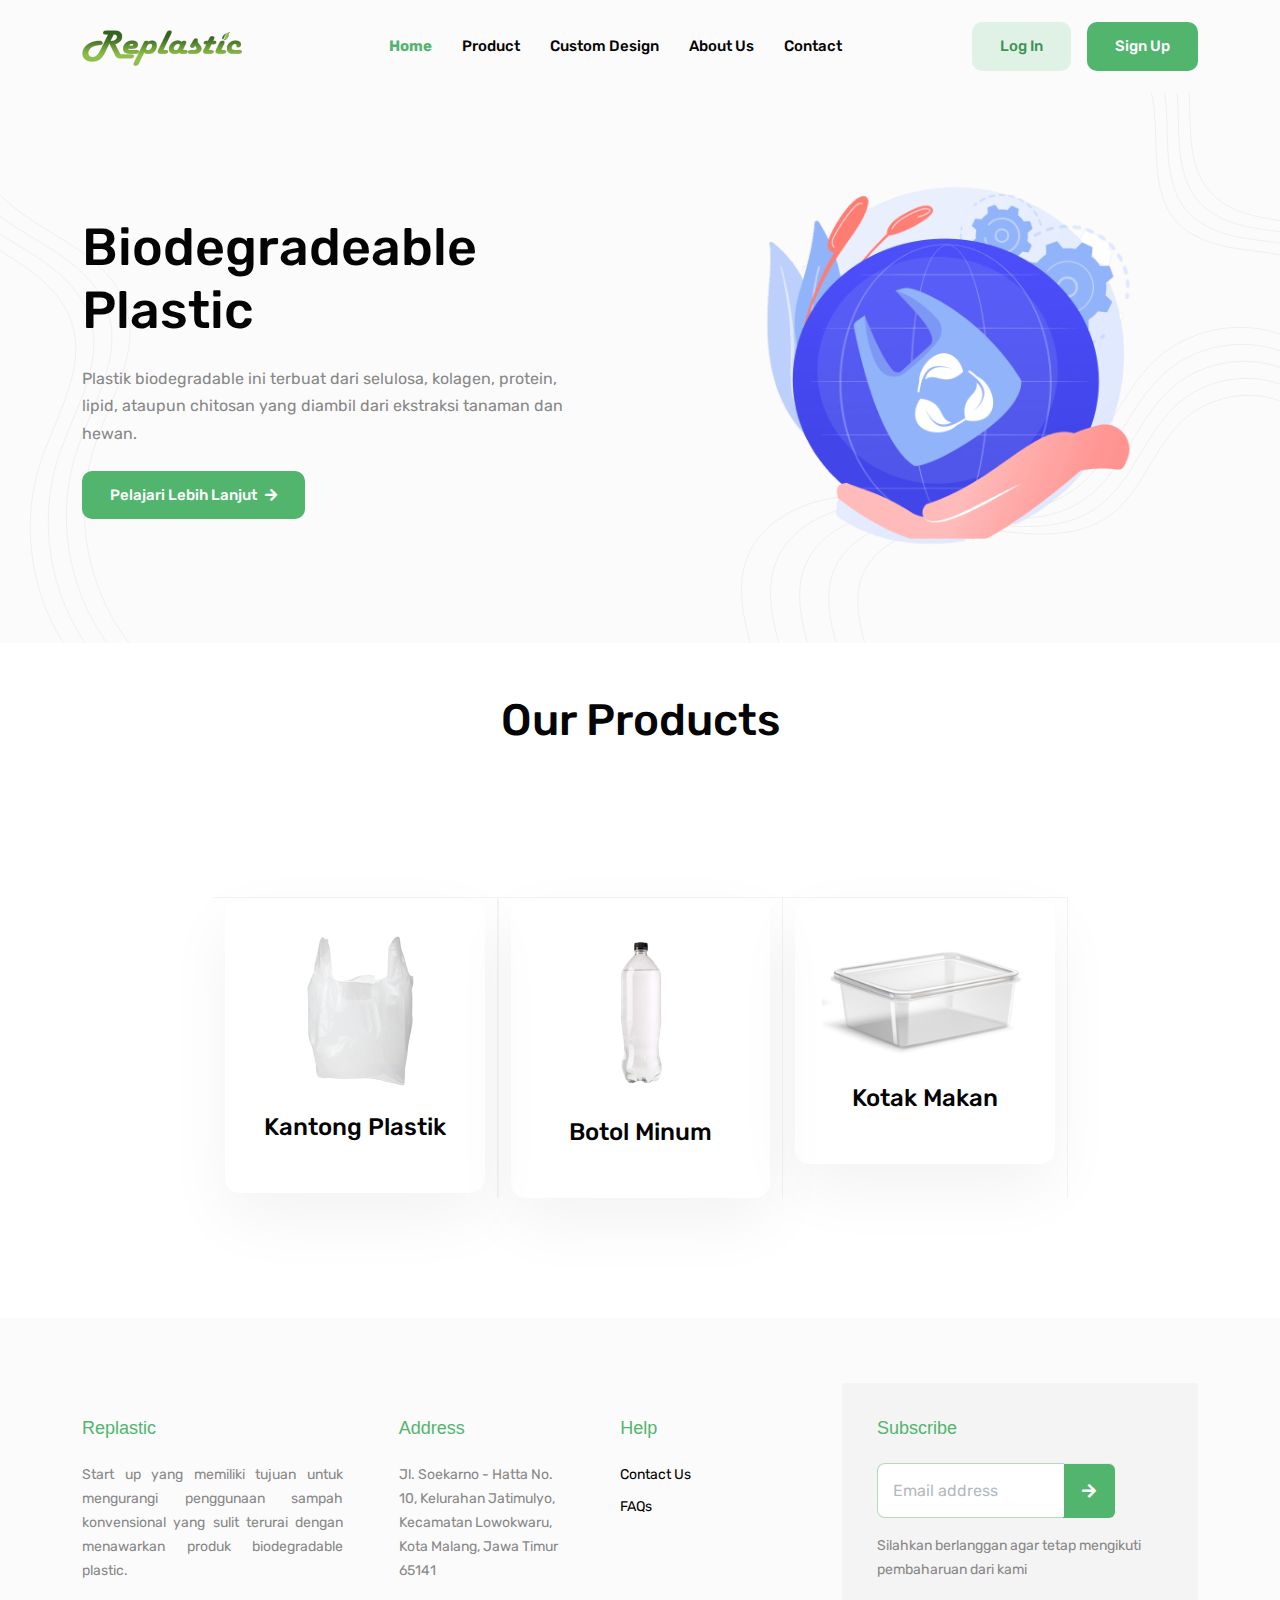
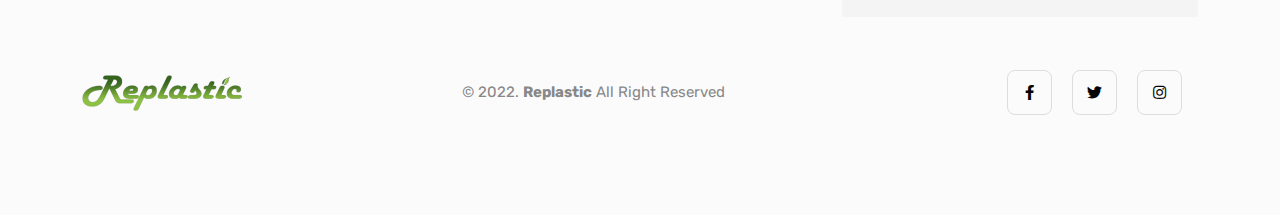
<file: index.html>
<!DOCTYPE html>

<!--
 // WEBSITE: https://themefisher.com
 // TWITTER: https://twitter.com/themefisher
 // FACEBOOK: https://www.facebook.com/themefisher
 // GITHUB: https://github.com/themefisher/
-->

<html lang="en-us">

<head>
	<meta charset="utf-8">
	<title>Replastic - Biodegradeable Plastic</title>
	<meta name="viewport" content="width=device-width, initial-scale=1, maximum-scale=5">
	<meta name="description" content="Start up yang memiliki tujuan untuk mengurangi penggunaan sampah konvensional yang sulit terurai dengan menawarkan produk biodegradable plastic.">
	<meta name="author" content="Themefisher">
	
	
  
  <!-- theme meta -->
  <meta name="theme-name" content="wallet" />

	<!-- # Google Fonts -->
	<link rel="preconnect" href="https://fonts.googleapis.com">
	<link rel="preconnect" href="https://fonts.gstatic.com" crossorigin>
	<link href="https://fonts.googleapis.com/css2?family=Rubik:wght@400;500;700&display=swap" rel="stylesheet">

	<!-- # CSS Plugins -->
	<link rel="stylesheet" href="plugins/slick/slick.css">
	<link rel="stylesheet" href="plugins/font-awesome/fontawesome.min.css">
	<link rel="stylesheet" href="plugins/font-awesome/brands.css">
	<link rel="stylesheet" href="plugins/font-awesome/solid.css">

	<!-- # Main Style Sheet -->
	<link rel="stylesheet" href="css/style.css">
</head>

<body>

<!-- navigation -->
<header class="navigation bg-tertiary sticky-lg-top">
	<nav class="navbar navbar-expand-xl navbar-light text-center py-3">
		<div class="container">
			<a class="navbar-brand" href="index.html">
				<img loading="prelaod" decoding="async" class="img-fluid" width="160" src="images/logos.png" alt="Wallet">
			</a>
			<button class="navbar-toggler" type="button" data-bs-toggle="collapse" data-bs-target="#navbarSupportedContent" aria-controls="navbarSupportedContent" aria-expanded="false" aria-label="Toggle navigation"> <span class="navbar-toggler-icon"></span>
			</button>
			<div class="collapse navbar-collapse" id="navbarSupportedContent">
				<ul class="navbar-nav mx-auto mb-2 mb-lg-0">
					<li class="nav-item"> <a class="nav-link" href="index.html"><b class="ijotext">Home</b></a>
					</li>
					<li class="nav-item "> <a class="nav-link" href="products.html">Product</a>
					</li>
					<li class="nav-item "> <a class="nav-link" href="custom.html">Custom Design</a>
					</li>
					<li class="nav-item "> <a class="nav-link" href="about.html">About Us</a>
					</li>
					<li class="nav-item "> <a class="nav-link" href="contact.html">Contact</a>
					</li>
						</ul>
					</li>
				</ul>
				<!-- account btn --> <a href="login.html" class="btn btn-outline-primary">Log In</a>
				<!-- account btn --> <a href="signup.html" class="btn btn-primary ms-2 ms-lg-3">Sign Up</a>
			</div>
		</div>
	</nav>
</header>
<!-- /navigation -->


<section class="banner bg-tertiary position-relative overflow-hidden">
  <div class="container">
    <div class="row align-items-center justify-content-center">
      <div class="col-lg-6 mb-5 mb-lg-0">
        <div class="block text-center text-lg-start pe-0 pe-xl-5">
          <h1 class="text-capitalize mb-4">Biodegradeable Plastic</h1>
          <p class="mb-4">Plastik biodegradable ini terbuat dari selulosa, kolagen, protein, lipid, ataupun chitosan yang diambil dari ekstraksi tanaman dan hewan.</p> <a type="button"
            class="btn btn-primary" href="products.html">Pelajari lebih lanjut<span style="font-size: 14px;" class="ms-2 fas fa-arrow-right"></span></a>
        </div>
      </div>
      <div class="col-lg-6">
        <div class="ps-lg-5 text-center">
          <img src="images/fotohome3.png" alt="banner image" class="w-75">
        </div>
      </div>
    </div>
  </div>
  <div class="has-shapes">
    <svg class="shape shape-left text-light" viewBox="0 0 192 752" fill="none" xmlns="http://www.w3.org/2000/svg">
      <path
        d="M-30.883 0C-41.3436 36.4248 -22.7145 75.8085 4.29154 102.398C31.2976 128.987 65.8677 146.199 97.6457 166.87C129.424 187.542 160.139 213.902 172.162 249.847C193.542 313.799 149.886 378.897 129.069 443.036C97.5623 540.079 122.109 653.229 191 728.495"
        stroke="currentColor" stroke-miterlimit="10" />
      <path
        d="M-55.5959 7.52271C-66.0565 43.9475 -47.4274 83.3312 -20.4214 109.92C6.58466 136.51 41.1549 153.722 72.9328 174.393C104.711 195.064 135.426 221.425 147.449 257.37C168.829 321.322 125.174 386.42 104.356 450.559C72.8494 547.601 97.3965 660.752 166.287 736.018"
        stroke="currentColor" stroke-miterlimit="10" />
      <path
        d="M-80.3302 15.0449C-90.7909 51.4697 -72.1617 90.8535 -45.1557 117.443C-18.1497 144.032 16.4205 161.244 48.1984 181.915C79.9763 202.587 110.691 228.947 122.715 264.892C144.095 328.844 100.439 393.942 79.622 458.081C48.115 555.123 72.6622 668.274 141.552 743.54"
        stroke="currentColor" stroke-miterlimit="10" />
      <path
        d="M-105.045 22.5676C-115.506 58.9924 -96.8766 98.3762 -69.8706 124.965C-42.8646 151.555 -8.29436 168.767 23.4835 189.438C55.2615 210.109 85.9766 236.469 98.0001 272.415C119.38 336.367 75.7243 401.464 54.9072 465.604C23.4002 562.646 47.9473 675.796 116.838 751.063"
        stroke="currentColor" stroke-miterlimit="10" />
    </svg>
    <svg class="shape shape-right text-light" viewBox="0 0 731 746" fill="none" xmlns="http://www.w3.org/2000/svg">
      <path
        d="M12.1794 745.14C1.80036 707.275 -5.75764 666.015 8.73984 629.537C27.748 581.745 80.4729 554.968 131.538 548.843C182.604 542.703 234.032 552.841 285.323 556.748C336.615 560.64 391.543 557.276 433.828 527.964C492.452 487.323 511.701 408.123 564.607 360.255C608.718 320.353 675.307 307.183 731.29 327.323"
        stroke="currentColor" stroke-miterlimit="10" />
      <path
        d="M51.0253 745.14C41.2045 709.326 34.0538 670.284 47.7668 635.783C65.7491 590.571 115.623 565.242 163.928 559.449C212.248 553.641 260.884 563.235 309.4 566.931C357.916 570.627 409.887 567.429 449.879 539.701C505.35 501.247 523.543 426.331 573.598 381.059C615.326 343.314 678.324 330.853 731.275 349.906"
        stroke="currentColor" stroke-miterlimit="10" />
      <path
        d="M89.8715 745.14C80.6239 711.363 73.8654 674.568 86.8091 642.028C103.766 599.396 150.788 575.515 196.347 570.054C241.906 564.578 287.767 573.629 333.523 577.099C379.278 580.584 428.277 577.567 465.976 551.423C518.279 515.172 535.431 444.525 582.62 401.832C621.964 366.229 681.356 354.493 731.291 372.46"
        stroke="currentColor" stroke-miterlimit="10" />
      <path
        d="M128.718 745.14C120.029 713.414 113.678 678.838 125.837 648.274C141.768 608.221 185.939 585.788 228.737 580.659C271.536 575.515 314.621 584.008 357.6 587.282C400.58 590.556 446.607 587.719 482.028 563.16C531.163 529.111 547.275 462.733 591.612 422.635C628.572 389.19 684.375 378.162 731.276 395.043"
        stroke="currentColor" stroke-miterlimit="10" />
      <path
        d="M167.564 745.14C159.432 715.451 153.504 683.107 164.863 654.519C179.753 617.046 221.088 596.062 261.126 591.265C301.164 586.452 341.473 594.402 381.677 597.465C421.88 600.527 464.95 597.872 498.094 574.896C544.061 543.035 559.146 480.942 600.617 443.423C635.194 412.135 687.406 401.817 731.276 417.612"
        stroke="currentColor" stroke-miterlimit="10" />
      <path
        d="M817.266 289.466C813.108 259.989 787.151 237.697 759.261 227.271C731.372 216.846 701.077 215.553 671.666 210.904C642.254 206.24 611.795 197.156 591.664 175.224C555.853 136.189 566.345 75.5336 560.763 22.8649C552.302 -56.8256 498.487 -130.133 425 -162.081"
        stroke="currentColor" stroke-miterlimit="10" />
      <path
        d="M832.584 276.159C828.427 246.683 802.469 224.391 774.58 213.965C746.69 203.539 716.395 202.246 686.984 197.598C657.573 192.934 627.114 183.85 606.982 161.918C571.172 122.883 581.663 62.2275 576.082 9.55873C567.62 -70.1318 513.806 -143.439 440.318 -175.387"
        stroke="currentColor" stroke-miterlimit="10" />
      <path
        d="M847.904 262.853C843.747 233.376 817.789 211.084 789.9 200.659C762.011 190.233 731.716 188.94 702.304 184.292C672.893 179.627 642.434 170.544 622.303 148.612C586.492 109.577 596.983 48.9211 591.402 -3.74766C582.94 -83.4382 529.126 -156.746 455.638 -188.694"
        stroke="currentColor" stroke-miterlimit="10" />
      <path
        d="M863.24 249.547C859.083 220.07 833.125 197.778 805.236 187.353C777.347 176.927 747.051 175.634 717.64 170.986C688.229 166.321 657.77 157.237 637.639 135.306C601.828 96.2707 612.319 35.6149 606.738 -17.0538C598.276 -96.7443 544.462 -170.052 470.974 -202"
        stroke="currentColor" stroke-miterlimit="10" />
    </svg>
  </div>
</section>

<div class="row justify-content-center align-items-center">
  <div class="col-lg-6">
    <div class="section-title text-center"><br><br>
      <h1>Our Products</h1>
    </div>
  </div>
</div>

<section class="section">
	<div class="container">
		<div class="row justify-content-center">
			<div class="col-lg-3 col-md-5 service-item icon-box-item text-center">
        <a class="text-black" href="products.html">
          <div class="block align-items-center justify-content-center"> 
            <img src="images/kantong_plastik3.png" alt="" height="" class="align-items-center justify-content-center">
            <br><br>
			<h3 class="mb-3 service-title text-center">Kantong Plastik</h3>
          </div>
        </a>
      </div>

      <div class="col-lg-3 col-md-5 service-item icon-box-item text-center">
        <a class="text-black" href="products.html">
          <div class="block align-items-center justify-content-center">
            <img src="images/botol_plastik4.png" alt="" class="align-item-center justify-content-between">
			<br><br>
            <h3 class="mb-3 service-title text-center">Botol Minum</h3>
          </div>
        </a>
      </div>
      
      <div class="col-lg-3 col-md-4 service-item icon-box-item">
        <a class="text-black" href="products.html">
          <div class="block align-items-center justify-content-center">
            <img src="images/tempatmakan.png" alt="" class="align-items-center justify-content-center">
			<br><br>
            <h3 class="mb-3 service-title text-center">Kotak Makan</h3>
          </div>
        </a>
      </div>
      
		</div>
	</div>

</section>


<footer class="section-sm bg-tertiary">
	<div class="container">
		<div class="row justify-content-between">
			<div class="col-lg-3 col-md-4 col-6 mb-4">
				<div class="footer-widget">
					<h5 class="mb-4 text-primary font-secondary">Replastic</h5>
          <p class="justifyp footerfont">Start up yang memiliki tujuan untuk mengurangi penggunaan sampah konvensional yang sulit terurai dengan menawarkan produk biodegradable plastic.</P>
				</div>
			</div>
			<div class="col-lg-2 col-md-4 col-6 mb-4">
				<div class="footer-widget">
					<h5 class="mb-4 text-primary font-secondary">Address</h5>
          <div class="content footerfont">Jl. Soekarno - Hatta No. 10, Kelurahan Jatimulyo, Kecamatan Lowokwaru, Kota Malang, Jawa Timur 65141</div>
				</div>
			</div>
			<div class="col-lg-2 col-md-4 col-6 mb-4">
				<div class="footer-widget">
					<h5 class="mb-4 text-primary font-secondary">Help</h5>
					<ul class="list-unstyled">
						<li class="mb-2 footerfont"><a href="contact.html">Contact Us</a>
						</li>
						<li class="mb-2 footerfont"><a href="contact.html">FAQs</a>
						</li>
					</ul>
				</div>
			</div>
			<div class="col-lg-4 col-md-12 newsletter-form">
				<div style="background-color: #F4F4F4; padding: 35px;">
					<h5 class="mb-4 text-primary font-secondary">Subscribe</h5>
					<div class="pe-0 pe-xl-5">
						<form action="#!" method="post" name="mc-embedded-subscribe-form" target="_blank">
							<div class="input-group mb-3">
								<input type="text" class="form-control shadow-none bg-white border-end-0" placeholder="Email address"> <span class="input-group-text border-0 p-0">
                    <button class="input-group-text border-0 bg-primary" type="submit" name="subscribe"
                      aria-label="Subscribe for Newsletter"><i class="fas fa-arrow-right"></i></button>
                  </span>
							</div>
							<div style="position: absolute; left: -5000px;" aria-hidden="true">
								<input type="text" name="b_463ee871f45d2d93748e77cad_a0a2c6d074" tabindex="-1">
							</div>
						</form>
					</div>
					<p class="mb-0 footerfont">Silahkan berlanggan agar tetap mengikuti pembaharuan dari kami</p>
				</div>
			</div>
		</div>
		<div class="row align-items-center mt-5 text-center text-md-start">
			<div class="col-lg-4">
        <a href="index.html">
          <img loading="prelaod" decoding="async" class="img-fluid" width="160" src="images/logos.png" alt="Wallet">
        </a>
			</div>
			<div class="col-lg-4 col-md-6 mt-4 mt-lg-0">
				&copy; 2022. <b>Replastic</b> All Right Reserved
			</div>
			<div class="col-lg-4 col-md-6 text-md-end mt-4 mt-md-0">
				<ul class="list-unstyled list-inline mb-0 social-icons">
					<li class="list-inline-item me-3"><a title="Explorer Facebook Profile" class="text-black" href="https://facebook.com/"><i class="fab fa-facebook-f"></i></a>
					</li>
					<li class="list-inline-item me-3"><a title="Explorer Twitter Profile" class="text-black" href="https://twitter.com/"><i class="fab fa-twitter"></i></a>
					</li>
					<li class="list-inline-item me-3"><a title="Explorer Instagram Profile" class="text-black" href="https://instagram.com/"><i class="fab fa-instagram"></i></a>
					</li>
				</ul>
			</div>
		</div>
	</div>
</footer>


<!-- # JS Plugins -->
<script src="plugins/jquery/jquery.min.js"></script>
<script src="plugins/bootstrap/bootstrap.min.js"></script>
<script src="plugins/slick/slick.min.js"></script>
<script src="plugins/scrollmenu/scrollmenu.min.js"></script>

<!-- Main Script -->
<script src="js/script.js"></script>

</body>
</html>
</file>
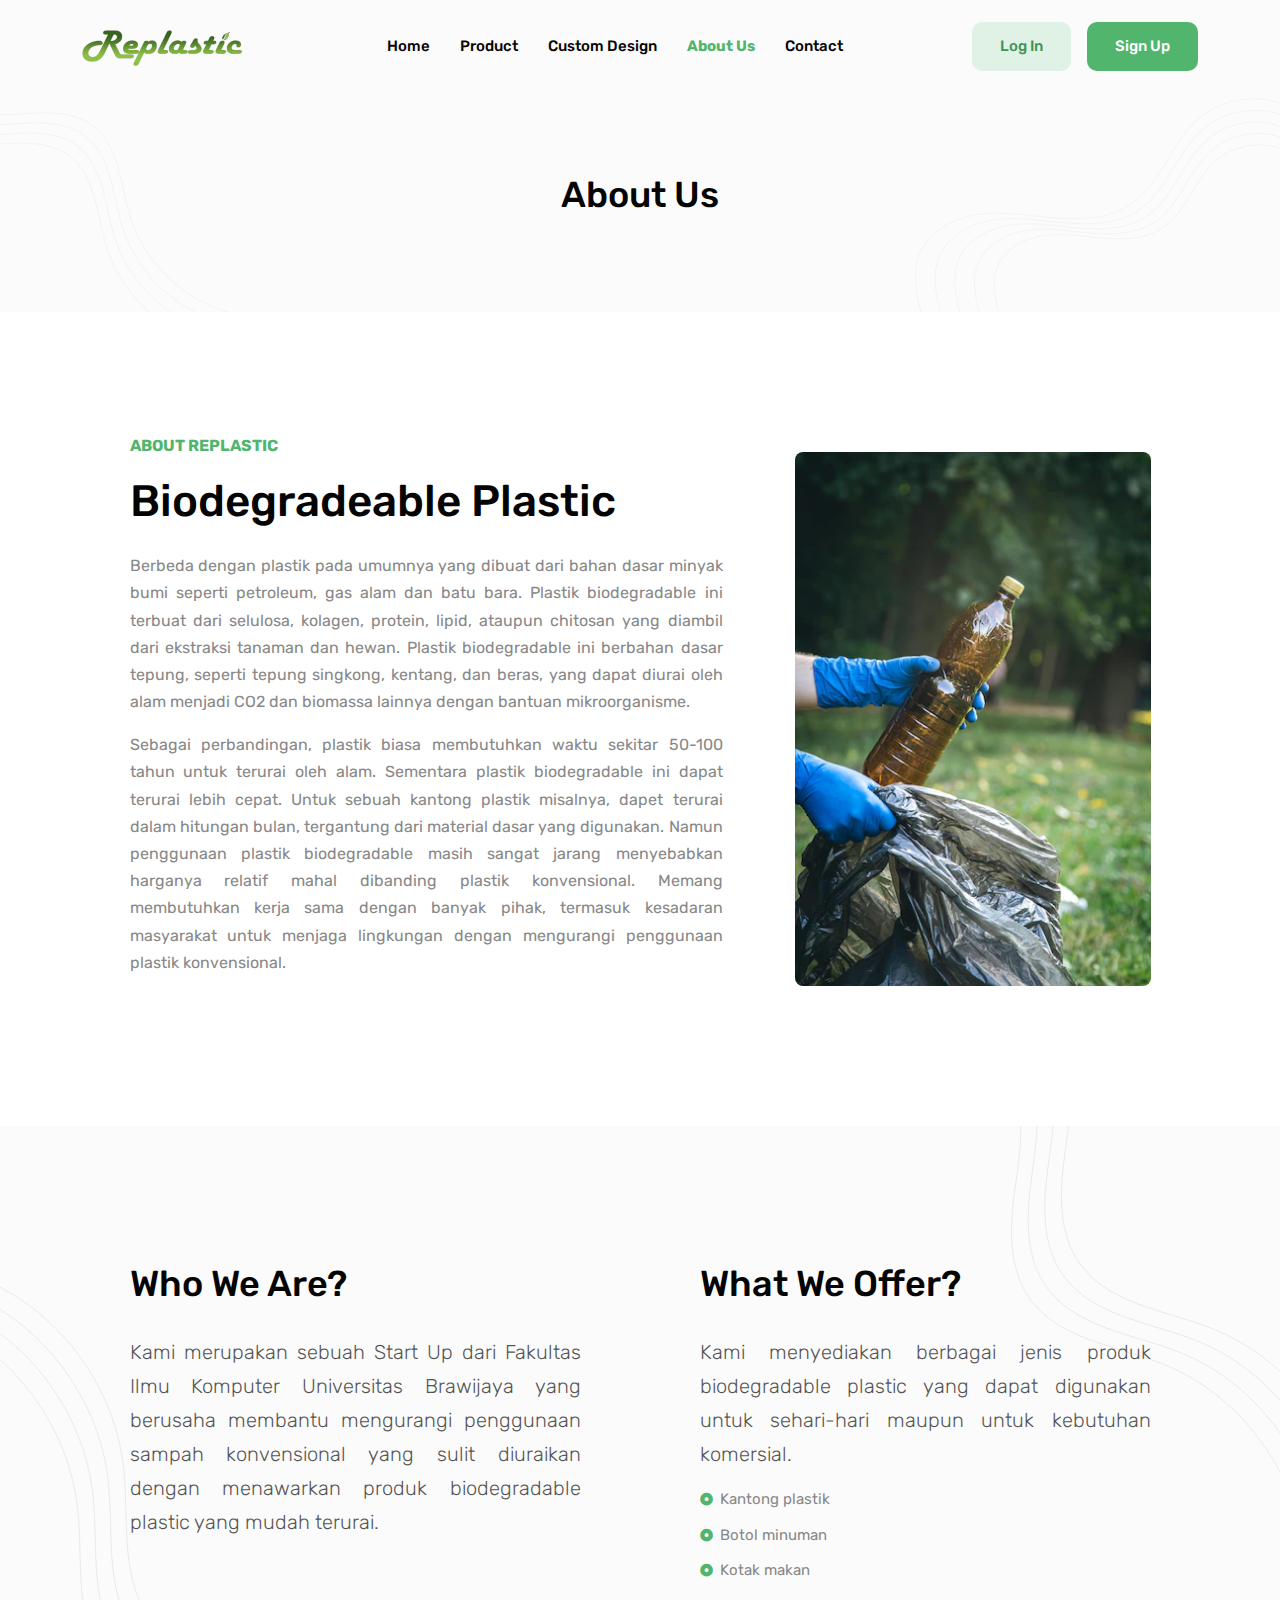
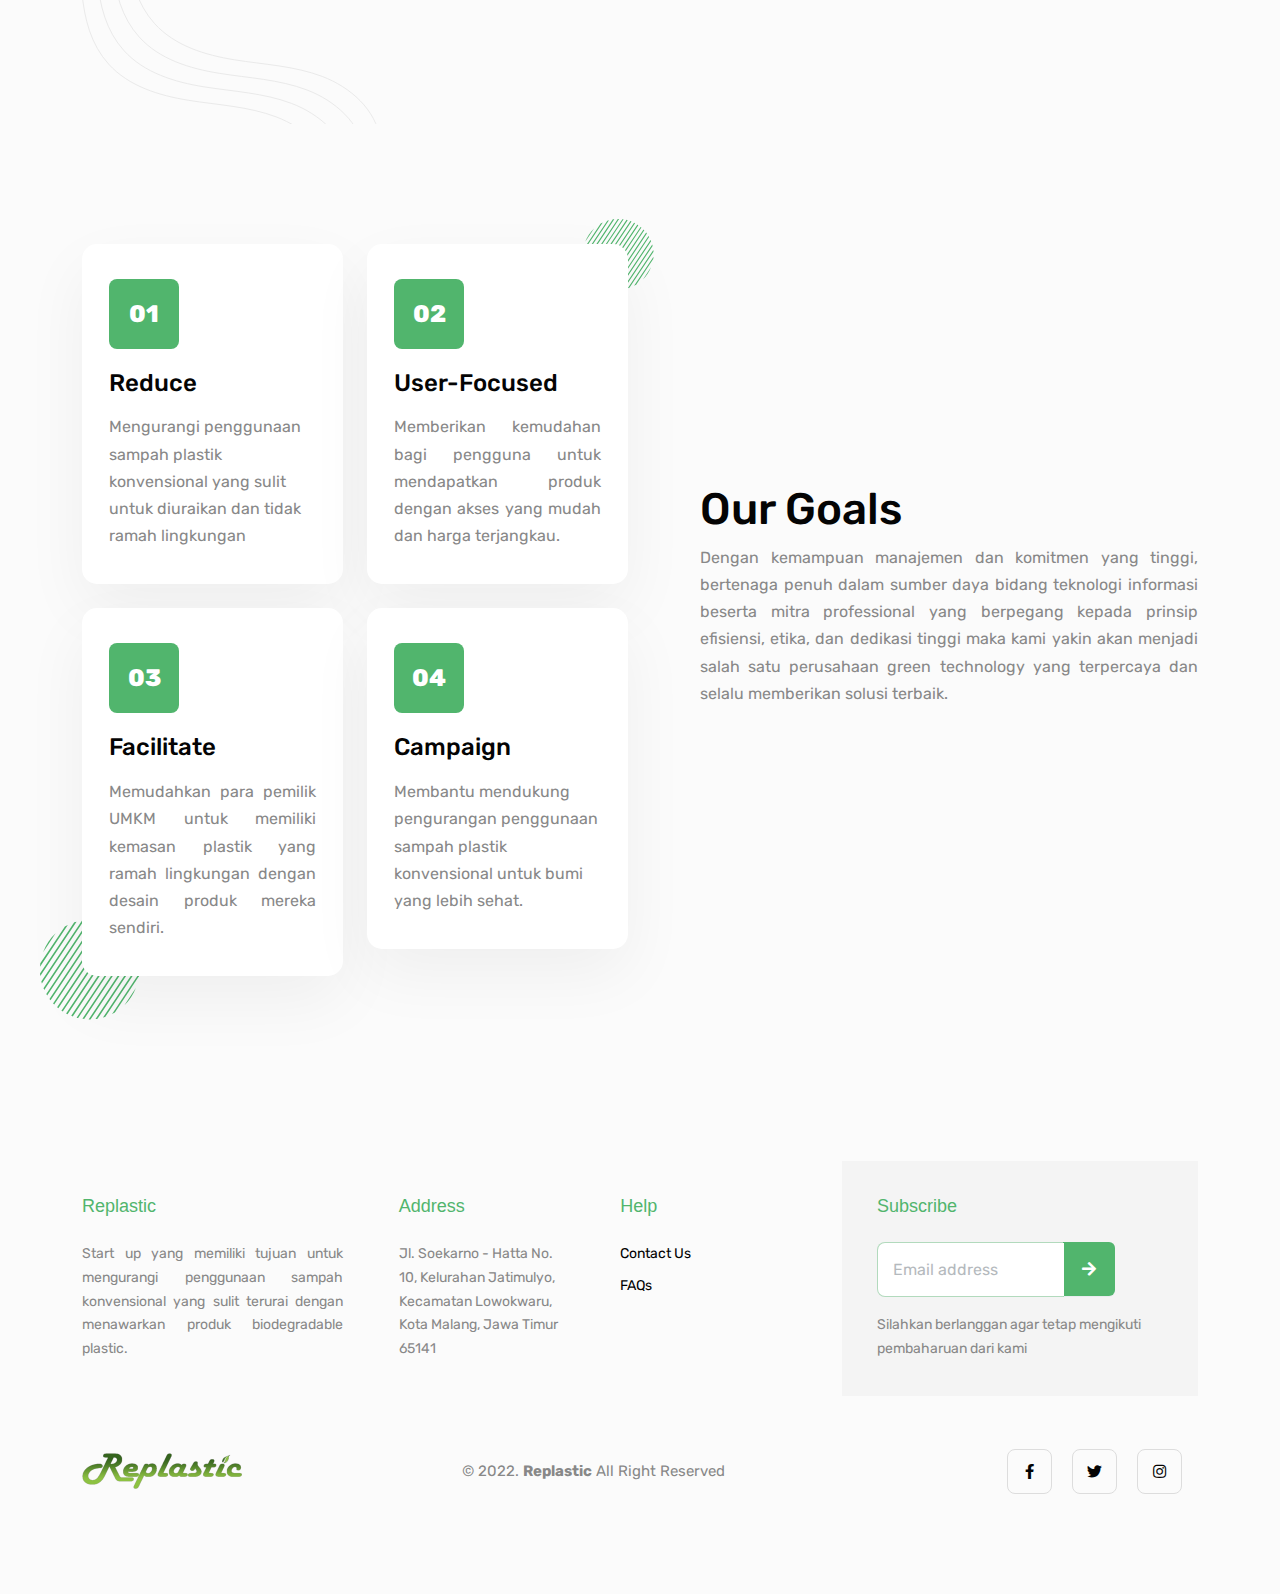
<file: about.html>
<!DOCTYPE html>

<!--
 // WEBSITE: https://themefisher.com
 // TWITTER: https://twitter.com/themefisher
 // FACEBOOK: https://www.facebook.com/themefisher
 // GITHUB: https://github.com/themefisher/
-->

<html lang="en-us">

<head>
	<meta charset="utf-8">
	<title>Replastic - Biodegradeable Plastic</title>
	<meta name="viewport" content="width=device-width, initial-scale=1, maximum-scale=5">
	<meta name="description" content="This is meta description">
	<meta name="author" content="Themefisher">

	<!-- # Google Fonts -->
	<link rel="preconnect" href="https://fonts.googleapis.com">
	<link rel="preconnect" href="https://fonts.gstatic.com" crossorigin>
	<link href="https://fonts.googleapis.com/css2?family=Rubik:wght@400;500;700&display=swap" rel="stylesheet">

	<!-- # CSS Plugins -->
	<link rel="stylesheet" href="plugins/slick/slick.css">
	<link rel="stylesheet" href="plugins/font-awesome/fontawesome.min.css">
	<link rel="stylesheet" href="plugins/font-awesome/brands.css">
	<link rel="stylesheet" href="plugins/font-awesome/solid.css">

	<!-- # Main Style Sheet -->
	<link rel="stylesheet" href="css/style.css">
</head>

<body>

<!-- navigation -->
<header class="navigation bg-tertiary sticky-lg-top">
	<nav class="navbar navbar-expand-xl navbar-light text-center py-3">
		<div class="container">
			<a class="navbar-brand" href="index.html">
				<img loading="prelaod" decoding="async" class="img-fluid" width="160" src="images/logos.png" alt="Wallet">
			</a>
			<button class="navbar-toggler" type="button" data-bs-toggle="collapse" data-bs-target="#navbarSupportedContent" aria-controls="navbarSupportedContent" aria-expanded="false" aria-label="Toggle navigation"> <span class="navbar-toggler-icon"></span>
			</button>
			<div class="collapse navbar-collapse" id="navbarSupportedContent">
				<ul class="navbar-nav mx-auto mb-2 mb-lg-0">
					<li class="nav-item"> <a class="nav-link" href="index.html">Home</a>
					</li>
					<li class="nav-item "> <a class="nav-link" href="products.html">Product</a>
					</li>
					<li class="nav-item "> <a class="nav-link" href="custom.html">Custom Design</a>
					</li>
					<li class="nav-item "> <a class="nav-link" href="about.html"><b class="ijotext">About Us</b></a>
					</li>
					<li class="nav-item "> <a class="nav-link" href="contact.html">Contact</a>
					</li>
						</ul>
					</li>
				</ul>
				<!-- account btn --> <a href="login.html" class="btn btn-outline-primary">Log In</a>
				<!-- account btn --> <a href="signup.html" class="btn btn-primary ms-2 ms-lg-3">Sign Up</a>
			</div>
		</div>
	</nav>
</header>
<!-- /navigation -->

<div class="modal applyLoanModal fade" id="applyLoan" tabindex="-1" aria-labelledby="applyLoanLabel" aria-hidden="true">
  <div class="modal-dialog modal-dialog-centered">
    <div class="modal-content">
      <div class="modal-header border-bottom-0">
        <h4 class="modal-title" id="exampleModalLabel">How much do you need?</h4>
        <button type="button" class="btn-close" data-bs-dismiss="modal" aria-label="Close"></button>
      </div>
      <div class="modal-body">
        <form action="#!" method="post">
          <div class="row">
            <div class="col-lg-6 mb-4 pb-2">
              <div class="form-group">
                <label for="loan_amount" class="form-label">Amount</label>
                <input type="number" class="form-control shadow-none" id="loan_amount" placeholder="ex: 25000">
              </div>
            </div>
            <div class="col-lg-6 mb-4 pb-2">
              <div class="form-group">
                <label for="loan_how_long_for" class="form-label">How long for?</label>
                <input type="number" class="form-control shadow-none" id="loan_how_long_for" placeholder="ex: 12">
              </div>
            </div>
            <div class="col-lg-12 mb-4 pb-2">
              <div class="form-group">
                <label for="loan_repayment" class="form-label">Repayment</label>
                <input type="number" class="form-control shadow-none" id="loan_repayment" disabled>
              </div>
            </div>
            <div class="col-lg-6 mb-4 pb-2">
              <div class="form-group">
                <label for="loan_full_name" class="form-label">Full Name</label>
                <input type="text" class="form-control shadow-none" id="loan_full_name">
              </div>
            </div>
            <div class="col-lg-6 mb-4 pb-2">
              <div class="form-group">
                <label for="loan_email_address" class="form-label">Email address</label>
                <input type="email" class="form-control shadow-none" id="loan_email_address">
              </div>
            </div>
            <div class="col-lg-12">
              <button type="submit" class="btn btn-primary w-100">Get Your Loan Now</button>
            </div>
          </div>
        </form>
      </div>
    </div>
  </div>
</div>

<section class="page-header bg-tertiary">
	<div class="container">
		<div class="row">
			<div class="col-8 mx-auto text-center">
				<h2 class="mb-3 text-capitalize">About Us</h2>
			
			</div>
		</div>
	</div>
	<div class="has-shapes">
		<svg class="shape shape-left text-light" viewBox="0 0 192 752" fill="none" xmlns="http://www.w3.org/2000/svg">
			<path d="M-30.883 0C-41.3436 36.4248 -22.7145 75.8085 4.29154 102.398C31.2976 128.987 65.8677 146.199 97.6457 166.87C129.424 187.542 160.139 213.902 172.162 249.847C193.542 313.799 149.886 378.897 129.069 443.036C97.5623 540.079 122.109 653.229 191 728.495" stroke="currentColor" stroke-miterlimit="10" />
			<path d="M-55.5959 7.52271C-66.0565 43.9475 -47.4274 83.3312 -20.4214 109.92C6.58466 136.51 41.1549 153.722 72.9328 174.393C104.711 195.064 135.426 221.425 147.449 257.37C168.829 321.322 125.174 386.42 104.356 450.559C72.8494 547.601 97.3965 660.752 166.287 736.018" stroke="currentColor" stroke-miterlimit="10" />
			<path d="M-80.3302 15.0449C-90.7909 51.4697 -72.1617 90.8535 -45.1557 117.443C-18.1497 144.032 16.4205 161.244 48.1984 181.915C79.9763 202.587 110.691 228.947 122.715 264.892C144.095 328.844 100.439 393.942 79.622 458.081C48.115 555.123 72.6622 668.274 141.552 743.54" stroke="currentColor" stroke-miterlimit="10" />
			<path d="M-105.045 22.5676C-115.506 58.9924 -96.8766 98.3762 -69.8706 124.965C-42.8646 151.555 -8.29436 168.767 23.4835 189.438C55.2615 210.109 85.9766 236.469 98.0001 272.415C119.38 336.367 75.7243 401.464 54.9072 465.604C23.4002 562.646 47.9473 675.796 116.838 751.063" stroke="currentColor" stroke-miterlimit="10" />
		</svg>
		<svg class="shape shape-right text-light" viewBox="0 0 731 746" fill="none" xmlns="http://www.w3.org/2000/svg">
			<path d="M12.1794 745.14C1.80036 707.275 -5.75764 666.015 8.73984 629.537C27.748 581.745 80.4729 554.968 131.538 548.843C182.604 542.703 234.032 552.841 285.323 556.748C336.615 560.64 391.543 557.276 433.828 527.964C492.452 487.323 511.701 408.123 564.607 360.255C608.718 320.353 675.307 307.183 731.29 327.323" stroke="currentColor" stroke-miterlimit="10" />
			<path d="M51.0253 745.14C41.2045 709.326 34.0538 670.284 47.7668 635.783C65.7491 590.571 115.623 565.242 163.928 559.449C212.248 553.641 260.884 563.235 309.4 566.931C357.916 570.627 409.887 567.429 449.879 539.701C505.35 501.247 523.543 426.331 573.598 381.059C615.326 343.314 678.324 330.853 731.275 349.906" stroke="currentColor" stroke-miterlimit="10" />
			<path d="M89.8715 745.14C80.6239 711.363 73.8654 674.568 86.8091 642.028C103.766 599.396 150.788 575.515 196.347 570.054C241.906 564.578 287.767 573.629 333.523 577.099C379.278 580.584 428.277 577.567 465.976 551.423C518.279 515.172 535.431 444.525 582.62 401.832C621.964 366.229 681.356 354.493 731.291 372.46" stroke="currentColor" stroke-miterlimit="10" />
			<path d="M128.718 745.14C120.029 713.414 113.678 678.838 125.837 648.274C141.768 608.221 185.939 585.788 228.737 580.659C271.536 575.515 314.621 584.008 357.6 587.282C400.58 590.556 446.607 587.719 482.028 563.16C531.163 529.111 547.275 462.733 591.612 422.635C628.572 389.19 684.375 378.162 731.276 395.043" stroke="currentColor" stroke-miterlimit="10" />
			<path d="M167.564 745.14C159.432 715.451 153.504 683.107 164.863 654.519C179.753 617.046 221.088 596.062 261.126 591.265C301.164 586.452 341.473 594.402 381.677 597.465C421.88 600.527 464.95 597.872 498.094 574.896C544.061 543.035 559.146 480.942 600.617 443.423C635.194 412.135 687.406 401.817 731.276 417.612" stroke="currentColor" stroke-miterlimit="10" />
			<path d="M817.266 289.466C813.108 259.989 787.151 237.697 759.261 227.271C731.372 216.846 701.077 215.553 671.666 210.904C642.254 206.24 611.795 197.156 591.664 175.224C555.853 136.189 566.345 75.5336 560.763 22.8649C552.302 -56.8256 498.487 -130.133 425 -162.081" stroke="currentColor" stroke-miterlimit="10" />
			<path d="M832.584 276.159C828.427 246.683 802.469 224.391 774.58 213.965C746.69 203.539 716.395 202.246 686.984 197.598C657.573 192.934 627.114 183.85 606.982 161.918C571.172 122.883 581.663 62.2275 576.082 9.55873C567.62 -70.1318 513.806 -143.439 440.318 -175.387" stroke="currentColor" stroke-miterlimit="10" />
			<path d="M847.904 262.853C843.747 233.376 817.789 211.084 789.9 200.659C762.011 190.233 731.716 188.94 702.304 184.292C672.893 179.627 642.434 170.544 622.303 148.612C586.492 109.577 596.983 48.9211 591.402 -3.74766C582.94 -83.4382 529.126 -156.746 455.638 -188.694" stroke="currentColor" stroke-miterlimit="10" />
			<path d="M863.24 249.547C859.083 220.07 833.125 197.778 805.236 187.353C777.347 176.927 747.051 175.634 717.64 170.986C688.229 166.321 657.77 157.237 637.639 135.306C601.828 96.2707 612.319 35.6149 606.738 -17.0538C598.276 -96.7443 544.462 -170.052 470.974 -202" stroke="currentColor" stroke-miterlimit="10" />
		</svg>
	</div>
</section>

<section class="section">
	<div class="container">
		<div class="row justify-content-center align-items-center">
			<div class="col-lg-7">
				<div class="section-title">
					<p class="text-primary text-uppercase fw-bold mb-3">About Replastic</p>
					<h2 class="h1 mb-4">Biodegradeable Plastic</h2>
					<div class="content pe-0 pe-lg-5 justify-content-center">
						<p class="justifyp">Berbeda dengan plastik pada umumnya yang dibuat dari bahan dasar minyak bumi seperti petroleum, gas alam dan batu bara. Plastik biodegradable ini terbuat dari selulosa, kolagen, protein, lipid, ataupun chitosan yang diambil dari ekstraksi tanaman dan hewan. Plastik biodegradable ini berbahan dasar tepung, seperti tepung singkong, kentang, dan beras, yang dapat diurai oleh alam menjadi CO2 dan biomassa lainnya dengan bantuan mikroorganisme.</p>
						<p class="justifyp">Sebagai perbandingan, plastik biasa membutuhkan waktu sekitar 50-100 tahun untuk terurai oleh alam. Sementara plastik biodegradable ini dapat terurai lebih cepat. Untuk sebuah kantong plastik misalnya, dapet terurai dalam hitungan bulan, tergantung dari material dasar yang digunakan. Namun penggunaan plastik biodegradable masih sangat jarang menyebabkan harganya relatif mahal dibanding plastik konvensional. Memang membutuhkan kerja sama dengan banyak pihak, termasuk kesadaran masyarakat untuk menjaga lingkungan dengan mengurangi penggunaan plastik konvensional.</p>
					</div>
				</div>
			</div>
			<div class="col-lg-4 mt-5 mt-lg-0">
				<img loading="lazy" decoding="async" src="images/about/bottle.png" alt="Business Loans &lt;br&gt; For Daily Expenses" class="rounded w-100">
			</div>
		</div>
	</div>
</section>

<section class="about-section section bg-tertiary position-relative overflow-hidden">
	<div class="container">
		<div class="row justify-content-around">
			<div class="col-lg-5">
				<div class="section-title">
					<p class="text-primary text-uppercase fw-bold mb-3"></p>
					<h2>Who We Are?</h2>
				</div>
				<p class="lead justifyp">Kami merupakan sebuah Start Up dari Fakultas Ilmu Komputer Universitas Brawijaya yang berusaha membantu mengurangi penggunaan sampah konvensional yang sulit diuraikan dengan menawarkan produk biodegradable plastic yang mudah terurai.</p>
			</div>
			<div class="col-lg-5">
				<div class="section-title">
					<p class="text-primary text-uppercase fw-bold mb-3"></p>
					<h2>What We Offer?</h2>
				</div>
				<p class="lead justifyp">Kami menyediakan berbagai jenis produk biodegradable plastic yang dapat digunakan untuk sehari-hari maupun untuk kebutuhan komersial.</p>
				<div class="content">
					<ul>
						<li>Kantong plastik</li>
						<li>Botol minuman</li>
						<li>Kotak makan</li>
					</ul>
				</div>
			</div>
		</div>
	</div>
	<div class="has-shapes">
		<svg class="shape shape-left text-light" width="381" height="443" viewBox="0 0 381 443" fill="none" xmlns="http://www.w3.org/2000/svg">
			<path d="M334.266 499.007C330.108 469.108 304.151 446.496 276.261 435.921C248.372 425.346 218.077 424.035 188.666 419.32C159.254 414.589 128.795 405.375 108.664 383.129C72.8533 343.535 83.3445 282.01 77.7634 228.587C69.3017 147.754 15.4873 73.3967 -58.0001 40.9907" stroke="currentColor" stroke-miterlimit="10" />
			<path d="M349.584 485.51C345.427 455.611 319.469 433 291.58 422.425C263.69 411.85 233.395 410.538 203.984 405.823C174.573 401.092 144.114 391.878 123.982 369.632C88.1716 330.038 98.6628 268.513 93.0817 215.09C84.62 134.258 30.8056 59.8999 -42.6819 27.494" stroke="currentColor" stroke-miterlimit="10" />
			<path d="M364.904 472.013C360.747 442.114 334.789 419.503 306.9 408.928C279.011 398.352 248.716 397.041 219.304 392.326C189.893 387.595 159.434 378.381 139.303 356.135C103.492 316.541 113.983 255.016 108.402 201.593C99.9403 120.76 46.1259 46.4028 -27.3616 13.9969" stroke="currentColor" stroke-miterlimit="10" />
			<path d="M380.24 458.516C376.083 428.617 350.125 406.006 322.236 395.431C294.347 384.856 264.051 383.544 234.64 378.829C205.229 374.098 174.77 364.884 154.639 342.638C118.828 303.044 129.319 241.519 123.738 188.096C115.276 107.264 61.4619 32.906 -12.0255 0.500103" stroke="currentColor" stroke-miterlimit="10" />
		</svg>
		<svg class="shape shape-right text-light" width="406" height="433" viewBox="0 0 406 433" fill="none" xmlns="http://www.w3.org/2000/svg">
			<path d="M101.974 -86.77C128.962 -74.8992 143.467 -43.2447 146.175 -12.7857C148.883 17.6734 142.273 48.1263 139.087 78.5816C135.916 109.041 136.681 141.702 152.351 167.47C180.247 213.314 240.712 218.81 289.413 238.184C363.095 267.516 418.962 340.253 430.36 421.687" stroke="currentColor" stroke-miterlimit="10" />
			<path d="M118.607 -98.5031C145.596 -86.6323 160.101 -54.9778 162.809 -24.5188C165.517 5.94031 158.907 36.3933 155.72 66.8486C152.549 97.3082 153.314 129.969 168.985 155.737C196.881 201.581 257.346 207.077 306.047 226.451C379.729 255.783 435.596 328.52 446.994 409.954" stroke="currentColor" stroke-miterlimit="10" />
			<path d="M135.241 -110.238C162.23 -98.3675 176.735 -66.7131 179.443 -36.254C182.151 -5.79492 175.541 24.6581 172.354 55.1134C169.183 85.573 169.948 118.234 185.619 144.002C213.515 189.846 273.98 195.342 322.681 214.716C396.363 244.048 452.23 316.785 463.627 398.219" stroke="currentColor" stroke-miterlimit="10" />
			<path d="M151.879 -121.989C178.867 -110.118 193.373 -78.4638 196.081 -48.0047C198.789 -17.5457 192.179 12.9074 188.992 43.3627C185.821 73.8223 186.586 106.483 202.256 132.251C230.153 178.095 290.618 183.591 339.318 202.965C413.001 232.297 468.867 305.034 480.265 386.468" stroke="currentColor" stroke-miterlimit="10" />
		</svg>
	</div>
</section>
<section class="section core-value bg-tertiary">
	<div class="container">
		<div class="row align-items-center">
			<div class="col-lg-6">
				<div class="row position-relative gy-4">
					<div class="icon-box-item col-md-6">
						<div class="block bg-white">
							<div class="icon rounded-number">01</div>
							<h3 class="mb-3">Reduce</h3>
							<p class="mb-0">Mengurangi penggunaan sampah plastik konvensional yang sulit untuk diuraikan dan tidak ramah lingkungan</p>
						</div>
					</div>
					<div class="icon-box-item col-md-6">
						<div class="block bg-white">
							<div class="icon rounded-number">02</div>
							<h3 class="mb-3">User-Focused</h3>
							<p class="mb-0 justifyp">Memberikan kemudahan bagi pengguna untuk mendapatkan produk dengan akses yang mudah dan harga terjangkau.</p>
						</div>
					</div>
					<div class="icon-box-item col-md-6">
						<div class="block bg-white">
							<div class="icon rounded-number">03</div>
							<h3 class="mb-3">Facilitate</h3>
							<p class="mb-0 justifyp">Memudahkan para pemilik UMKM untuk memiliki kemasan plastik yang ramah lingkungan dengan desain produk mereka sendiri.</p>
						</div>
					</div>
					<div class="icon-box-item col-md-6">
						<div class="block bg-white">
							<div class="icon rounded-number">04</div>
							<h3 class="mb-3">Campaign</h3>
							<p class="mb-0">Membantu mendukung pengurangan penggunaan sampah plastik konvensional untuk bumi yang lebih sehat.</p>
						</div>
					</div>
					<div class="has-shapes">
						<svg class="shape shape-1 text-primary" width="71" height="71" viewBox="0 0 119 119" fill="none" xmlns="http://www.w3.org/2000/svg">
							<path d="M8.50598 89.8686C8.17023 89.3091 7.83449 88.6376 7.49875 88.078L66.0305 0.336418C66.7019 0.448334 67.3734 0.560249 68.0449 0.560249L8.50598 89.8686Z" fill="currentColor" />
							<path d="M5.03787 83.2646C4.70213 82.5932 4.47829 81.9217 4.14255 81.2502L58.3096 -0.00032826C59.093 -0.000328191 59.7645 -0.000328132 60.5479 -0.000328064L5.03787 83.2646Z" fill="currentColor" />
							<path d="M16.9007 100.613C16.453 100.165 16.0053 99.7175 15.5577 99.2698L79.4613 3.47031C80.0209 3.69414 80.6924 3.91795 81.252 4.14178L16.9007 100.613Z" fill="currentColor" />
							<path d="M12.5352 95.5762C12.0876 95.0166 11.7518 94.5689 11.3042 94.0094L72.9695 1.45541C73.641 1.56732 74.2006 1.79115 74.8721 1.90306L12.5352 95.5762Z" fill="currentColor" />
							<path d="M0.00101471 55.5103C0.11293 54.1673 0.224831 52.9362 0.336747 51.5932L29.6586 7.72242C30.7777 7.05093 31.8969 6.49136 33.1279 5.93178L0.00101471 55.5103Z" fill="currentColor" />
							<path d="M26.1887 108.334C25.9649 108.223 25.7411 107.999 25.5172 107.887L91.2115 9.40136C91.4353 9.51328 91.6592 9.7371 91.883 9.84901C92.2188 10.0728 92.4426 10.2967 92.7783 10.4086L27.084 108.894C26.8602 108.67 26.5245 108.558 26.1887 108.334Z" fill="currentColor" />
							<path d="M114.042 81.0269C112.587 84.7201 110.685 88.4133 108.334 91.8827C105.984 95.3521 103.41 98.4857 100.5 101.396L114.042 81.0269Z" fill="currentColor" />
							<path d="M0.335842 66.7012C0.223927 65.6939 0.112026 64.7986 0.000110881 63.7914L40.7373 2.79753C41.6326 2.46179 42.6398 2.23796 43.5352 2.01413L0.335842 66.7012Z" fill="currentColor" />
							<path d="M2.23929 75.6538C2.01546 74.8704 1.79162 74.087 1.56779 73.3036L50.0271 0.558655C50.8105 0.446747 51.7059 0.334824 52.4893 0.222908L2.23929 75.6538Z" fill="currentColor" />
							<path d="M32.793 112.139C32.2335 111.915 31.6739 111.58 31.1143 111.244L96.4728 13.206C96.9205 13.6537 97.4801 13.9894 97.9277 14.4371L32.793 112.139Z" fill="currentColor" />
							<path d="M77.7822 115.161C76.8868 115.497 75.8796 115.72 74.9843 116.056L117.848 51.8168C117.96 52.824 118.072 53.7193 118.184 54.7266L77.7822 115.161Z" fill="currentColor" />
							<path d="M68.493 117.512C67.7096 117.624 66.8143 117.736 66.0309 117.848L116.057 42.8644C116.281 43.6478 116.505 44.4312 116.729 45.3265L68.493 117.512Z" fill="currentColor" />
							<path d="M60.0992 118.294C59.3158 118.294 58.6443 118.294 57.8609 118.294L113.259 35.2533C113.595 35.9248 113.819 36.5963 114.154 37.2678L60.0992 118.294Z" fill="currentColor" />
							<path d="M21.8245 105.087C21.3768 104.64 20.8172 104.304 20.3696 103.856L85.6162 6.15427C86.1758 6.37809 86.7354 6.71384 87.2949 7.04959L21.8245 105.087Z" fill="currentColor" />
							<path d="M89.0856 110.124C87.9665 110.795 86.7354 111.467 85.6162 112.026L118.184 63.1194C118.072 64.4624 117.96 65.8054 117.736 67.0364L89.0856 110.124Z" fill="currentColor" />
							<path d="M3.69339 38.2759C5.2602 34.135 7.27468 30.1061 9.84873 26.189C12.4228 22.3839 15.3326 18.9145 18.5781 15.8928L3.69339 38.2759Z" fill="currentColor" />
							<path d="M52.49 117.848C51.8185 117.736 51.147 117.736 50.4755 117.624L109.791 28.5392C110.126 29.0988 110.462 29.7703 110.798 30.3299L52.49 117.848Z" fill="currentColor" />
							<path d="M38.9475 114.712C38.388 114.489 37.7165 114.265 37.1569 114.041L101.396 17.6818C101.844 18.1295 102.292 18.5771 102.739 19.0248L38.9475 114.712Z" fill="currentColor" />
							<path d="M45.4392 116.728C44.7677 116.616 44.2081 116.392 43.5366 116.28L105.873 22.8306C106.321 23.3902 106.657 23.8378 107.105 24.3974L45.4392 116.728Z" fill="currentColor" />
						</svg>
						<svg class="shape shape-2 text-primary" width="100" height="100" viewBox="0 0 119 119" fill="none" xmlns="http://www.w3.org/2000/svg">
							<path d="M8.50598 89.8686C8.17023 89.3091 7.83449 88.6376 7.49875 88.078L66.0305 0.336418C66.7019 0.448334 67.3734 0.560249 68.0449 0.560249L8.50598 89.8686Z" fill="currentColor" />
							<path d="M5.03787 83.2646C4.70213 82.5932 4.47829 81.9217 4.14255 81.2502L58.3096 -0.00032826C59.093 -0.000328191 59.7645 -0.000328132 60.5479 -0.000328064L5.03787 83.2646Z" fill="currentColor" />
							<path d="M16.9007 100.613C16.453 100.165 16.0053 99.7175 15.5577 99.2698L79.4613 3.47031C80.0209 3.69414 80.6924 3.91795 81.252 4.14178L16.9007 100.613Z" fill="currentColor" />
							<path d="M12.5352 95.5762C12.0876 95.0166 11.7518 94.5689 11.3042 94.0094L72.9695 1.45541C73.641 1.56732 74.2006 1.79115 74.8721 1.90306L12.5352 95.5762Z" fill="currentColor" />
							<path d="M0.00101471 55.5103C0.11293 54.1673 0.224831 52.9362 0.336747 51.5932L29.6586 7.72242C30.7777 7.05093 31.8969 6.49136 33.1279 5.93178L0.00101471 55.5103Z" fill="currentColor" />
							<path d="M26.1887 108.334C25.9649 108.223 25.7411 107.999 25.5172 107.887L91.2115 9.40136C91.4353 9.51328 91.6592 9.7371 91.883 9.84901C92.2188 10.0728 92.4426 10.2967 92.7783 10.4086L27.084 108.894C26.8602 108.67 26.5245 108.558 26.1887 108.334Z" fill="currentColor" />
							<path d="M114.042 81.0269C112.587 84.7201 110.685 88.4133 108.334 91.8827C105.984 95.3521 103.41 98.4857 100.5 101.396L114.042 81.0269Z" fill="currentColor" />
							<path d="M0.335842 66.7012C0.223927 65.6939 0.112026 64.7986 0.000110881 63.7914L40.7373 2.79753C41.6326 2.46179 42.6398 2.23796 43.5352 2.01413L0.335842 66.7012Z" fill="currentColor" />
							<path d="M2.23929 75.6538C2.01546 74.8704 1.79162 74.087 1.56779 73.3036L50.0271 0.558655C50.8105 0.446747 51.7059 0.334824 52.4893 0.222908L2.23929 75.6538Z" fill="currentColor" />
							<path d="M32.793 112.139C32.2335 111.915 31.6739 111.58 31.1143 111.244L96.4728 13.206C96.9205 13.6537 97.4801 13.9894 97.9277 14.4371L32.793 112.139Z" fill="currentColor" />
							<path d="M77.7822 115.161C76.8868 115.497 75.8796 115.72 74.9843 116.056L117.848 51.8168C117.96 52.824 118.072 53.7193 118.184 54.7266L77.7822 115.161Z" fill="currentColor" />
							<path d="M68.493 117.512C67.7096 117.624 66.8143 117.736 66.0309 117.848L116.057 42.8644C116.281 43.6478 116.505 44.4312 116.729 45.3265L68.493 117.512Z" fill="currentColor" />
							<path d="M60.0992 118.294C59.3158 118.294 58.6443 118.294 57.8609 118.294L113.259 35.2533C113.595 35.9248 113.819 36.5963 114.154 37.2678L60.0992 118.294Z" fill="currentColor" />
							<path d="M21.8245 105.087C21.3768 104.64 20.8172 104.304 20.3696 103.856L85.6162 6.15427C86.1758 6.37809 86.7354 6.71384 87.2949 7.04959L21.8245 105.087Z" fill="currentColor" />
							<path d="M89.0856 110.124C87.9665 110.795 86.7354 111.467 85.6162 112.026L118.184 63.1194C118.072 64.4624 117.96 65.8054 117.736 67.0364L89.0856 110.124Z" fill="currentColor" />
							<path d="M3.69339 38.2759C5.2602 34.135 7.27468 30.1061 9.84873 26.189C12.4228 22.3839 15.3326 18.9145 18.5781 15.8928L3.69339 38.2759Z" fill="currentColor" />
							<path d="M52.49 117.848C51.8185 117.736 51.147 117.736 50.4755 117.624L109.791 28.5392C110.126 29.0988 110.462 29.7703 110.798 30.3299L52.49 117.848Z" fill="currentColor" />
							<path d="M38.9475 114.712C38.388 114.489 37.7165 114.265 37.1569 114.041L101.396 17.6818C101.844 18.1295 102.292 18.5771 102.739 19.0248L38.9475 114.712Z" fill="currentColor" />
							<path d="M45.4392 116.728C44.7677 116.616 44.2081 116.392 43.5366 116.28L105.873 22.8306C106.321 23.3902 106.657 23.8378 107.105 24.3974L45.4392 116.728Z" fill="currentColor" />
						</svg>
					</div>
				</div>
			</div>
			<div class="col-lg-6 mt-5 mt-lg-0">
				<div class="section-title ps-0 ps-lg-5">
				
					<h2 class="h1">Our Goals</h2>
					<div class="content">
						<p class="justifyp">Dengan kemampuan manajemen dan komitmen yang tinggi, bertenaga penuh dalam sumber daya bidang teknologi informasi beserta mitra professional yang berpegang kepada prinsip efisiensi, etika, dan dedikasi tinggi maka kami yakin akan menjadi salah satu perusahaan green technology yang terpercaya dan selalu memberikan solusi terbaik.</p>
					</div>
				</div>
			</div>
		</div>
	</div>
</section>

<footer class="section-sm bg-tertiary">
	<div class="container">
		<div class="row justify-content-between">
			<div class="col-lg-3 col-md-4 col-6 mb-4">
				<div class="footer-widget">
					<h5 class="mb-4 text-primary font-secondary">Replastic</h5>
          <p class="justifyp footerfont">Start up yang memiliki tujuan untuk mengurangi penggunaan sampah konvensional yang sulit terurai dengan menawarkan produk biodegradable plastic.</P>
				</div>
			</div>
			<div class="col-lg-2 col-md-4 col-6 mb-4">
				<div class="footer-widget">
					<h5 class="mb-4 text-primary font-secondary">Address</h5>
          <div class="content footerfont">Jl. Soekarno - Hatta No. 10, Kelurahan Jatimulyo, Kecamatan Lowokwaru, Kota Malang, Jawa Timur 65141</div>
				</div>
			</div>
			<div class="col-lg-2 col-md-4 col-6 mb-4">
				<div class="footer-widget">
					<h5 class="mb-4 text-primary font-secondary">Help</h5>
					<ul class="list-unstyled">
						<li class="mb-2 footerfont"><a href="contact.html">Contact Us</a>
						</li>
						<li class="mb-2 footerfont"><a href="contact.html">FAQs</a>
						</li>
					</ul>
				</div>
			</div>
			<div class="col-lg-4 col-md-12 newsletter-form">
				<div style="background-color: #F4F4F4; padding: 35px;">
					<h5 class="mb-4 text-primary font-secondary">Subscribe</h5>
					<div class="pe-0 pe-xl-5">
						<form action="#!" method="post" name="mc-embedded-subscribe-form" target="_blank">
							<div class="input-group mb-3">
								<input type="text" class="form-control shadow-none bg-white border-end-0" placeholder="Email address"> <span class="input-group-text border-0 p-0">
                    <button class="input-group-text border-0 bg-primary" type="submit" name="subscribe"
                      aria-label="Subscribe for Newsletter"><i class="fas fa-arrow-right"></i></button>
                  </span>
							</div>
							<div style="position: absolute; left: -5000px;" aria-hidden="true">
								<input type="text" name="b_463ee871f45d2d93748e77cad_a0a2c6d074" tabindex="-1">
							</div>
						</form>
					</div>
					<p class="mb-0 footerfont">Silahkan berlanggan agar tetap mengikuti pembaharuan dari kami</p>
				</div>
			</div>
		</div>
		<div class="row align-items-center mt-5 text-center text-md-start">
			<div class="col-lg-4">
        <a href="index.html">
          <img loading="prelaod" decoding="async" class="img-fluid" width="160" src="images/logos.png" alt="Wallet">
        </a>
			</div>
			<div class="col-lg-4 col-md-6 mt-4 mt-lg-0">
				&copy; 2022. <b>Replastic</b> All Right Reserved
			</div>
			<div class="col-lg-4 col-md-6 text-md-end mt-4 mt-md-0">
				<ul class="list-unstyled list-inline mb-0 social-icons">
					<li class="list-inline-item me-3"><a title="Explorer Facebook Profile" class="text-black" href="https://facebook.com/"><i class="fab fa-facebook-f"></i></a>
					</li>
					<li class="list-inline-item me-3"><a title="Explorer Twitter Profile" class="text-black" href="https://twitter.com/"><i class="fab fa-twitter"></i></a>
					</li>
					<li class="list-inline-item me-3"><a title="Explorer Instagram Profile" class="text-black" href="https://instagram.com/"><i class="fab fa-instagram"></i></a>
					</li>
				</ul>
			</div>
		</div>
	</div>
</footer>


<!-- # JS Plugins -->
<script src="plugins/jquery/jquery.min.js"></script>
<script src="plugins/bootstrap/bootstrap.min.js"></script>
<script src="plugins/slick/slick.min.js"></script>
<script src="plugins/scrollmenu/scrollmenu.min.js"></script>

<!-- Main Script -->
<script src="js/script.js"></script>

</body>
</html>
</file>
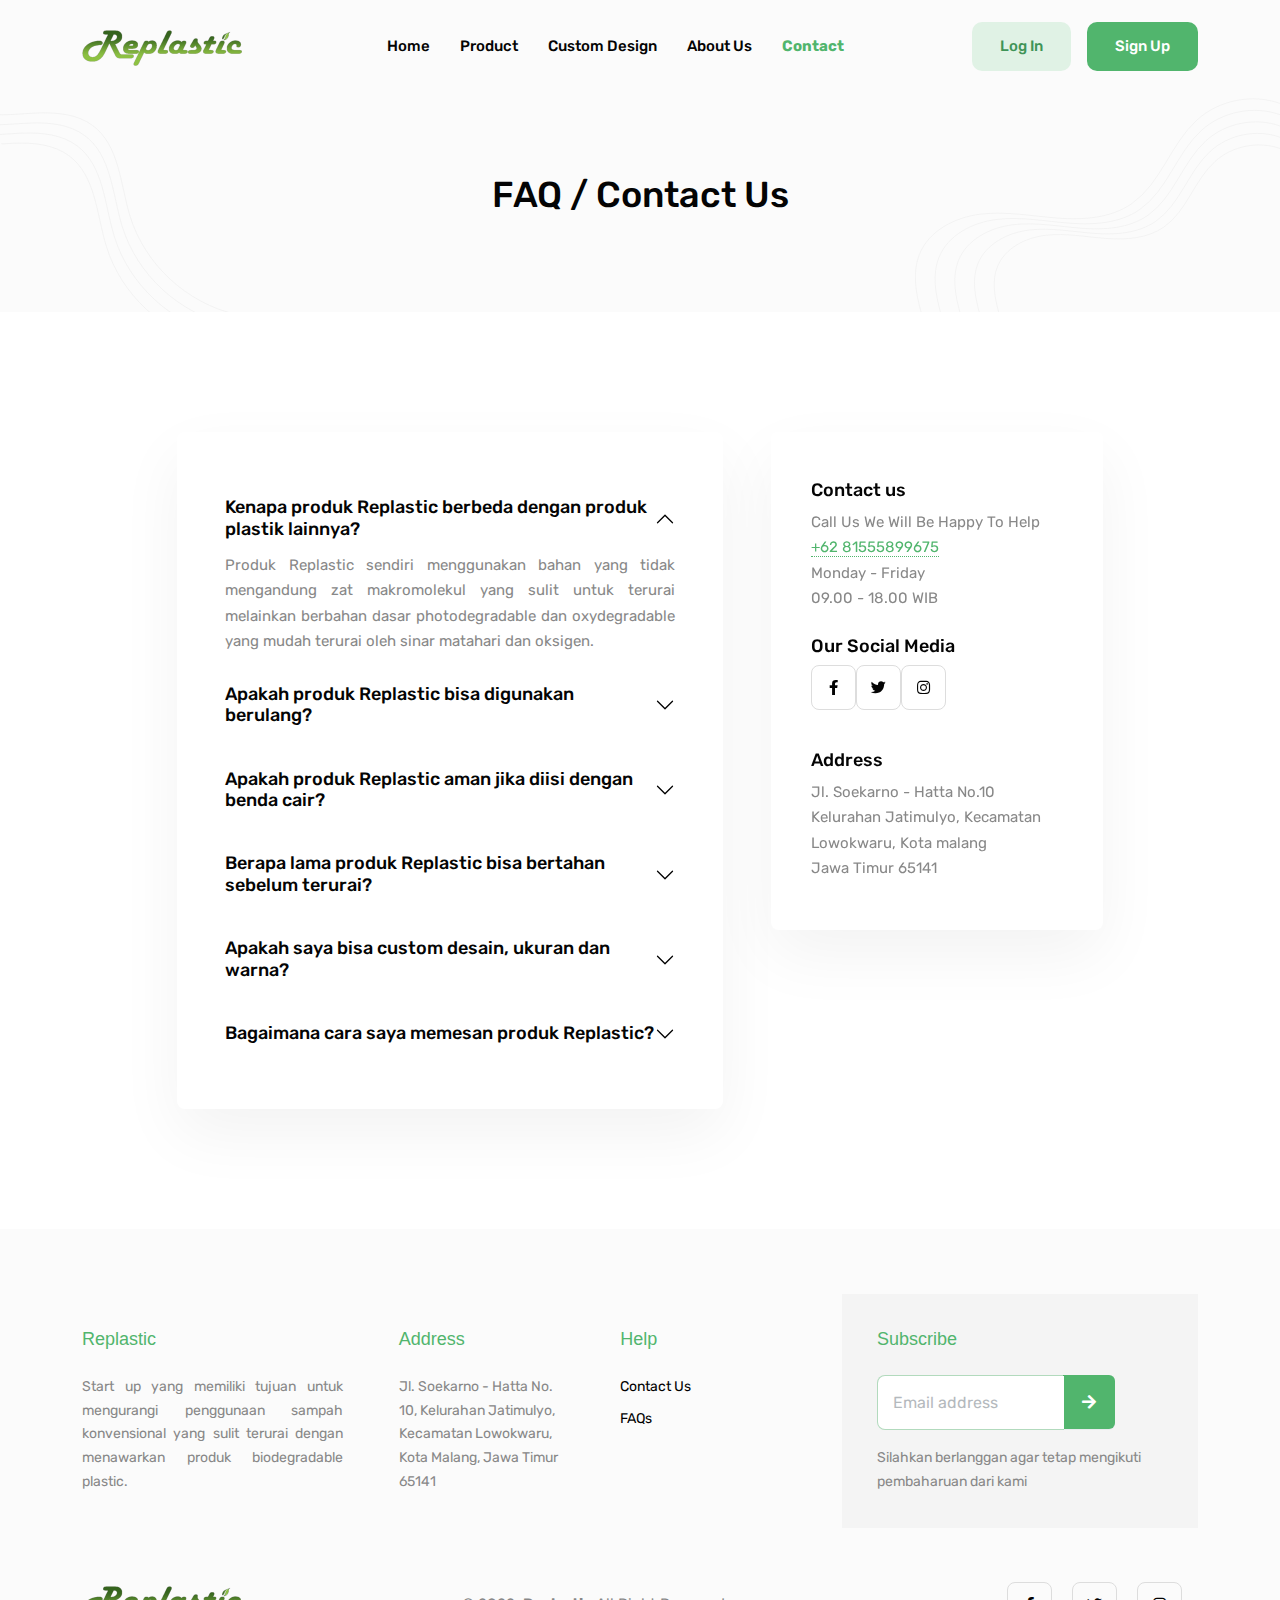
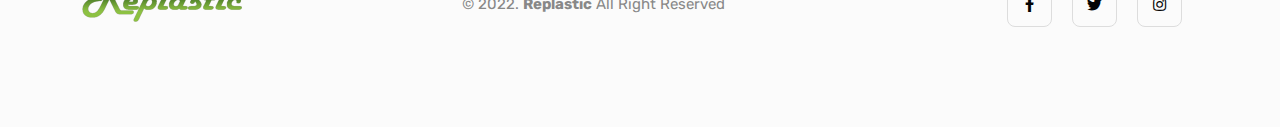
<file: contact.html>
<!DOCTYPE html>

<!--
 // WEBSITE: https://themefisher.com
 // TWITTER: https://twitter.com/themefisher
 // FACEBOOK: https://www.facebook.com/themefisher
 // GITHUB: https://github.com/themefisher/
-->

<html lang="en-us">

<head>
	<meta charset="utf-8">
	<title>Replastic - Biodegradeable Plastic</title>
	<meta name="viewport" content="width=device-width, initial-scale=1, maximum-scale=5">
	<meta name="description" content="This is meta description">
	<meta name="author" content="Themefisher">

	<!-- # Google Fonts -->
	<link rel="preconnect" href="https://fonts.googleapis.com">
	<link rel="preconnect" href="https://fonts.gstatic.com" crossorigin>
	<link href="https://fonts.googleapis.com/css2?family=Rubik:wght@400;500;700&display=swap" rel="stylesheet">

	<!-- # CSS Plugins -->
	<link rel="stylesheet" href="plugins/slick/slick.css">
	<link rel="stylesheet" href="plugins/font-awesome/fontawesome.min.css">
	<link rel="stylesheet" href="plugins/font-awesome/brands.css">
	<link rel="stylesheet" href="plugins/font-awesome/solid.css">

	<!-- # Main Style Sheet -->
	<link rel="stylesheet" href="css/style.css">
</head>

<body>

<!-- navigation -->
<header class="navigation bg-tertiary sticky-lg-top">
	<nav class="navbar navbar-expand-xl navbar-light text-center py-3">
		<div class="container">
			<a class="navbar-brand" href="index.html">
				<img loading="prelaod" decoding="async" class="img-fluid" width="160" src="images/logos.png" alt="Wallet">
			</a>
			<button class="navbar-toggler" type="button" data-bs-toggle="collapse" data-bs-target="#navbarSupportedContent" aria-controls="navbarSupportedContent" aria-expanded="false" aria-label="Toggle navigation"> <span class="navbar-toggler-icon"></span>
			</button>
			<div class="collapse navbar-collapse" id="navbarSupportedContent">
				<ul class="navbar-nav mx-auto mb-2 mb-lg-0">
					<li class="nav-item"> <a class="nav-link" href="index.html">Home</a>
					</li>
					<li class="nav-item "> <a class="nav-link" href="products.html">Product</a>
					</li>
					<li class="nav-item "> <a class="nav-link" href="custom.html">Custom Design</a>
					</li>
					<li class="nav-item "> <a class="nav-link" href="about.html">About Us</a>
					</li>
					<li class="nav-item "> <a class="nav-link" href="contact.html"><b class="ijotext">Contact</b></a>
					</li>
						</ul>
					</li>
				</ul>
				<!-- account btn --> <a href="login.html" class="btn btn-outline-primary">Log In</a>
				<!-- account btn --> <a href="signup.html" class="btn btn-primary ms-2 ms-lg-3">Sign Up</a>
			</div>
		</div>
	</nav>
</header>
<!-- /navigation -->

<div class="modal applyLoanModal fade" id="applyLoan" tabindex="-1" aria-labelledby="applyLoanLabel" aria-hidden="true">
  <div class="modal-dialog modal-dialog-centered">
    <div class="modal-content">
      <div class="modal-header border-bottom-0">
        <h4 class="modal-title" id="exampleModalLabel">How much do you need?</h4>
        <button type="button" class="btn-close" data-bs-dismiss="modal" aria-label="Close"></button>
      </div>
      <div class="modal-body">
        <form action="#!" method="post">
          <div class="row">
            <div class="col-lg-6 mb-4 pb-2">
              <div class="form-group">
                <label for="loan_amount" class="form-label">Amount</label>
                <input type="number" class="form-control shadow-none" id="loan_amount" placeholder="ex: 25000">
              </div>
            </div>
            <div class="col-lg-6 mb-4 pb-2">
              <div class="form-group">
                <label for="loan_how_long_for" class="form-label">How long for?</label>
                <input type="number" class="form-control shadow-none" id="loan_how_long_for" placeholder="ex: 12">
              </div>
            </div>
            <div class="col-lg-12 mb-4 pb-2">
              <div class="form-group">
                <label for="loan_repayment" class="form-label">Repayment</label>
                <input type="number" class="form-control shadow-none" id="loan_repayment" disabled>
              </div>
            </div>
            <div class="col-lg-6 mb-4 pb-2">
              <div class="form-group">
                <label for="loan_full_name" class="form-label">Full Name</label>
                <input type="text" class="form-control shadow-none" id="loan_full_name">
              </div>
            </div>
            <div class="col-lg-6 mb-4 pb-2">
              <div class="form-group">
                <label for="loan_email_address" class="form-label">Email address</label>
                <input type="email" class="form-control shadow-none" id="loan_email_address">
              </div>
            </div>
            <div class="col-lg-12">
              <button type="submit" class="btn btn-primary w-100">Get Your Loan Now</button>
            </div>
          </div>
        </form>
      </div>
    </div>
  </div>
</div>

<section class="page-header bg-tertiary">
	<div class="container">
		<div class="row">
			<div class="col-8 mx-auto text-center">
				<h2 class="mb-3 text-capitalize">FAQ / Contact Us</h2>
			</div>
		</div>
	</div>
	<div class="has-shapes">
		<svg class="shape shape-left text-light" viewBox="0 0 192 752" fill="none" xmlns="http://www.w3.org/2000/svg">
			<path d="M-30.883 0C-41.3436 36.4248 -22.7145 75.8085 4.29154 102.398C31.2976 128.987 65.8677 146.199 97.6457 166.87C129.424 187.542 160.139 213.902 172.162 249.847C193.542 313.799 149.886 378.897 129.069 443.036C97.5623 540.079 122.109 653.229 191 728.495" stroke="currentColor" stroke-miterlimit="10" />
			<path d="M-55.5959 7.52271C-66.0565 43.9475 -47.4274 83.3312 -20.4214 109.92C6.58466 136.51 41.1549 153.722 72.9328 174.393C104.711 195.064 135.426 221.425 147.449 257.37C168.829 321.322 125.174 386.42 104.356 450.559C72.8494 547.601 97.3965 660.752 166.287 736.018" stroke="currentColor" stroke-miterlimit="10" />
			<path d="M-80.3302 15.0449C-90.7909 51.4697 -72.1617 90.8535 -45.1557 117.443C-18.1497 144.032 16.4205 161.244 48.1984 181.915C79.9763 202.587 110.691 228.947 122.715 264.892C144.095 328.844 100.439 393.942 79.622 458.081C48.115 555.123 72.6622 668.274 141.552 743.54" stroke="currentColor" stroke-miterlimit="10" />
			<path d="M-105.045 22.5676C-115.506 58.9924 -96.8766 98.3762 -69.8706 124.965C-42.8646 151.555 -8.29436 168.767 23.4835 189.438C55.2615 210.109 85.9766 236.469 98.0001 272.415C119.38 336.367 75.7243 401.464 54.9072 465.604C23.4002 562.646 47.9473 675.796 116.838 751.063" stroke="currentColor" stroke-miterlimit="10" />
		</svg>
		<svg class="shape shape-right text-light" viewBox="0 0 731 746" fill="none" xmlns="http://www.w3.org/2000/svg">
			<path d="M12.1794 745.14C1.80036 707.275 -5.75764 666.015 8.73984 629.537C27.748 581.745 80.4729 554.968 131.538 548.843C182.604 542.703 234.032 552.841 285.323 556.748C336.615 560.64 391.543 557.276 433.828 527.964C492.452 487.323 511.701 408.123 564.607 360.255C608.718 320.353 675.307 307.183 731.29 327.323" stroke="currentColor" stroke-miterlimit="10" />
			<path d="M51.0253 745.14C41.2045 709.326 34.0538 670.284 47.7668 635.783C65.7491 590.571 115.623 565.242 163.928 559.449C212.248 553.641 260.884 563.235 309.4 566.931C357.916 570.627 409.887 567.429 449.879 539.701C505.35 501.247 523.543 426.331 573.598 381.059C615.326 343.314 678.324 330.853 731.275 349.906" stroke="currentColor" stroke-miterlimit="10" />
			<path d="M89.8715 745.14C80.6239 711.363 73.8654 674.568 86.8091 642.028C103.766 599.396 150.788 575.515 196.347 570.054C241.906 564.578 287.767 573.629 333.523 577.099C379.278 580.584 428.277 577.567 465.976 551.423C518.279 515.172 535.431 444.525 582.62 401.832C621.964 366.229 681.356 354.493 731.291 372.46" stroke="currentColor" stroke-miterlimit="10" />
			<path d="M128.718 745.14C120.029 713.414 113.678 678.838 125.837 648.274C141.768 608.221 185.939 585.788 228.737 580.659C271.536 575.515 314.621 584.008 357.6 587.282C400.58 590.556 446.607 587.719 482.028 563.16C531.163 529.111 547.275 462.733 591.612 422.635C628.572 389.19 684.375 378.162 731.276 395.043" stroke="currentColor" stroke-miterlimit="10" />
			<path d="M167.564 745.14C159.432 715.451 153.504 683.107 164.863 654.519C179.753 617.046 221.088 596.062 261.126 591.265C301.164 586.452 341.473 594.402 381.677 597.465C421.88 600.527 464.95 597.872 498.094 574.896C544.061 543.035 559.146 480.942 600.617 443.423C635.194 412.135 687.406 401.817 731.276 417.612" stroke="currentColor" stroke-miterlimit="10" />
			<path d="M817.266 289.466C813.108 259.989 787.151 237.697 759.261 227.271C731.372 216.846 701.077 215.553 671.666 210.904C642.254 206.24 611.795 197.156 591.664 175.224C555.853 136.189 566.345 75.5336 560.763 22.8649C552.302 -56.8256 498.487 -130.133 425 -162.081" stroke="currentColor" stroke-miterlimit="10" />
			<path d="M832.584 276.159C828.427 246.683 802.469 224.391 774.58 213.965C746.69 203.539 716.395 202.246 686.984 197.598C657.573 192.934 627.114 183.85 606.982 161.918C571.172 122.883 581.663 62.2275 576.082 9.55873C567.62 -70.1318 513.806 -143.439 440.318 -175.387" stroke="currentColor" stroke-miterlimit="10" />
			<path d="M847.904 262.853C843.747 233.376 817.789 211.084 789.9 200.659C762.011 190.233 731.716 188.94 702.304 184.292C672.893 179.627 642.434 170.544 622.303 148.612C586.492 109.577 596.983 48.9211 591.402 -3.74766C582.94 -83.4382 529.126 -156.746 455.638 -188.694" stroke="currentColor" stroke-miterlimit="10" />
			<path d="M863.24 249.547C859.083 220.07 833.125 197.778 805.236 187.353C777.347 176.927 747.051 175.634 717.64 170.986C688.229 166.321 657.77 157.237 637.639 135.306C601.828 96.2707 612.319 35.6149 606.738 -17.0538C598.276 -96.7443 544.462 -170.052 470.974 -202" stroke="currentColor" stroke-miterlimit="10" />
		</svg>
	</div>
</section>

<section class="section">
	<div class="container">
	  <div class="row justify-content-center">
		<div class="col-lg-6">
		  <div class="accordion shadow rounded py-5 px-0 px-lg-4 bg-white position-relative" id="accordionFAQ">
			<div class="accordion-item p-1 mb-2">
			  <h2 class="accordion-header accordion-button h5 border-0 active"
				id="heading-ebd23e34fd2ed58299b32c03c521feb0b02f19d9" type="button" data-bs-toggle="collapse"
				data-bs-target="#collapse-ebd23e34fd2ed58299b32c03c521feb0b02f19d9" aria-expanded="true"
				aria-controls="collapse-ebd23e34fd2ed58299b32c03c521feb0b02f19d9">Kenapa produk Replastic berbeda dengan produk plastik lainnya?
			  </h2>
			  <div id="collapse-ebd23e34fd2ed58299b32c03c521feb0b02f19d9"
				class="accordion-collapse collapse border-0 show"
				aria-labelledby="heading-ebd23e34fd2ed58299b32c03c521feb0b02f19d9" data-bs-parent="#accordionFAQ">
				<div class="accordion-body py-0 content justifyp">Produk Replastic sendiri menggunakan bahan yang tidak mengandung zat makromolekul yang sulit untuk terurai melainkan berbahan dasar photodegradable dan oxydegradable yang mudah terurai oleh sinar matahari dan oksigen.</div>
			  </div>
			</div>
			<div class="accordion-item p-1 mb-2">
			  <h2 class="accordion-header accordion-button h5 border-0 "
				id="heading-a443e01b4db47b3f4a1267e10594576d52730ec1" type="button" data-bs-toggle="collapse"
				data-bs-target="#collapse-a443e01b4db47b3f4a1267e10594576d52730ec1" aria-expanded="false"
				aria-controls="collapse-a443e01b4db47b3f4a1267e10594576d52730ec1">Apakah produk Replastic bisa digunakan berulang?
			  </h2>
			  <div id="collapse-a443e01b4db47b3f4a1267e10594576d52730ec1" class="accordion-collapse collapse border-0 "
				aria-labelledby="heading-a443e01b4db47b3f4a1267e10594576d52730ec1" data-bs-parent="#accordionFAQ">
				<div class="accordion-body py-0 content justifyp">Ya. Produk kami bisa digunakan secara berulang.</div>
			  </div>
			</div>
			<div class="accordion-item p-1 mb-2">
			  <h2 class="accordion-header accordion-button h5 border-0 "
				id="heading-4b82be4be873c8ad699fa97049523ac86b67a8bd" type="button" data-bs-toggle="collapse"
				data-bs-target="#collapse-4b82be4be873c8ad699fa97049523ac86b67a8bd" aria-expanded="false"
				aria-controls="collapse-4b82be4be873c8ad699fa97049523ac86b67a8bd">Apakah produk Replastic aman jika diisi dengan benda cair?
			  </h2>
			  <div id="collapse-4b82be4be873c8ad699fa97049523ac86b67a8bd" class="accordion-collapse collapse border-0 "
				aria-labelledby="heading-4b82be4be873c8ad699fa97049523ac86b67a8bd" data-bs-parent="#accordionFAQ">
				<div class="accordion-body py-0 content justifyp">Produk Replastic memiliki fungsi yang hampir sama dengan produk plastik konvensional lainnya dengan keunggulan biodegradable. Maka dari itu, produk kami juga tahan dengan segala bentuk benda cair seperti minyak, susu maupun deterjen cair.</div>
			  </div>
			</div>
			<div class="accordion-item p-1 mb-2">
			  <h2 class="accordion-header accordion-button h5 border-0 "
				id="heading-3e13e9676a9cd6a6f8bfbe6e1e9fc0881ef247b3" type="button" data-bs-toggle="collapse"
				data-bs-target="#collapse-3e13e9676a9cd6a6f8bfbe6e1e9fc0881ef247b3" aria-expanded="false"
				aria-controls="collapse-3e13e9676a9cd6a6f8bfbe6e1e9fc0881ef247b3">Berapa lama produk Replastic bisa bertahan sebelum terurai?
			  </h2>
			  <div id="collapse-3e13e9676a9cd6a6f8bfbe6e1e9fc0881ef247b3" class="accordion-collapse collapse border-0 "
				aria-labelledby="heading-3e13e9676a9cd6a6f8bfbe6e1e9fc0881ef247b3" data-bs-parent="#accordionFAQ">
				<div class="accordion-body py-0 content justifyp">Produk Replastic membutuhkan waktu 12-18 bulan untuk terurai sepenuhnya. Itu jauh lebih cepat daripada produk plastik konvensional yang membutuhkan waktu beberapa ratus tahun sampai berubah menjadi mikroplastik.</div>
			  </div>
			</div>
			<div class="accordion-item p-1 mb-2">
			  <h2 class="accordion-header accordion-button h5 border-0 "
				id="heading-0c2f829793a1f0562fea97120357dd2d43319164" type="button" data-bs-toggle="collapse"
				data-bs-target="#collapse-0c2f829793a1f0562fea97120357dd2d43319164" aria-expanded="false"
				aria-controls="collapse-0c2f829793a1f0562fea97120357dd2d43319164">Apakah saya bisa custom desain, ukuran dan warna?
			  </h2>
			  <div id="collapse-0c2f829793a1f0562fea97120357dd2d43319164" class="accordion-collapse collapse border-0 "
				aria-labelledby="heading-0c2f829793a1f0562fea97120357dd2d43319164" data-bs-parent="#accordionFAQ">
				<div class="accordion-body py-0 content justifyp">Tentu, Replastic hadir untuk membantu anda dengan desain khusus agar sesuai dengan kepribadian merek anda. Anda dapat memberikan ide dan logo anda, kami akan memberikan saran dan melakukan perbaikan desain.</div>
			  </div>
			</div>

			<div class="accordion-item p-1 mb-2">
			  <h2 class="accordion-header accordion-button h5 border-0 "
				id="heading-8fe6730e26db16f15763887c30a614caa075f518" type="button" data-bs-toggle="collapse"
				data-bs-target="#collapse-8fe6730e26db16f15763887c30a614caa075f518" aria-expanded="false"
				aria-controls="collapse-8fe6730e26db16f15763887c30a614caa075f518">Bagaimana cara saya memesan produk Replastic?
			  </h2>
			  <div id="collapse-8fe6730e26db16f15763887c30a614caa075f518" class="accordion-collapse collapse border-0 "
				aria-labelledby="heading-8fe6730e26db16f15763887c30a614caa075f518" data-bs-parent="#accordionFAQ">
				<div class="accordion-body py-0 content justifyp">Jika anda ingin memesan produk Replastic, anda dapat memesan melalui website kami pada halaman product, dan jika anda ingin melakukan custom desain, maka anda dapat menghubungi kami lebih lanjut melalui call center kami.</div>
			  </div>
			</div>

		  </div>
		</div>
		<div class="col-lg-4 mt-4 mt-lg-0">
		  <div class="shadow rounded py-5 px-4 ms-0 ms-lg-4 bg-white position-relative">
			<div class="block mx-0 mx-lg-3 mt-0">
			  <h4 class="h5">Contact us</h4>
			  <div class="content">Call Us We Will Be Happy To Help
				<br> <a href="tel:+6281555899675">+62 81555899675</a>
				<br>Monday - Friday
				<br>09.00 - 18.00 WIB</div>
			</div>
			<div class="">
			<div class="block mx-0 mx-lg-3 mt-4">
			  <h4 class="h5">Our Social Media</h4>
			  <div class="">
			  <div class="d-flex justify-content-between">
				<ul class="list-unstyled list-inline social-icons d-inline-flex">
					<li class=""><a title="Explorer Facebook Profile" class="text-black" href="https://facebook.com/"><i class="fab fa-facebook-f"></i></a>
					</li>
					<li class=""><a title="Explorer Twitter Profile" class="text-black" href="https://twitter.com/"><i class="fab fa-twitter"></i></a>
					</li>
					<li class=""><a title="Explorer Instagram Profile" class="text-black" href="https://instagram.com/"><i class="fab fa-instagram"></i></a>
					</li>
				</ul>
			</div>
		</div>
			</div>
		</div>
			<div class="block mx-0 mx-lg-3 mt-4">
			  <h4 class="h5">Address</h4>
			  <div class="content">Jl. Soekarno - Hatta No.10
				<br>Kelurahan Jatimulyo, Kecamatan Lowokwaru, Kota malang
				<br>Jawa Timur 65141</div>
			</div>
		  </div>
		</div>
	  </div>
	</div>
  </section>
  
  <footer class="section-sm bg-tertiary">
	<div class="container">
		<div class="row justify-content-between">
			<div class="col-lg-3 col-md-4 col-6 mb-4">
				<div class="footer-widget">
					<h5 class="mb-4 text-primary font-secondary">Replastic</h5>
          <p class="justifyp footerfont">Start up yang memiliki tujuan untuk mengurangi penggunaan sampah konvensional yang sulit terurai dengan menawarkan produk biodegradable plastic.</P>
				</div>
			</div>
			<div class="col-lg-2 col-md-4 col-6 mb-4">
				<div class="footer-widget">
					<h5 class="mb-4 text-primary font-secondary">Address</h5>
          <div class="content footerfont">Jl. Soekarno - Hatta No. 10, Kelurahan Jatimulyo, Kecamatan Lowokwaru, Kota Malang, Jawa Timur 65141</div>
				</div>
			</div>
			<div class="col-lg-2 col-md-4 col-6 mb-4">
				<div class="footer-widget">
					<h5 class="mb-4 text-primary font-secondary">Help</h5>
					<ul class="list-unstyled">
						<li class="mb-2 footerfont"><a href="contact.html">Contact Us</a>
						</li>
						<li class="mb-2 footerfont"><a href="contact.html">FAQs</a>
						</li>
					</ul>
				</div>
			</div>
			<div class="col-lg-4 col-md-12 newsletter-form">
				<div style="background-color: #F4F4F4; padding: 35px;">
					<h5 class="mb-4 text-primary font-secondary">Subscribe</h5>
					<div class="pe-0 pe-xl-5">
						<form action="#!" method="post" name="mc-embedded-subscribe-form" target="_blank">
							<div class="input-group mb-3">
								<input type="text" class="form-control shadow-none bg-white border-end-0" placeholder="Email address"> <span class="input-group-text border-0 p-0">
                    <button class="input-group-text border-0 bg-primary" type="submit" name="subscribe"
                      aria-label="Subscribe for Newsletter"><i class="fas fa-arrow-right"></i></button>
                  </span>
							</div>
							<div style="position: absolute; left: -5000px;" aria-hidden="true">
								<input type="text" name="b_463ee871f45d2d93748e77cad_a0a2c6d074" tabindex="-1">
							</div>
						</form>
					</div>
					<p class="mb-0 footerfont">Silahkan berlanggan agar tetap mengikuti pembaharuan dari kami</p>
				</div>
			</div>
		</div>
		<div class="row align-items-center mt-5 text-center text-md-start">
			<div class="col-lg-4">
        <a href="index.html">
          <img loading="prelaod" decoding="async" class="img-fluid" width="160" src="images/logos.png" alt="Wallet">
        </a>
			</div>
			<div class="col-lg-4 col-md-6 mt-4 mt-lg-0">
				&copy; 2022. <b>Replastic</b> All Right Reserved
			</div>
			<div class="col-lg-4 col-md-6 text-md-end mt-4 mt-md-0">
				<ul class="list-unstyled list-inline mb-0 social-icons">
					<li class="list-inline-item me-3"><a title="Explorer Facebook Profile" class="text-black" href="https://facebook.com/"><i class="fab fa-facebook-f"></i></a>
					</li>
					<li class="list-inline-item me-3"><a title="Explorer Twitter Profile" class="text-black" href="https://twitter.com/"><i class="fab fa-twitter"></i></a>
					</li>
					<li class="list-inline-item me-3"><a title="Explorer Instagram Profile" class="text-black" href="https://instagram.com/"><i class="fab fa-instagram"></i></a>
					</li>
				</ul>
			</div>
		</div>
	</div>
</footer>


<!-- # JS Plugins -->
<script src="plugins/jquery/jquery.min.js"></script>
<script src="plugins/bootstrap/bootstrap.min.js"></script>
<script src="plugins/slick/slick.min.js"></script>
<script src="plugins/scrollmenu/scrollmenu.min.js"></script>

<!-- Main Script -->
<script src="js/script.js"></script>

</body>
</html>
</file>
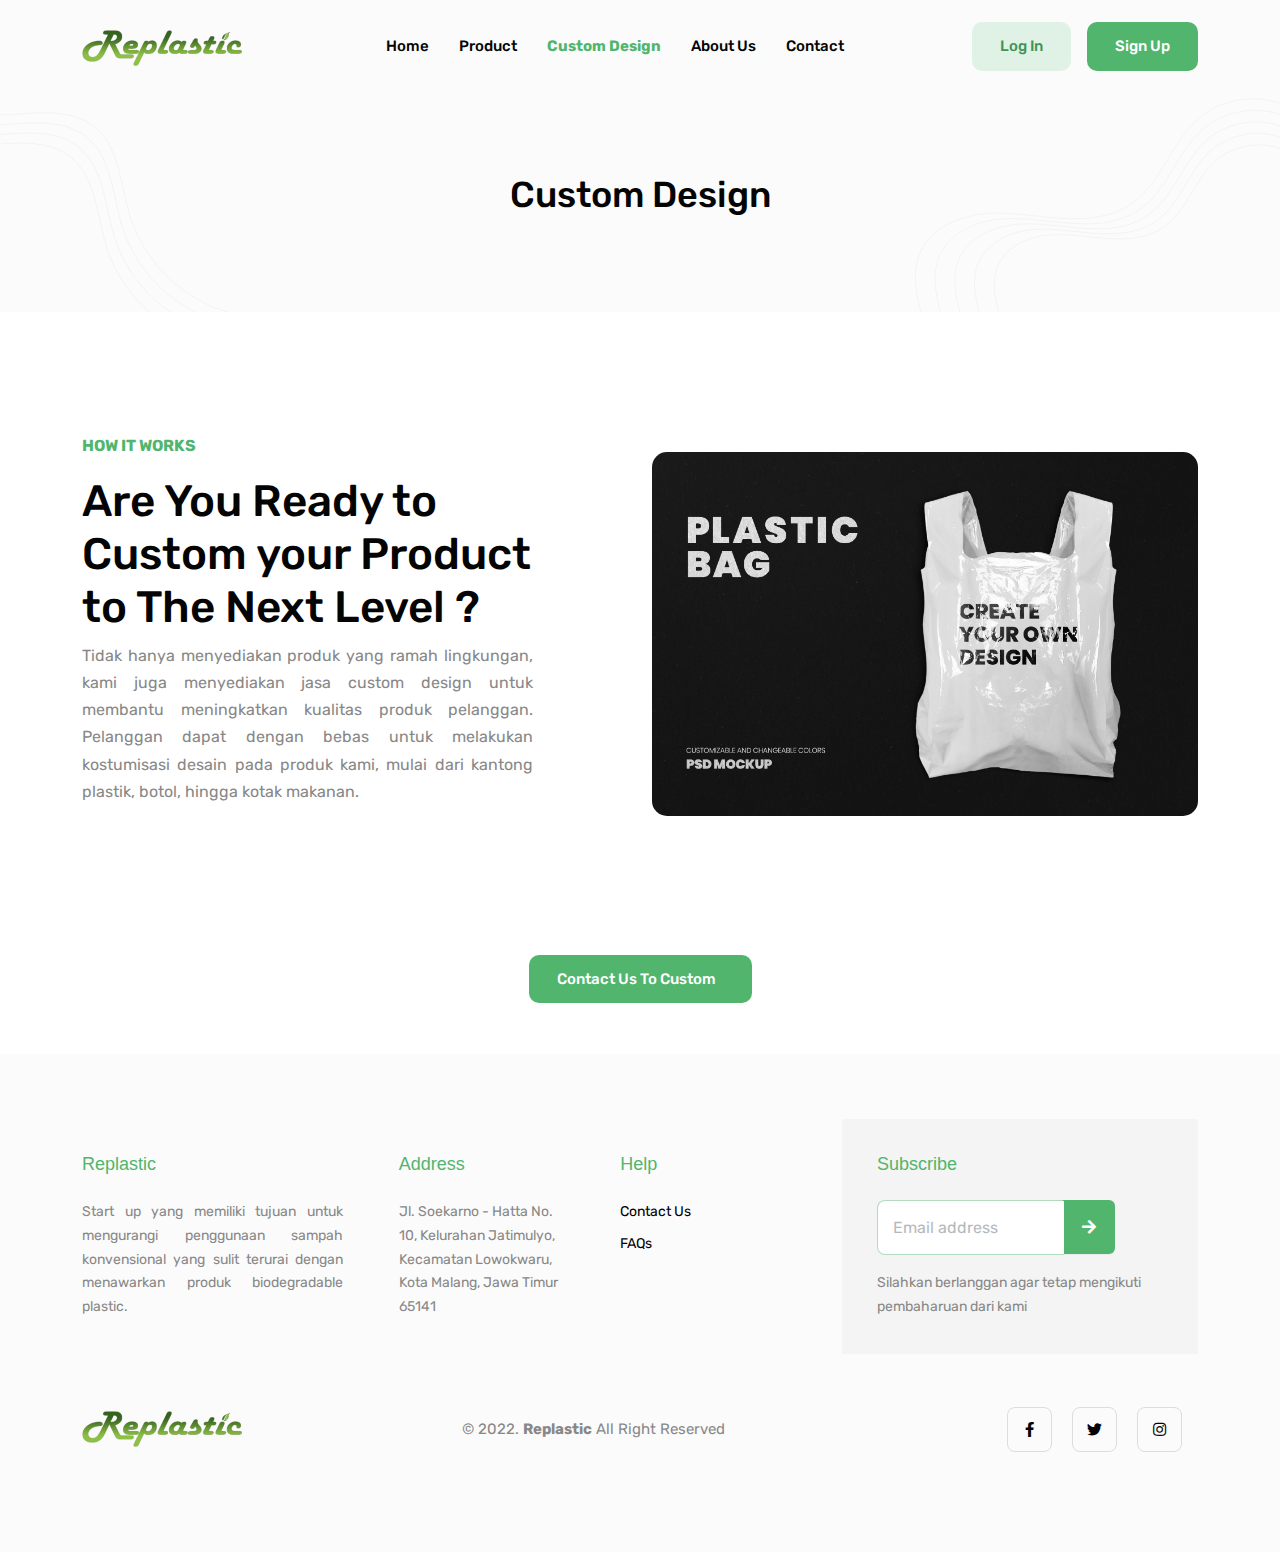
<file: custom.html>
<!DOCTYPE html>

<!--
 // WEBSITE: https://themefisher.com
 // TWITTER: https://twitter.com/themefisher
 // FACEBOOK: https://www.facebook.com/themefisher
 // GITHUB: https://github.com/themefisher/
-->

<html lang="en-us">

<head>
	<meta charset="utf-8">
	<title>Replastic - Biodegradeable Plastic</title>
	<meta name="viewport" content="width=device-width, initial-scale=1, maximum-scale=5">
	<meta name="description" content="This is meta description">
	<meta name="author" content="Themefisher">

	<!-- # Google Fonts -->
	<link rel="preconnect" href="https://fonts.googleapis.com">
	<link rel="preconnect" href="https://fonts.gstatic.com" crossorigin>
	<link href="https://fonts.googleapis.com/css2?family=Rubik:wght@400;500;700&display=swap" rel="stylesheet">

	<!-- # CSS Plugins -->
	<link rel="stylesheet" href="plugins/slick/slick.css">
	<link rel="stylesheet" href="plugins/font-awesome/fontawesome.min.css">
	<link rel="stylesheet" href="plugins/font-awesome/brands.css">
	<link rel="stylesheet" href="plugins/font-awesome/solid.css">

	<!-- # Main Style Sheet -->
	<link rel="stylesheet" href="css/style.css">
</head>

<body>

<!-- navigation -->
<header class="navigation bg-tertiary sticky-lg-top">
	<nav class="navbar navbar-expand-xl navbar-light text-center py-3">
		<div class="container">
			<a class="navbar-brand" href="index.html">
				<img loading="prelaod" decoding="async" class="img-fluid" width="160" src="images/logos.png" alt="Wallet">
			</a>
			<button class="navbar-toggler" type="button" data-bs-toggle="collapse" data-bs-target="#navbarSupportedContent" aria-controls="navbarSupportedContent" aria-expanded="false" aria-label="Toggle navigation"> <span class="navbar-toggler-icon"></span>
			</button>
			<div class="collapse navbar-collapse" id="navbarSupportedContent">
				<ul class="navbar-nav mx-auto mb-2 mb-lg-0">
					<li class="nav-item"> <a class="nav-link" href="index.html">Home</a>
					</li>
					<li class="nav-item "> <a class="nav-link" href="products.html">Product</a>
					</li>
					<li class="nav-item "> <a class="nav-link" href="custom.html"><b class="ijotext">Custom Design</b></a>
					</li>
					<li class="nav-item "> <a class="nav-link" href="about.html">About Us</a>
					</li>
					<li class="nav-item "> <a class="nav-link" href="contact.html">Contact</a>
					</li>
						</ul>
					</li>
				</ul>
				<!-- account btn --> <a href="login.html" class="btn btn-outline-primary">Log In</a>
				<!-- account btn --> <a href="signup.html" class="btn btn-primary ms-2 ms-lg-3">Sign Up</a>
			</div>
		</div>
	</nav>
</header>
<!-- /navigation -->

<section class="page-header bg-tertiary">
	<div class="container">
		<div class="row">
			<div class="col-8 mx-auto text-center">
				<h2 class="mb-3 text-capitalize">Custom Design</h2>
			</div>
		</div>
	</div>
	<div class="has-shapes">
		<svg class="shape shape-left text-light" viewBox="0 0 192 752" fill="none" xmlns="http://www.w3.org/2000/svg">
			<path d="M-30.883 0C-41.3436 36.4248 -22.7145 75.8085 4.29154 102.398C31.2976 128.987 65.8677 146.199 97.6457 166.87C129.424 187.542 160.139 213.902 172.162 249.847C193.542 313.799 149.886 378.897 129.069 443.036C97.5623 540.079 122.109 653.229 191 728.495" stroke="currentColor" stroke-miterlimit="10" />
			<path d="M-55.5959 7.52271C-66.0565 43.9475 -47.4274 83.3312 -20.4214 109.92C6.58466 136.51 41.1549 153.722 72.9328 174.393C104.711 195.064 135.426 221.425 147.449 257.37C168.829 321.322 125.174 386.42 104.356 450.559C72.8494 547.601 97.3965 660.752 166.287 736.018" stroke="currentColor" stroke-miterlimit="10" />
			<path d="M-80.3302 15.0449C-90.7909 51.4697 -72.1617 90.8535 -45.1557 117.443C-18.1497 144.032 16.4205 161.244 48.1984 181.915C79.9763 202.587 110.691 228.947 122.715 264.892C144.095 328.844 100.439 393.942 79.622 458.081C48.115 555.123 72.6622 668.274 141.552 743.54" stroke="currentColor" stroke-miterlimit="10" />
			<path d="M-105.045 22.5676C-115.506 58.9924 -96.8766 98.3762 -69.8706 124.965C-42.8646 151.555 -8.29436 168.767 23.4835 189.438C55.2615 210.109 85.9766 236.469 98.0001 272.415C119.38 336.367 75.7243 401.464 54.9072 465.604C23.4002 562.646 47.9473 675.796 116.838 751.063" stroke="currentColor" stroke-miterlimit="10" />
		</svg>
		<svg class="shape shape-right text-light" viewBox="0 0 731 746" fill="none" xmlns="http://www.w3.org/2000/svg">
			<path d="M12.1794 745.14C1.80036 707.275 -5.75764 666.015 8.73984 629.537C27.748 581.745 80.4729 554.968 131.538 548.843C182.604 542.703 234.032 552.841 285.323 556.748C336.615 560.64 391.543 557.276 433.828 527.964C492.452 487.323 511.701 408.123 564.607 360.255C608.718 320.353 675.307 307.183 731.29 327.323" stroke="currentColor" stroke-miterlimit="10" />
			<path d="M51.0253 745.14C41.2045 709.326 34.0538 670.284 47.7668 635.783C65.7491 590.571 115.623 565.242 163.928 559.449C212.248 553.641 260.884 563.235 309.4 566.931C357.916 570.627 409.887 567.429 449.879 539.701C505.35 501.247 523.543 426.331 573.598 381.059C615.326 343.314 678.324 330.853 731.275 349.906" stroke="currentColor" stroke-miterlimit="10" />
			<path d="M89.8715 745.14C80.6239 711.363 73.8654 674.568 86.8091 642.028C103.766 599.396 150.788 575.515 196.347 570.054C241.906 564.578 287.767 573.629 333.523 577.099C379.278 580.584 428.277 577.567 465.976 551.423C518.279 515.172 535.431 444.525 582.62 401.832C621.964 366.229 681.356 354.493 731.291 372.46" stroke="currentColor" stroke-miterlimit="10" />
			<path d="M128.718 745.14C120.029 713.414 113.678 678.838 125.837 648.274C141.768 608.221 185.939 585.788 228.737 580.659C271.536 575.515 314.621 584.008 357.6 587.282C400.58 590.556 446.607 587.719 482.028 563.16C531.163 529.111 547.275 462.733 591.612 422.635C628.572 389.19 684.375 378.162 731.276 395.043" stroke="currentColor" stroke-miterlimit="10" />
			<path d="M167.564 745.14C159.432 715.451 153.504 683.107 164.863 654.519C179.753 617.046 221.088 596.062 261.126 591.265C301.164 586.452 341.473 594.402 381.677 597.465C421.88 600.527 464.95 597.872 498.094 574.896C544.061 543.035 559.146 480.942 600.617 443.423C635.194 412.135 687.406 401.817 731.276 417.612" stroke="currentColor" stroke-miterlimit="10" />
			<path d="M817.266 289.466C813.108 259.989 787.151 237.697 759.261 227.271C731.372 216.846 701.077 215.553 671.666 210.904C642.254 206.24 611.795 197.156 591.664 175.224C555.853 136.189 566.345 75.5336 560.763 22.8649C552.302 -56.8256 498.487 -130.133 425 -162.081" stroke="currentColor" stroke-miterlimit="10" />
			<path d="M832.584 276.159C828.427 246.683 802.469 224.391 774.58 213.965C746.69 203.539 716.395 202.246 686.984 197.598C657.573 192.934 627.114 183.85 606.982 161.918C571.172 122.883 581.663 62.2275 576.082 9.55873C567.62 -70.1318 513.806 -143.439 440.318 -175.387" stroke="currentColor" stroke-miterlimit="10" />
			<path d="M847.904 262.853C843.747 233.376 817.789 211.084 789.9 200.659C762.011 190.233 731.716 188.94 702.304 184.292C672.893 179.627 642.434 170.544 622.303 148.612C586.492 109.577 596.983 48.9211 591.402 -3.74766C582.94 -83.4382 529.126 -156.746 455.638 -188.694" stroke="currentColor" stroke-miterlimit="10" />
			<path d="M863.24 249.547C859.083 220.07 833.125 197.778 805.236 187.353C777.347 176.927 747.051 175.634 717.64 170.986C688.229 166.321 657.77 157.237 637.639 135.306C601.828 96.2707 612.319 35.6149 606.738 -17.0538C598.276 -96.7443 544.462 -170.052 470.974 -202" stroke="currentColor" stroke-miterlimit="10" />
		</svg>
	</div>
</section>

<section class="section">
	<div class="container">
		<div class="row justify-content-between align-items-center">
			<div class="col-lg-5">
				<div class="section-title">
					<p class="text-primary text-uppercase fw-bold mb-3">How It Works</p>
					<h1>Are You Ready to Custom your Product to The Next Level ?</h1>
						<p class="justifyp">Tidak hanya menyediakan produk yang ramah lingkungan, kami juga menyediakan jasa custom design untuk membantu meningkatkan kualitas produk pelanggan. Pelanggan dapat dengan bebas untuk melakukan kostumisasi desain pada produk kami, mulai dari kantong plastik, botol, hingga kotak makanan.</p>
				</div>
			</div>
			<div class="col-lg-6 mt-5 mt-lg-0">
				<div class="has-video-popup position-relative">
					<img loading="lazy" decoding="async" src="images/customd.jpg" alt="" class="rounded-lg w-100">
				</div>
			</div>
		</div>
	</div>
</section>

<div class="text-center align-items-center justify-content-center">
<a type="button" class="btn btn-primary" href="https://wa.me/6281555899675">Contact Us to Custom<span style="font-size: 14px;" class="ms-2"></span></a>
</div>
<br><br>


<footer class="section-sm bg-tertiary">
	<div class="container">
		<div class="row justify-content-between">
			<div class="col-lg-3 col-md-4 col-6 mb-4">
				<div class="footer-widget">
					<h5 class="mb-4 text-primary font-secondary">Replastic</h5>
          <p class="justifyp footerfont">Start up yang memiliki tujuan untuk mengurangi penggunaan sampah konvensional yang sulit terurai dengan menawarkan produk biodegradable plastic.</P>
				</div>
			</div>
			<div class="col-lg-2 col-md-4 col-6 mb-4">
				<div class="footer-widget">
					<h5 class="mb-4 text-primary font-secondary">Address</h5>
          <div class="content footerfont">Jl. Soekarno - Hatta No. 10, Kelurahan Jatimulyo, Kecamatan Lowokwaru, Kota Malang, Jawa Timur 65141</div>
				</div>
			</div>
			<div class="col-lg-2 col-md-4 col-6 mb-4">
				<div class="footer-widget">
					<h5 class="mb-4 text-primary font-secondary">Help</h5>
					<ul class="list-unstyled">
						<li class="mb-2 footerfont"><a href="contact.html">Contact Us</a>
						</li>
						<li class="mb-2 footerfont"><a href="contact.html">FAQs</a>
						</li>
					</ul>
				</div>
			</div>
			<div class="col-lg-4 col-md-12 newsletter-form">
				<div style="background-color: #F4F4F4; padding: 35px;">
					<h5 class="mb-4 text-primary font-secondary">Subscribe</h5>
					<div class="pe-0 pe-xl-5">
						<form action="#!" method="post" name="mc-embedded-subscribe-form" target="_blank">
							<div class="input-group mb-3">
								<input type="text" class="form-control shadow-none bg-white border-end-0" placeholder="Email address"> <span class="input-group-text border-0 p-0">
                    <button class="input-group-text border-0 bg-primary" type="submit" name="subscribe"
                      aria-label="Subscribe for Newsletter"><i class="fas fa-arrow-right"></i></button>
                  </span>
							</div>
							<div style="position: absolute; left: -5000px;" aria-hidden="true">
								<input type="text" name="b_463ee871f45d2d93748e77cad_a0a2c6d074" tabindex="-1">
							</div>
						</form>
					</div>
					<p class="mb-0 footerfont">Silahkan berlanggan agar tetap mengikuti pembaharuan dari kami</p>
				</div>
			</div>
		</div>
		<div class="row align-items-center mt-5 text-center text-md-start">
			<div class="col-lg-4">
        <a href="index.html">
          <img loading="prelaod" decoding="async" class="img-fluid" width="160" src="images/logos.png" alt="Wallet">
        </a>
			</div>
			<div class="col-lg-4 col-md-6 mt-4 mt-lg-0">
				&copy; 2022. <b>Replastic</b> All Right Reserved
			</div>
			<div class="col-lg-4 col-md-6 text-md-end mt-4 mt-md-0">
				<ul class="list-unstyled list-inline mb-0 social-icons">
					<li class="list-inline-item me-3"><a title="Explorer Facebook Profile" class="text-black" href="https://facebook.com/"><i class="fab fa-facebook-f"></i></a>
					</li>
					<li class="list-inline-item me-3"><a title="Explorer Twitter Profile" class="text-black" href="https://twitter.com/"><i class="fab fa-twitter"></i></a>
					</li>
					<li class="list-inline-item me-3"><a title="Explorer Instagram Profile" class="text-black" href="https://instagram.com/"><i class="fab fa-instagram"></i></a>
					</li>
				</ul>
			</div>
		</div>
	</div>
</footer>

<!-- # JS Plugins -->
<script src="plugins/jquery/jquery.min.js"></script>
<script src="plugins/bootstrap/bootstrap.min.js"></script>
<script src="plugins/slick/slick.min.js"></script>
<script src="plugins/scrollmenu/scrollmenu.min.js"></script>

<!-- Main Script -->
<script src="js/script.js"></script>

</body>
</html>
</file>
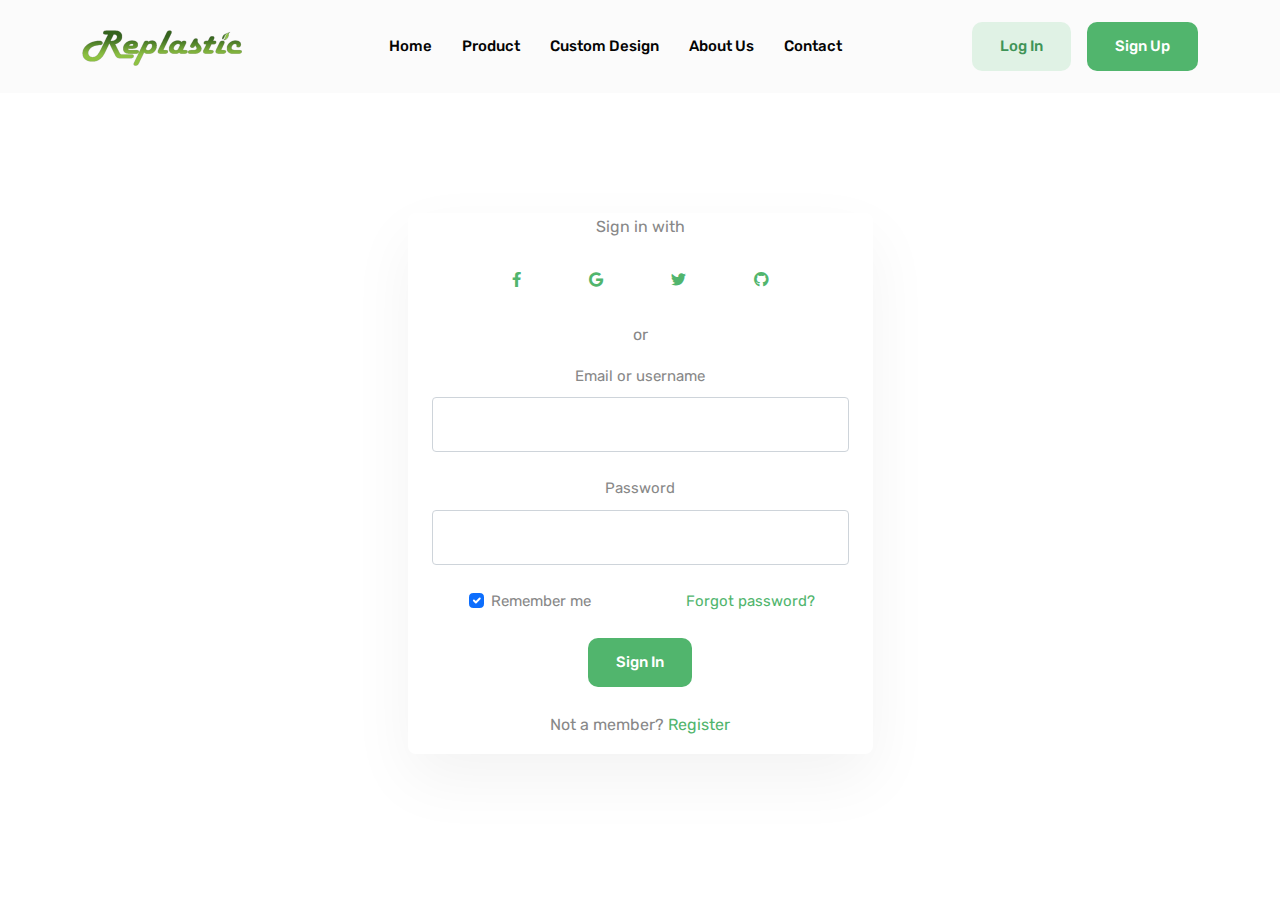
<file: login.html>
<!DOCTYPE html>

<!--
 // WEBSITE: https://themefisher.com
 // TWITTER: https://twitter.com/themefisher
 // FACEBOOK: https://www.facebook.com/themefisher
 // GITHUB: https://github.com/themefisher/
-->

<html lang="en-us">

<head>
	<meta charset="utf-8">
	<title>Replastic - Biodegradeable Plastic</title>
	<meta name="viewport" content="width=device-width, initial-scale=1, maximum-scale=5">
	<meta name="description" content="This is meta description">
	<meta name="author" content="Themefisher">

  
  
  <!-- theme meta -->
  <meta name="theme-name" content="wallet" />

	<!-- # Google Fonts -->
	<link rel="preconnect" href="https://fonts.googleapis.com">
	<link rel="preconnect" href="https://fonts.gstatic.com" crossorigin>
	<link href="https://fonts.googleapis.com/css2?family=Rubik:wght@400;500;700&display=swap" rel="stylesheet">

	<!-- # CSS Plugins -->
	<link rel="stylesheet" href="plugins/slick/slick.css">
	<link rel="stylesheet" href="plugins/font-awesome/fontawesome.min.css">
	<link rel="stylesheet" href="plugins/font-awesome/brands.css">
	<link rel="stylesheet" href="plugins/font-awesome/solid.css">

	<!-- # Main Style Sheet -->
	<link rel="stylesheet" href="css/style.css">
</head>

<body>

<!-- navigation -->
<header class="navigation bg-tertiary sticky-lg-top">
	<nav class="navbar navbar-expand-xl navbar-light text-center py-3">
		<div class="container">
			<a class="navbar-brand" href="index.html">
				<img loading="prelaod" decoding="async" class="img-fluid" width="160" src="images/logos.png" alt="Wallet">
			</a>
			<button class="navbar-toggler" type="button" data-bs-toggle="collapse" data-bs-target="#navbarSupportedContent" aria-controls="navbarSupportedContent" aria-expanded="false" aria-label="Toggle navigation"> <span class="navbar-toggler-icon"></span>
			</button>
			<div class="collapse navbar-collapse" id="navbarSupportedContent">
				<ul class="navbar-nav mx-auto mb-2 mb-lg-0">
					<li class="nav-item"> <a class="nav-link" href="index.html">Home</a>
					</li>
					<li class="nav-item "> <a class="nav-link" href="products.html">Product</a>
					</li>
					<li class="nav-item "> <a class="nav-link" href="custom.html">Custom Design</a>
					</li>
					<li class="nav-item "> <a class="nav-link" href="about.html">About Us</a>
					</li>
					<li class="nav-item "> <a class="nav-link" href="contact.html">Contact</a>
					</li>
						</ul>
					</li>
				</ul>
				<!-- account btn --> <a href="login.html" class="btn btn-outline-primary">Log In</a>
				<!-- account btn --> <a href="signup.html" class="btn btn-primary ms-2 ms-lg-3">Sign Up</a>
			</div>
		</div>
	</nav>
</header>
<!-- /navigation -->

<section class="section">
    <div class="container">
      <div class="icon-box-item text-center col-lg-5 col-md-5 mb-6 col-9 mx-auto text-center">
				<div class="rounded shadow py-9 px-4 ">
      <div class="row align-items-center justify-content-center">
  
  <!-- Pills content -->
  <div class="tab-content">
    <div class="tab-pane fade show active" id="pills-login" role="tabpanel" aria-labelledby="tab-login">
      <form>
        <div class="text-center mb-3">
          <p>Sign in with</p>
          
          <button type="button" class="btn btn-link btn-floating mx-1">
           <a href=""><i class="fab fa-facebook-f"></i></a> 
          </button>
  
          <button type="button" class="btn btn-link btn-floating mx-1">
            <a href=""><i class="fab fa-google"></i></a>
          </button>
  
          <button type="button" class="btn btn-link btn-floating mx-1">
            <a href=""><i class="fab fa-twitter"></i></a>
          </button>
  
          <button type="button" class="btn btn-link btn-floating mx-1">
            <a href=""><i class="fab fa-github"></i></a>
          </button>
        </div>
  
        <p class="text-center">or</p>
  
        <!-- Email input -->
        <div class="form-outline mb-4">
          <label class="form-label" for="loginName">Email or username</label>
          <input type="email" id="loginName" class="form-control" />
        </div>
  
        <!-- Password input -->
        <div class="form-outline mb-4">
          <label class="form-label" for="loginPassword">Password</label>
          <input type="password" id="loginPassword" class="form-control" />
        </div>
  
        <!-- 2 column grid layout -->
        <div class="row mb-4">
          <div class="col-md-6 d-flex justify-content-center">
            <!-- Checkbox -->
            <div class="form-check mb-3 mb-md-0">
              <input class="form-check-input" type="checkbox" value="" id="loginCheck" checked />
              <label class="form-check-label" for="loginCheck"> Remember me </label>
            </div>
          </div>
  
          <div class="col-md-6 d-flex justify-content-center">
            <!-- Simple link -->
            <a href="#!">Forgot password?</a>
          </div>
        </div>
  
        <!-- Submit button -->
        <a href="products2.html"><button type="button" class="btn btn-primary mb-4">Sign in</button></a>
  
        <!-- Register buttons -->
        <div class="text-center">
          <p>Not a member? <a href="signup.html">Register</a></p>
        </div>
      </form>
    </div>
  </div>
  <!-- Pills content -->
      </div>
        </div>
      </div>
    </div>
</section>
</body>
</file>
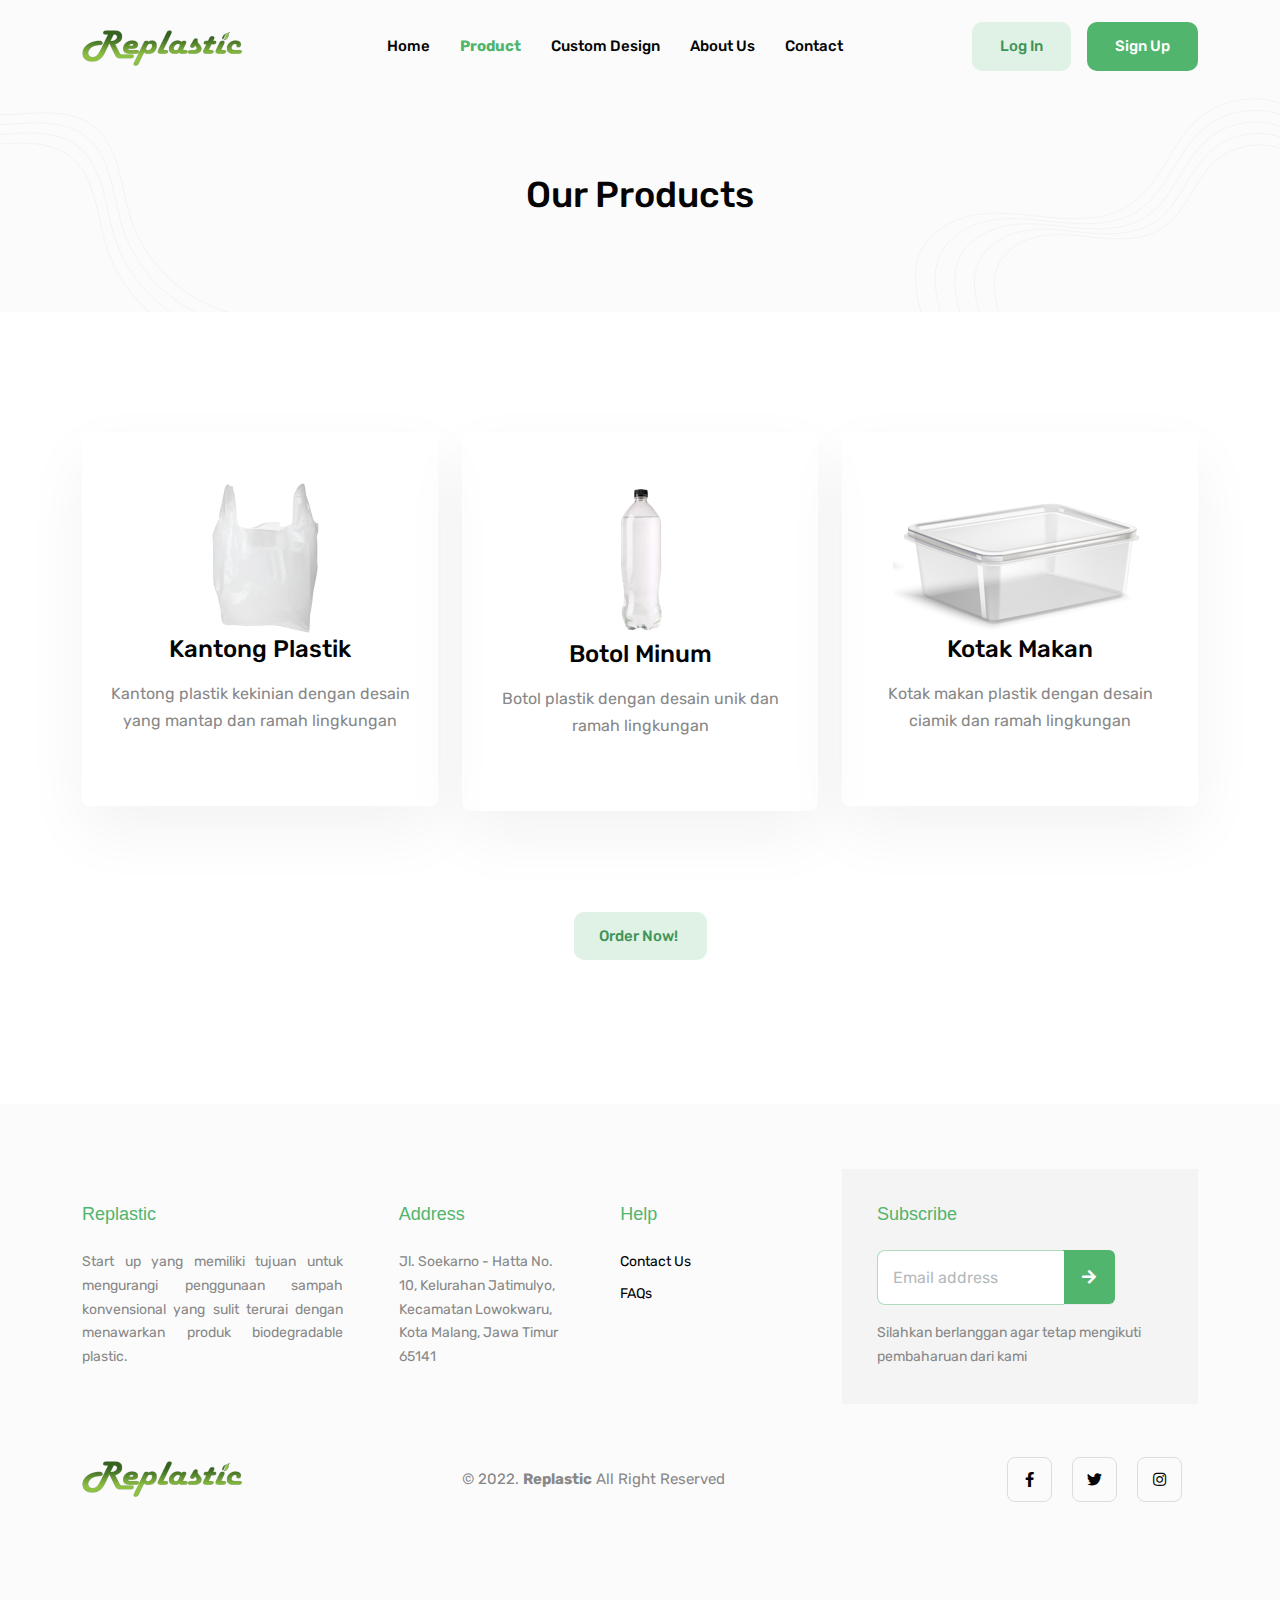
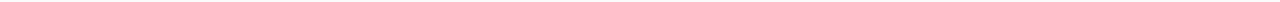
<file: products.html>
<!DOCTYPE html>

<!--
 // WEBSITE: https://themefisher.com
 // TWITTER: https://twitter.com/themefisher
 // FACEBOOK: https://www.facebook.com/themefisher
 // GITHUB: https://github.com/themefisher/
-->

<html lang="en-us">

<head>
	<meta charset="utf-8">
	<title>Replastic - Biodegradeable Plastic</title>
	<meta name="viewport" content="width=device-width, initial-scale=1, maximum-scale=5">
	<meta name="description" content="This is meta description">
	<meta name="author" content="Themefisher">

	<!-- # Google Fonts -->
	<link rel="preconnect" href="https://fonts.googleapis.com">
	<link rel="preconnect" href="https://fonts.gstatic.com" crossorigin>
	<link href="https://fonts.googleapis.com/css2?family=Rubik:wght@400;500;700&display=swap" rel="stylesheet">

	<!-- # CSS Plugins -->
	<link rel="stylesheet" href="plugins/slick/slick.css">
	<link rel="stylesheet" href="plugins/font-awesome/fontawesome.min.css">
	<link rel="stylesheet" href="plugins/font-awesome/brands.css">
	<link rel="stylesheet" href="plugins/font-awesome/solid.css">

	<!-- # Main Style Sheet -->
	<link rel="stylesheet" href="css/style.css">
</head>

<body>

<!-- navigation -->
<header class="navigation bg-tertiary sticky-lg-top">
	<nav class="navbar navbar-expand-xl navbar-light text-center py-3">
		<div class="container">
			<a class="navbar-brand" href="index.html">
				<img loading="prelaod" decoding="async" class="img-fluid" width="160" src="images/logos.png" alt="Wallet">
			</a>
			<button class="navbar-toggler" type="button" data-bs-toggle="collapse" data-bs-target="#navbarSupportedContent" aria-controls="navbarSupportedContent" aria-expanded="false" aria-label="Toggle navigation"> <span class="navbar-toggler-icon"></span>
			</button>
			<div class="collapse navbar-collapse" id="navbarSupportedContent">
				<ul class="navbar-nav mx-auto mb-2 mb-lg-0">
					<li class="nav-item"> <a class="nav-link" href="index.html">Home</a>
					</li>
					<li class="nav-item "> <a class="nav-link" href="products.html"><b class="ijotext">Product</b></a>
					</li>
					<li class="nav-item "> <a class="nav-link" href="custom.html">Custom Design</a>
					</li>
					<li class="nav-item "> <a class="nav-link" href="about.html">About Us</a>
					</li>
					<li class="nav-item "> <a class="nav-link" href="contact.html">Contact</a>
					</li>
						</ul>
					</li>
				</ul>
				<!-- account btn --> <a href="login.html" class="btn btn-outline-primary">Log In</a>
				<!-- account btn --> <a href="signup.html" class="btn btn-primary ms-2 ms-lg-3">Sign Up</a>
			</div>
		</div>
	</nav>
</header>
<!-- /navigation -->

<div class="modal applyLoanModal fade" id="applyLoan" tabindex="-1" aria-labelledby="applyLoanLabel" aria-hidden="true">
	<div class="modal-dialog modal-dialog-centered">
	  <div class="modal-content">
		<div class="modal-header border-bottom-0 text-center mx-auto text-center">
		  <h4 class="modal-title" id="exampleModalLabel">You have to Login to order</h4>
		  <button type="button" class="btn-close" data-bs-dismiss="modal" aria-label="close"></button>
		</div>
			  <div class="col-lg-12 justify-content-center align-items-center text-center mx-auto text-center">
				<a href="login.html"><button type="submit" class="btn btn-primary w-50">Login / Signup</button></a>
			  </div>
			</div>
		  </form>
		</div>
	  </div>
	</div>
  </div>

<section class="page-header bg-tertiary">
	<div class="container">
		<div class="row">
			<div class="col-8 mx-auto text-center">
				<h2 class="mb-3 text-capitalize">Our Products</h2>
			</div>
		</div>
	</div>
	<div class="has-shapes">
		<svg class="shape shape-left text-light" viewBox="0 0 192 752" fill="none" xmlns="http://www.w3.org/2000/svg">
			<path d="M-30.883 0C-41.3436 36.4248 -22.7145 75.8085 4.29154 102.398C31.2976 128.987 65.8677 146.199 97.6457 166.87C129.424 187.542 160.139 213.902 172.162 249.847C193.542 313.799 149.886 378.897 129.069 443.036C97.5623 540.079 122.109 653.229 191 728.495" stroke="currentColor" stroke-miterlimit="10" />
			<path d="M-55.5959 7.52271C-66.0565 43.9475 -47.4274 83.3312 -20.4214 109.92C6.58466 136.51 41.1549 153.722 72.9328 174.393C104.711 195.064 135.426 221.425 147.449 257.37C168.829 321.322 125.174 386.42 104.356 450.559C72.8494 547.601 97.3965 660.752 166.287 736.018" stroke="currentColor" stroke-miterlimit="10" />
			<path d="M-80.3302 15.0449C-90.7909 51.4697 -72.1617 90.8535 -45.1557 117.443C-18.1497 144.032 16.4205 161.244 48.1984 181.915C79.9763 202.587 110.691 228.947 122.715 264.892C144.095 328.844 100.439 393.942 79.622 458.081C48.115 555.123 72.6622 668.274 141.552 743.54" stroke="currentColor" stroke-miterlimit="10" />
			<path d="M-105.045 22.5676C-115.506 58.9924 -96.8766 98.3762 -69.8706 124.965C-42.8646 151.555 -8.29436 168.767 23.4835 189.438C55.2615 210.109 85.9766 236.469 98.0001 272.415C119.38 336.367 75.7243 401.464 54.9072 465.604C23.4002 562.646 47.9473 675.796 116.838 751.063" stroke="currentColor" stroke-miterlimit="10" />
		</svg>
		<svg class="shape shape-right text-light" viewBox="0 0 731 746" fill="none" xmlns="http://www.w3.org/2000/svg">
			<path d="M12.1794 745.14C1.80036 707.275 -5.75764 666.015 8.73984 629.537C27.748 581.745 80.4729 554.968 131.538 548.843C182.604 542.703 234.032 552.841 285.323 556.748C336.615 560.64 391.543 557.276 433.828 527.964C492.452 487.323 511.701 408.123 564.607 360.255C608.718 320.353 675.307 307.183 731.29 327.323" stroke="currentColor" stroke-miterlimit="10" />
			<path d="M51.0253 745.14C41.2045 709.326 34.0538 670.284 47.7668 635.783C65.7491 590.571 115.623 565.242 163.928 559.449C212.248 553.641 260.884 563.235 309.4 566.931C357.916 570.627 409.887 567.429 449.879 539.701C505.35 501.247 523.543 426.331 573.598 381.059C615.326 343.314 678.324 330.853 731.275 349.906" stroke="currentColor" stroke-miterlimit="10" />
			<path d="M89.8715 745.14C80.6239 711.363 73.8654 674.568 86.8091 642.028C103.766 599.396 150.788 575.515 196.347 570.054C241.906 564.578 287.767 573.629 333.523 577.099C379.278 580.584 428.277 577.567 465.976 551.423C518.279 515.172 535.431 444.525 582.62 401.832C621.964 366.229 681.356 354.493 731.291 372.46" stroke="currentColor" stroke-miterlimit="10" />
			<path d="M128.718 745.14C120.029 713.414 113.678 678.838 125.837 648.274C141.768 608.221 185.939 585.788 228.737 580.659C271.536 575.515 314.621 584.008 357.6 587.282C400.58 590.556 446.607 587.719 482.028 563.16C531.163 529.111 547.275 462.733 591.612 422.635C628.572 389.19 684.375 378.162 731.276 395.043" stroke="currentColor" stroke-miterlimit="10" />
			<path d="M167.564 745.14C159.432 715.451 153.504 683.107 164.863 654.519C179.753 617.046 221.088 596.062 261.126 591.265C301.164 586.452 341.473 594.402 381.677 597.465C421.88 600.527 464.95 597.872 498.094 574.896C544.061 543.035 559.146 480.942 600.617 443.423C635.194 412.135 687.406 401.817 731.276 417.612" stroke="currentColor" stroke-miterlimit="10" />
			<path d="M817.266 289.466C813.108 259.989 787.151 237.697 759.261 227.271C731.372 216.846 701.077 215.553 671.666 210.904C642.254 206.24 611.795 197.156 591.664 175.224C555.853 136.189 566.345 75.5336 560.763 22.8649C552.302 -56.8256 498.487 -130.133 425 -162.081" stroke="currentColor" stroke-miterlimit="10" />
			<path d="M832.584 276.159C828.427 246.683 802.469 224.391 774.58 213.965C746.69 203.539 716.395 202.246 686.984 197.598C657.573 192.934 627.114 183.85 606.982 161.918C571.172 122.883 581.663 62.2275 576.082 9.55873C567.62 -70.1318 513.806 -143.439 440.318 -175.387" stroke="currentColor" stroke-miterlimit="10" />
			<path d="M847.904 262.853C843.747 233.376 817.789 211.084 789.9 200.659C762.011 190.233 731.716 188.94 702.304 184.292C672.893 179.627 642.434 170.544 622.303 148.612C586.492 109.577 596.983 48.9211 591.402 -3.74766C582.94 -83.4382 529.126 -156.746 455.638 -188.694" stroke="currentColor" stroke-miterlimit="10" />
			<path d="M863.24 249.547C859.083 220.07 833.125 197.778 805.236 187.353C777.347 176.927 747.051 175.634 717.64 170.986C688.229 166.321 657.77 157.237 637.639 135.306C601.828 96.2707 612.319 35.6149 606.738 -17.0538C598.276 -96.7443 544.462 -170.052 470.974 -202" stroke="currentColor" stroke-miterlimit="10" />
		</svg>
	</div>
</section>

<section class="section">
	<div class="container">
		<div class="row justify-content-center">
			<div class="icon-box-item text-center col-lg-4 col-md-6 mb-4">
				<div class="rounded shadow py-5 px-4">
					<img src="images/kantong_plastik3.png" alt="">
					<h3 class="mb-3">Kantong Plastik</h3>
					<p class="mb-4">Kantong plastik kekinian dengan desain yang mantap dan ramah lingkungan</p>
				</div>
			</div>
			<div class="icon-box-item text-center col-lg-4 col-md-6 mb-4">
				<div class="rounded shadow py-5 px-4">
					<img src="images/botol_plastik4.png" alt="">
					<h3 class="mb-3">Botol Minum</h3>
					<p class="mb-4">Botol plastik dengan desain unik dan ramah lingkungan</p>
				</div>
				
			</div>
			<div class="icon-box-item text-center col-lg-4 col-md-6 mb-4">
				<div class="rounded shadow py-5 px-4">
					<img src="images/tempatmakan.png" alt="">
					<h3 class="mb-3">Kotak Makan</h3>
					<p class="mb-4">Kotak makan plastik dengan desain ciamik dan ramah lingkungan</p>
				</div>
			</div>
			<div></div>
			<div class="icon-box-item text-center col-lg-4 col-md-6 mb-4">
			<br><br><br>
				<a class="btn btn-sm btn-outline-primary" href="#" data-bs-toggle="modal" data-bs-target="#applyLoan">Order Now!<i class="las la-arrow-right ms-1"></i></a>
				</div>
			</div>
	</div>
</section>

<footer class="section-sm bg-tertiary">
	<div class="container">
		<div class="row justify-content-between">
			<div class="col-lg-3 col-md-4 col-6 mb-4">
				<div class="footer-widget">
					<h5 class="mb-4 text-primary font-secondary">Replastic</h5>
          <p class="justifyp footerfont">Start up yang memiliki tujuan untuk mengurangi penggunaan sampah konvensional yang sulit terurai dengan menawarkan produk biodegradable plastic.</P>
				</div>
			</div>
			<div class="col-lg-2 col-md-4 col-6 mb-4">
				<div class="footer-widget">
					<h5 class="mb-4 text-primary font-secondary">Address</h5>
          <div class="content footerfont">Jl. Soekarno - Hatta No. 10, Kelurahan Jatimulyo, Kecamatan Lowokwaru, Kota Malang, Jawa Timur 65141</div>
				</div>
			</div>
			<div class="col-lg-2 col-md-4 col-6 mb-4">
				<div class="footer-widget">
					<h5 class="mb-4 text-primary font-secondary">Help</h5>
					<ul class="list-unstyled">
						<li class="mb-2 footerfont"><a href="contact.html">Contact Us</a>
						</li>
						<li class="mb-2 footerfont"><a href="contact.html">FAQs</a>
						</li>
					</ul>
				</div>
			</div>
			<div class="col-lg-4 col-md-12 newsletter-form">
				<div style="background-color: #F4F4F4; padding: 35px;">
					<h5 class="mb-4 text-primary font-secondary">Subscribe</h5>
					<div class="pe-0 pe-xl-5">
						<form action="#!" method="post" name="mc-embedded-subscribe-form" target="_blank">
							<div class="input-group mb-3">
								<input type="text" class="form-control shadow-none bg-white border-end-0" placeholder="Email address"> <span class="input-group-text border-0 p-0">
                    <button class="input-group-text border-0 bg-primary" type="submit" name="subscribe"
                      aria-label="Subscribe for Newsletter"><i class="fas fa-arrow-right"></i></button>
                  </span>
							</div>
							<div style="position: absolute; left: -5000px;" aria-hidden="true">
								<input type="text" name="b_463ee871f45d2d93748e77cad_a0a2c6d074" tabindex="-1">
							</div>
						</form>
					</div>
					<p class="mb-0 footerfont">Silahkan berlanggan agar tetap mengikuti pembaharuan dari kami</p>
				</div>
			</div>
		</div>
		<div class="row align-items-center mt-5 text-center text-md-start">
			<div class="col-lg-4">
        <a href="index.html">
          <img loading="prelaod" decoding="async" class="img-fluid" width="160" src="images/logos.png" alt="Wallet">
        </a>
			</div>
			<div class="col-lg-4 col-md-6 mt-4 mt-lg-0">
				&copy; 2022. <b>Replastic</b> All Right Reserved
			</div>
			<div class="col-lg-4 col-md-6 text-md-end mt-4 mt-md-0">
				<ul class="list-unstyled list-inline mb-0 social-icons">
					<li class="list-inline-item me-3"><a title="Explorer Facebook Profile" class="text-black" href="https://facebook.com/"><i class="fab fa-facebook-f"></i></a>
					</li>
					<li class="list-inline-item me-3"><a title="Explorer Twitter Profile" class="text-black" href="https://twitter.com/"><i class="fab fa-twitter"></i></a>
					</li>
					<li class="list-inline-item me-3"><a title="Explorer Instagram Profile" class="text-black" href="https://instagram.com/"><i class="fab fa-instagram"></i></a>
					</li>
				</ul>
			</div>
		</div>
	</div>
</footer>


<!-- # JS Plugins -->
<script src="plugins/jquery/jquery.min.js"></script>
<script src="plugins/bootstrap/bootstrap.min.js"></script>
<script src="plugins/slick/slick.min.js"></script>
<script src="plugins/scrollmenu/scrollmenu.min.js"></script>

<!-- Main Script -->
<script src="js/script.js"></script>

</body>
</html>
</file>
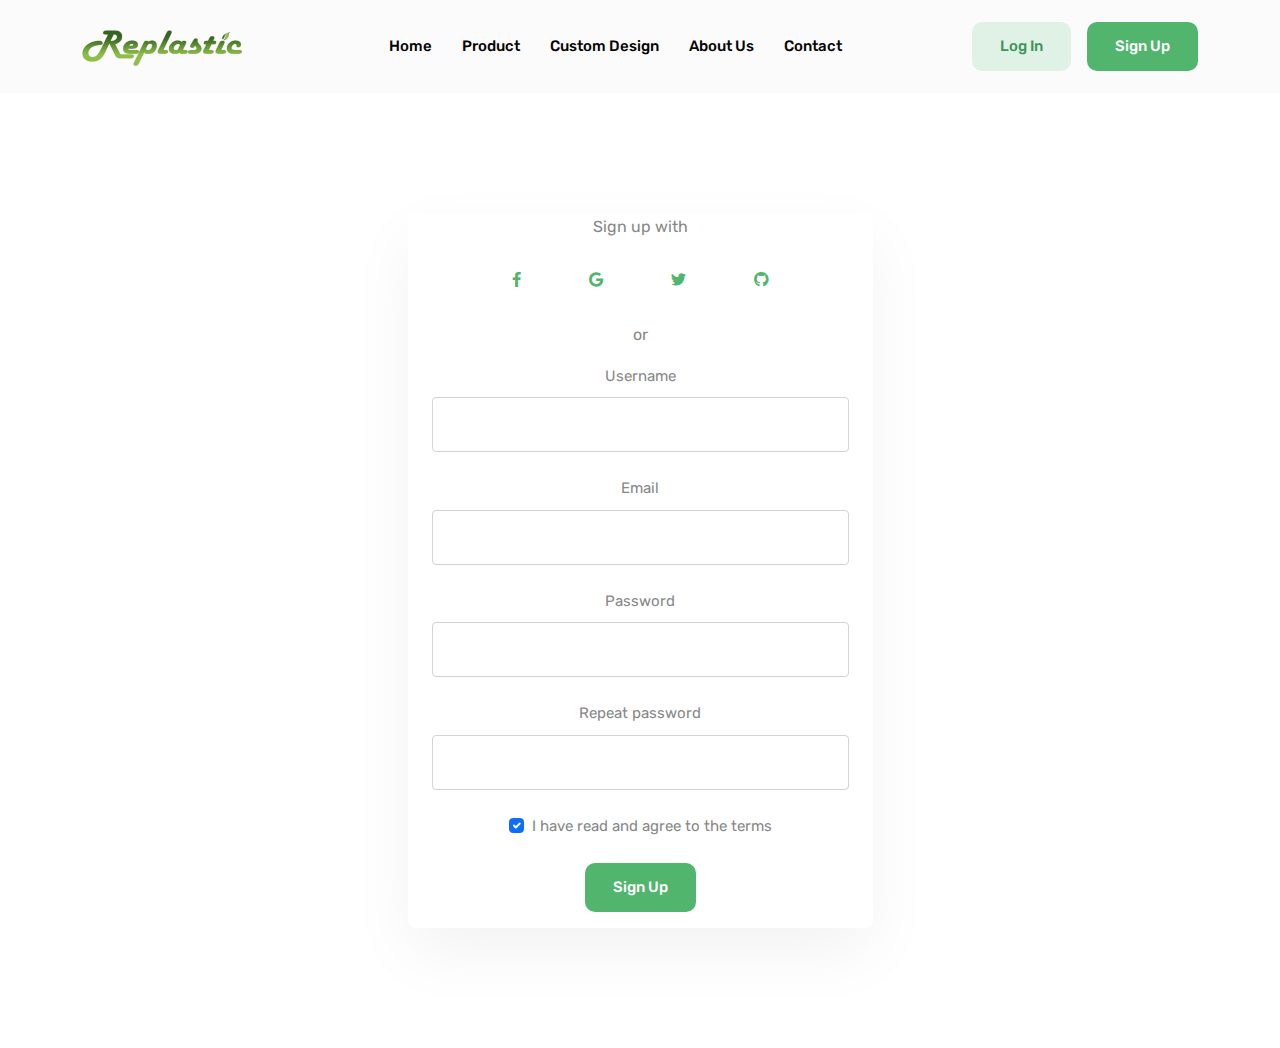
<file: signup.html>
<!DOCTYPE html>

<!--
 // WEBSITE: https://themefisher.com
 // TWITTER: https://twitter.com/themefisher
 // FACEBOOK: https://www.facebook.com/themefisher
 // GITHUB: https://github.com/themefisher/
-->

<html lang="en-us">

<head>
	<meta charset="utf-8">
	<title>Replastic - Biodegradeable Plastic</title>
	<meta name="viewport" content="width=device-width, initial-scale=1, maximum-scale=5">
	<meta name="description" content="This is meta description">
	<meta name="author" content="Themefisher">
  
  <!-- theme meta -->
  <meta name="theme-name" content="wallet" />

	<!-- # Google Fonts -->
	<link rel="preconnect" href="https://fonts.googleapis.com">
	<link rel="preconnect" href="https://fonts.gstatic.com" crossorigin>
	<link href="https://fonts.googleapis.com/css2?family=Rubik:wght@400;500;700&display=swap" rel="stylesheet">

	<!-- # CSS Plugins -->
	<link rel="stylesheet" href="plugins/slick/slick.css">
	<link rel="stylesheet" href="plugins/font-awesome/fontawesome.min.css">
	<link rel="stylesheet" href="plugins/font-awesome/brands.css">
	<link rel="stylesheet" href="plugins/font-awesome/solid.css">

	<!-- # Main Style Sheet -->
	<link rel="stylesheet" href="css/style.css">
</head>

<body>

<!-- navigation -->
<header class="navigation bg-tertiary sticky-lg-top">
	<nav class="navbar navbar-expand-xl navbar-light text-center py-3">
		<div class="container">
			<a class="navbar-brand" href="index.html">
				<img loading="prelaod" decoding="async" class="img-fluid" width="160" src="images/logos.png" alt="Wallet">
			</a>
			<button class="navbar-toggler" type="button" data-bs-toggle="collapse" data-bs-target="#navbarSupportedContent" aria-controls="navbarSupportedContent" aria-expanded="false" aria-label="Toggle navigation"> <span class="navbar-toggler-icon"></span>
			</button>
			<div class="collapse navbar-collapse" id="navbarSupportedContent">
				<ul class="navbar-nav mx-auto mb-2 mb-lg-0">
					<li class="nav-item"> <a class="nav-link" href="index.html">Home</a>
					</li>
					<li class="nav-item "> <a class="nav-link" href="products.html">Product</a>
					</li>
					<li class="nav-item "> <a class="nav-link" href="custom.html">Custom Design</a>
					</li>
					<li class="nav-item "> <a class="nav-link" href="about.html">About Us</a>
					</li>
					<li class="nav-item "> <a class="nav-link" href="contact.html">Contact</a>
					</li>
						</ul>
					</li>
				</ul>
				<!-- account btn --> <a href="login.html" class="btn btn-outline-primary">Log In</a>
				<!-- account btn --> <a href="signup.html" class="btn btn-primary ms-2 ms-lg-3">Sign Up</a>
			</div>
		</div>
	</nav>
</header>
<!-- /navigation -->

<section class="section">
  <div class="container">
    <div class="icon-box-item text-center col-lg-5 col-md-5 mb-6 col-8 mx-auto text-center">
      <div class="rounded shadow py-9 px-4 ">
    <div class="row align-items-center justify-content-center">

  
  <!-- Pills content -->
  <div class="tab-content">
    <div class="tab-pane fade show active" id="pills-login" role="tabpanel" aria-labelledby="tab-login">
      <form>
        <div class="text-center mb-3">
          <p>Sign up with</p>
          <button type="button" class="btn btn-link btn-floating mx-1">
            <a href=""><i class="fab fa-facebook-f"></i></a> 
           </button>
   
           <button type="button" class="btn btn-link btn-floating mx-1">
             <a href=""><i class="fab fa-google"></i></a>
           </button>
   
           <button type="button" class="btn btn-link btn-floating mx-1">
             <a href=""><i class="fab fa-twitter"></i></a>
           </button>
   
           <button type="button" class="btn btn-link btn-floating mx-1">
             <a href=""><i class="fab fa-github"></i></a>
           </button>
        </div>
  
        <p class="text-center">or</p>
  
        <!-- Email input -->
        <div class="form-outline mb-4">
          <label class="form-label" for="loginName">Username</label>
          <input type="email" id="loginName" class="form-control" />
        </div>
  
        <!-- Password input -->
        <div class="form-outline mb-4">
          <label class="form-label" for="loginPassword">Email</label>
          <input type="email" id="loginPassword" class="form-control" />
        </div>
  
        <!-- Password input -->
      <div class="form-outline mb-4">
        <label class="form-label" for="registerPassword">Password</label>
        <input type="password" id="registerPassword" class="form-control" />
      </div>

      <!-- Repeat Password input -->
      <div class="form-outline mb-4">
        <label class="form-label" for="registerRepeatPassword">Repeat password</label>
        <input type="password" id="registerRepeatPassword" class="form-control" />
      </div>

      <!-- Checkbox -->
      <div class="form-check d-flex justify-content-center mb-4">
        <input class="form-check-input me-2" type="checkbox" value="" id="registerCheck" checked
          aria-describedby="registerCheckHelpText" />
        <label class="form-check-label" for="registerCheck">
          I have read and agree to the terms
        </label>
      </div>

      <!-- Submit button -->
      <button type="submit" class="btn btn-primary btn-block mb-3">Sign up</button>
    </form>
  </div>
</div>
      </form>
    </div>
  </div>
  <!-- Pills content -->
      </div>
  </div>
    </div>
</section>
</body>
</file>
<file: css/style.css>
/**
 * WEBSITE: https://themefisher.com
 * TWITTER: https://twitter.com/themefisher
 * FACEBOOK: https://www.facebook.com/themefisher
 * GITHUB: https://github.com/themefisher/
 */

@charset "UTF-8";
/*!
 * Bootstrap v5.0.2 (https://getbootstrap.com/)
 * Copyright 2011-2021 The Bootstrap Authors
 * Copyright 2011-2021 Twitter, Inc.
 * Licensed under MIT (https://github.com/twbs/bootstrap/blob/main/LICENSE)
 */
:root {
  --bs-blue: #0d6efd;
  --bs-indigo: #6610f2;
  --bs-purple: #6f42c1;
  --bs-pink: #d63384;
  --bs-red: #dc3545;
  --bs-orange: #fd7e14;
  --bs-yellow: #ffc107;
  --bs-green: #198754;
  --bs-teal: #20c997;
  --bs-cyan: #0dcaf0;
  --bs-white: #fff;
  --bs-gray: #6c757d;
  --bs-gray-dark: #343a40;
  --bs-primary: #0d6efd;
  --bs-secondary: #6c757d;
  --bs-success: #198754;
  --bs-info: #0dcaf0;
  --bs-warning: #ffc107;
  --bs-danger: #dc3545;
  --bs-light: #EAEAEA;
  --bs-dark: #233242;
  --bs-font-sans-serif: system-ui, -apple-system, "Segoe UI", Roboto, "Helvetica Neue", Arial, "Noto Sans", "Liberation Sans", sans-serif, "Apple Color Emoji", "Segoe UI Emoji", "Segoe UI Symbol", "Noto Color Emoji";
  --bs-font-monospace: SFMono-Regular, Menlo, Monaco, Consolas, "Liberation Mono", "Courier New", monospace;
  --bs-gradient: linear-gradient(180deg, rgba(255, 255, 255, 0.15), rgba(255, 255, 255, 0));
}

*,
*::before,
*::after {
  box-sizing: border-box;
}

.markerremop{
 list-style: none;
}

.footerfont{
  font-size: 14px;
}

.batas{
  border-bottom: 1px solid rgb(75, 73, 73);
}

.justifyp{
  text-align: justify;
  text-justify: inter-word;
}

.ijotext{
  color: #51B56D;
}

.sticky{
  position: sticky;
}

@media (prefers-reduced-motion: no-preference) {
  :root {
    scroll-behavior: smooth;
  }
}

body {
  margin: 0;
  font-family: var(--bs-font-sans-serif);
  font-size: 1rem;
  font-weight: 400;
  line-height: 1.5;
  color: #fff;
  background-color: #fff;
  -webkit-text-size-adjust: 100%;
  -webkit-tap-highlight-color: rgba(0, 0, 0, 0);
}

hr {
  margin: 1rem 0;
  color: inherit;
  background-color: currentColor;
  border: 0;
  opacity: 0.25;
}

hr:not([size]) {
  height: 1px;
}

h6, .h6, h5, .h5, h4, .h4, h3, .h3, h2, .h2, h1, .h1 {
  margin-top: 0;
  margin-bottom: 0.5rem;
  font-weight: 500;
  line-height: 1.2;
}

h1, .h1 {
  font-size: calc(1.375rem + 1.5vw);
}
@media (min-width: 1200px) {
  h1, .h1 {
    font-size: 2.5rem;
  }
}

h2, .h2 {
  font-size: calc(1.325rem + 0.9vw);
}
@media (min-width: 1200px) {
  h2, .h2 {
    font-size: 2rem;
  }
}

h3, .h3 {
  font-size: calc(1.3rem + 0.6vw);
}
@media (min-width: 1200px) {
  h3, .h3 {
    font-size: 1.75rem;
  }
}

h4, .h4 {
  font-size: calc(1.275rem + 0.3vw);
}
@media (min-width: 1200px) {
  h4, .h4 {
    font-size: 1.5rem;
  }
}

h5, .h5 {
  font-size: 1.25rem;
}

h6, .h6 {
  font-size: 1rem;
}

p {
  margin-top: 0;
  margin-bottom: 1rem;
}

abbr[title],
abbr[data-bs-original-title] {
  -webkit-text-decoration: underline dotted;
          text-decoration: underline dotted;
  cursor: help;
  -webkit-text-decoration-skip-ink: none;
          text-decoration-skip-ink: none;
}

address {
  margin-bottom: 1rem;
  font-style: normal;
  line-height: inherit;
}

ol,
ul {
  padding-left: 2rem;
}

ol,
ul,
dl {
  margin-top: 0;
  margin-bottom: 1rem;
}

ol ol,
ul ul,
ol ul,
ul ol {
  margin-bottom: 0;
}

dt {
  font-weight: 700;
}

dd {
  margin-bottom: 0.5rem;
  margin-left: 0;
}

blockquote {
  margin: 0 0 1rem;
}

b,
strong {
  font-weight: bolder;
}

small, .small {
  font-size: 0.875em;
}

mark, .mark {
  padding: 0.2em;
  background-color: #fcf8e3;
}

sub,
sup {
  position: relative;
  font-size: 0.75em;
  line-height: 0;
  vertical-align: baseline;
}

sub {
  bottom: -0.25em;
}

sup {
  top: -0.5em;
}

a {
  color: #0d6efd;
  text-decoration: underline;
}
a:hover {
  color: #0a58ca;
}

a:not([href]):not([class]), a:not([href]):not([class]):hover {
  color: inherit;
  text-decoration: none;
}

pre,
code,
kbd,
samp {
  font-family: var(--bs-font-monospace);
  font-size: 1em;
  direction: ltr /* rtl:ignore */;
  unicode-bidi: bidi-override;
}

pre {
  display: block;
  margin-top: 0;
  margin-bottom: 1rem;
  overflow: auto;
  font-size: 0.875em;
}
pre code {
  font-size: inherit;
  color: inherit;
  word-break: normal;
}

code {
  font-size: 0.875em;
  color: #d63384;
  word-wrap: break-word;
}
a > code {
  color: inherit;
}

kbd {
  padding: 0.2rem 0.4rem;
  font-size: 0.875em;
  color: #fff;
  background-color: #212529;
  border-radius: 0.2rem;
}
kbd kbd {
  padding: 0;
  font-size: 1em;
  font-weight: 700;
}

figure {
  margin: 0 0 1rem;
}

img,
svg {
  vertical-align: middle;
}

table {
  caption-side: bottom;
  border-collapse: collapse;
}

caption {
  padding-top: 0.5rem;
  padding-bottom: 0.5rem;
  color: #6c757d;
  text-align: left;
}

th {
  text-align: inherit;
  text-align: -webkit-match-parent;
}

thead,
tbody,
tfoot,
tr,
td,
th {
  border-color: inherit;
  border-style: solid;
  border-width: 0;
}

label {
  display: inline-block;
}

button {
  border-radius: 0;
}

button:focus:not(:focus-visible) {
  outline: 0;
}

input,
button,
select,
optgroup,
textarea {
  margin: 0;
  font-family: inherit;
  font-size: inherit;
  line-height: inherit;
}

button,
select {
  text-transform: none;
}

[role=button] {
  cursor: pointer;
}

select {
  word-wrap: normal;
}
select:disabled {
  opacity: 1;
}

[list]::-webkit-calendar-picker-indicator {
  display: none;
}

button,
[type=button],
[type=reset],
[type=submit] {
  -webkit-appearance: button;
}
button:not(:disabled),
[type=button]:not(:disabled),
[type=reset]:not(:disabled),
[type=submit]:not(:disabled) {
  cursor: pointer;
}

::-moz-focus-inner {
  padding: 0;
  border-style: none;
}

textarea {
  resize: vertical;
}

fieldset {
  min-width: 0;
  padding: 0;
  margin: 0;
  border: 0;
}

legend {
  float: left;
  width: 100%;
  padding: 0;
  margin-bottom: 0.5rem;
  font-size: calc(1.275rem + 0.3vw);
  line-height: inherit;
}
@media (min-width: 1200px) {
  legend {
    font-size: 1.5rem;
  }
}
legend + * {
  clear: left;
}

::-webkit-datetime-edit-fields-wrapper,
::-webkit-datetime-edit-text,
::-webkit-datetime-edit-minute,
::-webkit-datetime-edit-hour-field,
::-webkit-datetime-edit-day-field,
::-webkit-datetime-edit-month-field,
::-webkit-datetime-edit-year-field {
  padding: 0;
}

::-webkit-inner-spin-button {
  height: auto;
}

[type=search] {
  outline-offset: -2px;
  -webkit-appearance: textfield;
}

/* rtl:raw:
[type="tel"],
[type="url"],
[type="email"],
[type="number"] {
  direction: ltr;
}
*/
::-webkit-search-decoration {
  -webkit-appearance: none;
}

::-webkit-color-swatch-wrapper {
  padding: 0;
}

::-webkit-file-upload-button {
  font: inherit;
}

::file-selector-button {
  font: inherit;
}

::-webkit-file-upload-button {
  font: inherit;
  -webkit-appearance: button;
}

output {
  display: inline-block;
}

iframe {
  border: 0;
}

summary {
  display: list-item;
  cursor: pointer;
}

progress {
  vertical-align: baseline;
}

[hidden] {
  display: none !important;
}

.lead {
  font-size: 1.25rem;
  font-weight: 300;
}

.display-1 {
  font-size: calc(1.625rem + 4.5vw);
  font-weight: 300;
  line-height: 1.2;
}
@media (min-width: 1200px) {
  .display-1 {
    font-size: 5rem;
  }
}

.display-2 {
  font-size: calc(1.575rem + 3.9vw);
  font-weight: 300;
  line-height: 1.2;
}
@media (min-width: 1200px) {
  .display-2 {
    font-size: 4.5rem;
  }
}

.display-3 {
  font-size: calc(1.525rem + 3.3vw);
  font-weight: 300;
  line-height: 1.2;
}
@media (min-width: 1200px) {
  .display-3 {
    font-size: 4rem;
  }
}

.display-4 {
  font-size: calc(1.475rem + 2.7vw);
  font-weight: 300;
  line-height: 1.2;
}
@media (min-width: 1200px) {
  .display-4 {
    font-size: 3.5rem;
  }
}

.display-5 {
  font-size: calc(1.425rem + 2.1vw);
  font-weight: 300;
  line-height: 1.2;
}
@media (min-width: 1200px) {
  .display-5 {
    font-size: 3rem;
  }
}

.display-6 {
  font-size: calc(1.375rem + 1.5vw);
  font-weight: 300;
  line-height: 1.2;
}
@media (min-width: 1200px) {
  .display-6 {
    font-size: 2.5rem;
  }
}

.list-unstyled {
  padding-left: 0;
  list-style: none;
}

.list-inline {
  padding-left: 0;
  list-style: none;
}

.list-inline-item {
  display: inline-block;
}
.list-inline-item:not(:last-child) {
  margin-right: 0.5rem;
}

.initialism {
  font-size: 0.875em;
  text-transform: uppercase;
}

.blockquote {
  margin-bottom: 1rem;
  font-size: 1.25rem;
}
.blockquote > :last-child {
  margin-bottom: 0;
}

.blockquote-footer {
  margin-top: -1rem;
  margin-bottom: 1rem;
  font-size: 0.875em;
  color: #6c757d;
}
.blockquote-footer::before {
  content: "— ";
}

.img-fluid {
  max-width: 100%;
  height: auto;
}

.img-thumbnail {
  padding: 0.25rem;
  background-color: #fff;
  border: 1px solid #dee2e6;
  border-radius: 0.25rem;
  max-width: 100%;
  height: auto;
}

.figure {
  display: inline-block;
}

.figure-img {
  margin-bottom: 0.5rem;
  line-height: 1;
}

.figure-caption {
  font-size: 0.875em;
  color: #6c757d;
}

.container,
.container-fluid,
.container-xxl,
.container-xl,
.container-lg,
.container-md,
.container-sm {
  width: 100%;
  padding-right: var(--bs-gutter-x, 0.75rem);
  padding-left: var(--bs-gutter-x, 0.75rem);
  margin-right: auto;
  margin-left: auto;
}

@media (min-width: 576px) {
  .container-sm, .container {
    max-width: 540px;
  }
}
@media (min-width: 768px) {
  .container-md, .container-sm, .container {
    max-width: 720px;
  }
}
@media (min-width: 992px) {
  .container-lg, .container-md, .container-sm, .container {
    max-width: 960px;
  }
}
@media (min-width: 1200px) {
  .container-xl, .container-lg, .container-md, .container-sm, .container {
    max-width: 1140px;
  }
}
@media (min-width: 1400px) {
  .container-xxl, .container-xl, .container-lg, .container-md, .container-sm, .container {
    max-width: 1320px;
  }
}
.row {
  --bs-gutter-x: 1.5rem;
  --bs-gutter-y: 0;
  display: flex;
  flex-wrap: wrap;
  margin-top: calc(var(--bs-gutter-y) * -1);
  margin-right: calc(var(--bs-gutter-x) * -0.5);
  margin-left: calc(var(--bs-gutter-x) * -0.5);
}
.row > * {
  flex-shrink: 0;
  width: 100%;
  max-width: 100%;
  padding-right: calc(var(--bs-gutter-x) * 0.5);
  padding-left: calc(var(--bs-gutter-x) * 0.5);
  margin-top: var(--bs-gutter-y);
}

.col {
  flex: 1 0 0%;
}

.row-cols-auto > * {
  flex: 0 0 auto;
  width: auto;
}

.row-cols-1 > * {
  flex: 0 0 auto;
  width: 100%;
}

.row-cols-2 > * {
  flex: 0 0 auto;
  width: 50%;
}

.row-cols-3 > * {
  flex: 0 0 auto;
  width: 33.3333333333%;
}

.row-cols-4 > * {
  flex: 0 0 auto;
  width: 25%;
}

.row-cols-5 > * {
  flex: 0 0 auto;
  width: 20%;
}

.row-cols-6 > * {
  flex: 0 0 auto;
  width: 16.6666666667%;
}

@media (min-width: 576px) {
  .col-sm {
    flex: 1 0 0%;
  }
  .row-cols-sm-auto > * {
    flex: 0 0 auto;
    width: auto;
  }
  .row-cols-sm-1 > * {
    flex: 0 0 auto;
    width: 100%;
  }
  .row-cols-sm-2 > * {
    flex: 0 0 auto;
    width: 50%;
  }
  .row-cols-sm-3 > * {
    flex: 0 0 auto;
    width: 33.3333333333%;
  }
  .row-cols-sm-4 > * {
    flex: 0 0 auto;
    width: 25%;
  }
  .row-cols-sm-5 > * {
    flex: 0 0 auto;
    width: 20%;
  }
  .row-cols-sm-6 > * {
    flex: 0 0 auto;
    width: 16.6666666667%;
  }
}
@media (min-width: 768px) {
  .col-md {
    flex: 1 0 0%;
  }
  .row-cols-md-auto > * {
    flex: 0 0 auto;
    width: auto;
  }
  .row-cols-md-1 > * {
    flex: 0 0 auto;
    width: 100%;
  }
  .row-cols-md-2 > * {
    flex: 0 0 auto;
    width: 50%;
  }
  .row-cols-md-3 > * {
    flex: 0 0 auto;
    width: 33.3333333333%;
  }
  .row-cols-md-4 > * {
    flex: 0 0 auto;
    width: 25%;
  }
  .row-cols-md-5 > * {
    flex: 0 0 auto;
    width: 20%;
  }
  .row-cols-md-6 > * {
    flex: 0 0 auto;
    width: 16.6666666667%;
  }
}
@media (min-width: 992px) {
  .col-lg {
    flex: 1 0 0%;
  }
  .row-cols-lg-auto > * {
    flex: 0 0 auto;
    width: auto;
  }
  .row-cols-lg-1 > * {
    flex: 0 0 auto;
    width: 100%;
  }
  .row-cols-lg-2 > * {
    flex: 0 0 auto;
    width: 50%;
  }
  .row-cols-lg-3 > * {
    flex: 0 0 auto;
    width: 33.3333333333%;
  }
  .row-cols-lg-4 > * {
    flex: 0 0 auto;
    width: 25%;
  }
  .row-cols-lg-5 > * {
    flex: 0 0 auto;
    width: 20%;
  }
  .row-cols-lg-6 > * {
    flex: 0 0 auto;
    width: 16.6666666667%;
  }
}
@media (min-width: 1200px) {
  .col-xl {
    flex: 1 0 0%;
  }
  .row-cols-xl-auto > * {
    flex: 0 0 auto;
    width: auto;
  }
  .row-cols-xl-1 > * {
    flex: 0 0 auto;
    width: 100%;
  }
  .row-cols-xl-2 > * {
    flex: 0 0 auto;
    width: 50%;
  }
  .row-cols-xl-3 > * {
    flex: 0 0 auto;
    width: 33.3333333333%;
  }
  .row-cols-xl-4 > * {
    flex: 0 0 auto;
    width: 25%;
  }
  .row-cols-xl-5 > * {
    flex: 0 0 auto;
    width: 20%;
  }
  .row-cols-xl-6 > * {
    flex: 0 0 auto;
    width: 16.6666666667%;
  }
}
@media (min-width: 1400px) {
  .col-xxl {
    flex: 1 0 0%;
  }
  .row-cols-xxl-auto > * {
    flex: 0 0 auto;
    width: auto;
  }
  .row-cols-xxl-1 > * {
    flex: 0 0 auto;
    width: 100%;
  }
  .row-cols-xxl-2 > * {
    flex: 0 0 auto;
    width: 50%;
  }
  .row-cols-xxl-3 > * {
    flex: 0 0 auto;
    width: 33.3333333333%;
  }
  .row-cols-xxl-4 > * {
    flex: 0 0 auto;
    width: 25%;
  }
  .row-cols-xxl-5 > * {
    flex: 0 0 auto;
    width: 20%;
  }
  .row-cols-xxl-6 > * {
    flex: 0 0 auto;
    width: 16.6666666667%;
  }
}
.col-auto {
  flex: 0 0 auto;
  width: auto;
}

.col-1 {
  flex: 0 0 auto;
  width: 8.33333333%;
}

.col-2 {
  flex: 0 0 auto;
  width: 16.66666667%;
}

.col-3 {
  flex: 0 0 auto;
  width: 25%;
}

.col-4 {
  flex: 0 0 auto;
  width: 33.33333333%;
}

.col-5 {
  flex: 0 0 auto;
  width: 41.66666667%;
}

.col-6 {
  flex: 0 0 auto;
  width: 50%;
}

.col-7 {
  flex: 0 0 auto;
  width: 58.33333333%;
}

.col-8 {
  flex: 0 0 auto;
  width: 66.66666667%;
}

.col-9 {
  flex: 0 0 auto;
  width: 75%;
}

.col-10 {
  flex: 0 0 auto;
  width: 83.33333333%;
}

.col-11 {
  flex: 0 0 auto;
  width: 91.66666667%;
}

.col-12 {
  flex: 0 0 auto;
  width: 100%;
}

.offset-1 {
  margin-left: 8.33333333%;
}

.offset-2 {
  margin-left: 16.66666667%;
}

.offset-3 {
  margin-left: 25%;
}

.offset-4 {
  margin-left: 33.33333333%;
}

.offset-5 {
  margin-left: 41.66666667%;
}

.offset-6 {
  margin-left: 50%;
}

.offset-7 {
  margin-left: 58.33333333%;
}

.offset-8 {
  margin-left: 66.66666667%;
}

.offset-9 {
  margin-left: 75%;
}

.offset-10 {
  margin-left: 83.33333333%;
}

.offset-11 {
  margin-left: 91.66666667%;
}

.g-0,
.gx-0 {
  --bs-gutter-x: 0;
}

.g-0,
.gy-0 {
  --bs-gutter-y: 0;
}

.g-1,
.gx-1 {
  --bs-gutter-x: 0.25rem;
}

.g-1,
.gy-1 {
  --bs-gutter-y: 0.25rem;
}

.g-2,
.gx-2 {
  --bs-gutter-x: 0.5rem;
}

.g-2,
.gy-2 {
  --bs-gutter-y: 0.5rem;
}

.g-3,
.gx-3 {
  --bs-gutter-x: 1rem;
}

.g-3,
.gy-3 {
  --bs-gutter-y: 1rem;
}

.g-4,
.gx-4 {
  --bs-gutter-x: 1.5rem;
}

.g-4,
.gy-4 {
  --bs-gutter-y: 1.5rem;
}

.g-5,
.gx-5 {
  --bs-gutter-x: 3rem;
}

.g-5,
.gy-5 {
  --bs-gutter-y: 3rem;
}

@media (min-width: 576px) {
  .col-sm-auto {
    flex: 0 0 auto;
    width: auto;
  }
  .col-sm-1 {
    flex: 0 0 auto;
    width: 8.33333333%;
  }
  .col-sm-2 {
    flex: 0 0 auto;
    width: 16.66666667%;
  }
  .col-sm-3 {
    flex: 0 0 auto;
    width: 25%;
  }
  .col-sm-4 {
    flex: 0 0 auto;
    width: 33.33333333%;
  }
  .col-sm-5 {
    flex: 0 0 auto;
    width: 41.66666667%;
  }
  .col-sm-6 {
    flex: 0 0 auto;
    width: 50%;
  }
  .col-sm-7 {
    flex: 0 0 auto;
    width: 58.33333333%;
  }
  .col-sm-8 {
    flex: 0 0 auto;
    width: 66.66666667%;
  }
  .col-sm-9 {
    flex: 0 0 auto;
    width: 75%;
  }
  .col-sm-10 {
    flex: 0 0 auto;
    width: 83.33333333%;
  }
  .col-sm-11 {
    flex: 0 0 auto;
    width: 91.66666667%;
  }
  .col-sm-12 {
    flex: 0 0 auto;
    width: 100%;
  }
  .offset-sm-0 {
    margin-left: 0;
  }
  .offset-sm-1 {
    margin-left: 8.33333333%;
  }
  .offset-sm-2 {
    margin-left: 16.66666667%;
  }
  .offset-sm-3 {
    margin-left: 25%;
  }
  .offset-sm-4 {
    margin-left: 33.33333333%;
  }
  .offset-sm-5 {
    margin-left: 41.66666667%;
  }
  .offset-sm-6 {
    margin-left: 50%;
  }
  .offset-sm-7 {
    margin-left: 58.33333333%;
  }
  .offset-sm-8 {
    margin-left: 66.66666667%;
  }
  .offset-sm-9 {
    margin-left: 75%;
  }
  .offset-sm-10 {
    margin-left: 83.33333333%;
  }
  .offset-sm-11 {
    margin-left: 91.66666667%;
  }
  .g-sm-0,
.gx-sm-0 {
    --bs-gutter-x: 0;
  }
  .g-sm-0,
.gy-sm-0 {
    --bs-gutter-y: 0;
  }
  .g-sm-1,
.gx-sm-1 {
    --bs-gutter-x: 0.25rem;
  }
  .g-sm-1,
.gy-sm-1 {
    --bs-gutter-y: 0.25rem;
  }
  .g-sm-2,
.gx-sm-2 {
    --bs-gutter-x: 0.5rem;
  }
  .g-sm-2,
.gy-sm-2 {
    --bs-gutter-y: 0.5rem;
  }
  .g-sm-3,
.gx-sm-3 {
    --bs-gutter-x: 1rem;
  }
  .g-sm-3,
.gy-sm-3 {
    --bs-gutter-y: 1rem;
  }
  .g-sm-4,
.gx-sm-4 {
    --bs-gutter-x: 1.5rem;
  }
  .g-sm-4,
.gy-sm-4 {
    --bs-gutter-y: 1.5rem;
  }
  .g-sm-5,
.gx-sm-5 {
    --bs-gutter-x: 3rem;
  }
  .g-sm-5,
.gy-sm-5 {
    --bs-gutter-y: 3rem;
  }
}
@media (min-width: 768px) {
  .col-md-auto {
    flex: 0 0 auto;
    width: auto;
  }
  .col-md-1 {
    flex: 0 0 auto;
    width: 8.33333333%;
  }
  .col-md-2 {
    flex: 0 0 auto;
    width: 16.66666667%;
  }
  .col-md-3 {
    flex: 0 0 auto;
    width: 25%;
  }
  .col-md-4 {
    flex: 0 0 auto;
    width: 33.33333333%;
  }
  .col-md-5 {
    flex: 0 0 auto;
    width: 41.66666667%;
  }
  .col-md-6 {
    flex: 0 0 auto;
    width: 50%;
  }
  .col-md-7 {
    flex: 0 0 auto;
    width: 58.33333333%;
  }
  .col-md-8 {
    flex: 0 0 auto;
    width: 66.66666667%;
  }
  .col-md-9 {
    flex: 0 0 auto;
    width: 75%;
  }
  .col-md-10 {
    flex: 0 0 auto;
    width: 83.33333333%;
  }
  .col-md-11 {
    flex: 0 0 auto;
    width: 91.66666667%;
  }
  .col-md-12 {
    flex: 0 0 auto;
    width: 100%;
  }
  .offset-md-0 {
    margin-left: 0;
  }
  .offset-md-1 {
    margin-left: 8.33333333%;
  }
  .offset-md-2 {
    margin-left: 16.66666667%;
  }
  .offset-md-3 {
    margin-left: 25%;
  }
  .offset-md-4 {
    margin-left: 33.33333333%;
  }
  .offset-md-5 {
    margin-left: 41.66666667%;
  }
  .offset-md-6 {
    margin-left: 50%;
  }
  .offset-md-7 {
    margin-left: 58.33333333%;
  }
  .offset-md-8 {
    margin-left: 66.66666667%;
  }
  .offset-md-9 {
    margin-left: 75%;
  }
  .offset-md-10 {
    margin-left: 83.33333333%;
  }
  .offset-md-11 {
    margin-left: 91.66666667%;
  }
  .g-md-0,
.gx-md-0 {
    --bs-gutter-x: 0;
  }
  .g-md-0,
.gy-md-0 {
    --bs-gutter-y: 0;
  }
  .g-md-1,
.gx-md-1 {
    --bs-gutter-x: 0.25rem;
  }
  .g-md-1,
.gy-md-1 {
    --bs-gutter-y: 0.25rem;
  }
  .g-md-2,
.gx-md-2 {
    --bs-gutter-x: 0.5rem;
  }
  .g-md-2,
.gy-md-2 {
    --bs-gutter-y: 0.5rem;
  }
  .g-md-3,
.gx-md-3 {
    --bs-gutter-x: 1rem;
  }
  .g-md-3,
.gy-md-3 {
    --bs-gutter-y: 1rem;
  }
  .g-md-4,
.gx-md-4 {
    --bs-gutter-x: 1.5rem;
  }
  .g-md-4,
.gy-md-4 {
    --bs-gutter-y: 1.5rem;
  }
  .g-md-5,
.gx-md-5 {
    --bs-gutter-x: 3rem;
  }
  .g-md-5,
.gy-md-5 {
    --bs-gutter-y: 3rem;
  }
}
@media (min-width: 992px) {
  .col-lg-auto {
    flex: 0 0 auto;
    width: auto;
  }
  .col-lg-1 {
    flex: 0 0 auto;
    width: 8.33333333%;
  }
  .col-lg-2 {
    flex: 0 0 auto;
    width: 16.66666667%;
  }
  .col-lg-3 {
    flex: 0 0 auto;
    width: 25%;
  }
  .col-lg-4 {
    flex: 0 0 auto;
    width: 33.33333333%;
  }
  .col-lg-5 {
    flex: 0 0 auto;
    width: 41.66666667%;
  }
  .col-lg-6 {
    flex: 0 0 auto;
    width: 50%;
  }
  .col-lg-7 {
    flex: 0 0 auto;
    width: 58.33333333%;
  }
  .col-lg-8 {
    flex: 0 0 auto;
    width: 66.66666667%;
  }
  .col-lg-9 {
    flex: 0 0 auto;
    width: 75%;
  }
  .col-lg-10 {
    flex: 0 0 auto;
    width: 83.33333333%;
  }
  .col-lg-11 {
    flex: 0 0 auto;
    width: 91.66666667%;
  }
  .col-lg-12 {
    flex: 0 0 auto;
    width: 100%;
  }
  .offset-lg-0 {
    margin-left: 0;
  }
  .offset-lg-1 {
    margin-left: 8.33333333%;
  }
  .offset-lg-2 {
    margin-left: 16.66666667%;
  }
  .offset-lg-3 {
    margin-left: 25%;
  }
  .offset-lg-4 {
    margin-left: 33.33333333%;
  }
  .offset-lg-5 {
    margin-left: 41.66666667%;
  }
  .offset-lg-6 {
    margin-left: 50%;
  }
  .offset-lg-7 {
    margin-left: 58.33333333%;
  }
  .offset-lg-8 {
    margin-left: 66.66666667%;
  }
  .offset-lg-9 {
    margin-left: 75%;
  }
  .offset-lg-10 {
    margin-left: 83.33333333%;
  }
  .offset-lg-11 {
    margin-left: 91.66666667%;
  }
  .g-lg-0,
.gx-lg-0 {
    --bs-gutter-x: 0;
  }
  .g-lg-0,
.gy-lg-0 {
    --bs-gutter-y: 0;
  }
  .g-lg-1,
.gx-lg-1 {
    --bs-gutter-x: 0.25rem;
  }
  .g-lg-1,
.gy-lg-1 {
    --bs-gutter-y: 0.25rem;
  }
  .g-lg-2,
.gx-lg-2 {
    --bs-gutter-x: 0.5rem;
  }
  .g-lg-2,
.gy-lg-2 {
    --bs-gutter-y: 0.5rem;
  }
  .g-lg-3,
.gx-lg-3 {
    --bs-gutter-x: 1rem;
  }
  .g-lg-3,
.gy-lg-3 {
    --bs-gutter-y: 1rem;
  }
  .g-lg-4,
.gx-lg-4 {
    --bs-gutter-x: 1.5rem;
  }
  .g-lg-4,
.gy-lg-4 {
    --bs-gutter-y: 1.5rem;
  }
  .g-lg-5,
.gx-lg-5 {
    --bs-gutter-x: 3rem;
  }
  .g-lg-5,
.gy-lg-5 {
    --bs-gutter-y: 3rem;
  }
}
@media (min-width: 1200px) {
  .col-xl-auto {
    flex: 0 0 auto;
    width: auto;
  }
  .col-xl-1 {
    flex: 0 0 auto;
    width: 8.33333333%;
  }
  .col-xl-2 {
    flex: 0 0 auto;
    width: 16.66666667%;
  }
  .col-xl-3 {
    flex: 0 0 auto;
    width: 25%;
  }
  .col-xl-4 {
    flex: 0 0 auto;
    width: 33.33333333%;
  }
  .col-xl-5 {
    flex: 0 0 auto;
    width: 41.66666667%;
  }
  .col-xl-6 {
    flex: 0 0 auto;
    width: 50%;
  }
  .col-xl-7 {
    flex: 0 0 auto;
    width: 58.33333333%;
  }
  .col-xl-8 {
    flex: 0 0 auto;
    width: 66.66666667%;
  }
  .col-xl-9 {
    flex: 0 0 auto;
    width: 75%;
  }
  .col-xl-10 {
    flex: 0 0 auto;
    width: 83.33333333%;
  }
  .col-xl-11 {
    flex: 0 0 auto;
    width: 91.66666667%;
  }
  .col-xl-12 {
    flex: 0 0 auto;
    width: 100%;
  }
  .offset-xl-0 {
    margin-left: 0;
  }
  .offset-xl-1 {
    margin-left: 8.33333333%;
  }
  .offset-xl-2 {
    margin-left: 16.66666667%;
  }
  .offset-xl-3 {
    margin-left: 25%;
  }
  .offset-xl-4 {
    margin-left: 33.33333333%;
  }
  .offset-xl-5 {
    margin-left: 41.66666667%;
  }
  .offset-xl-6 {
    margin-left: 50%;
  }
  .offset-xl-7 {
    margin-left: 58.33333333%;
  }
  .offset-xl-8 {
    margin-left: 66.66666667%;
  }
  .offset-xl-9 {
    margin-left: 75%;
  }
  .offset-xl-10 {
    margin-left: 83.33333333%;
  }
  .offset-xl-11 {
    margin-left: 91.66666667%;
  }
  .g-xl-0,
.gx-xl-0 {
    --bs-gutter-x: 0;
  }
  .g-xl-0,
.gy-xl-0 {
    --bs-gutter-y: 0;
  }
  .g-xl-1,
.gx-xl-1 {
    --bs-gutter-x: 0.25rem;
  }
  .g-xl-1,
.gy-xl-1 {
    --bs-gutter-y: 0.25rem;
  }
  .g-xl-2,
.gx-xl-2 {
    --bs-gutter-x: 0.5rem;
  }
  .g-xl-2,
.gy-xl-2 {
    --bs-gutter-y: 0.5rem;
  }
  .g-xl-3,
.gx-xl-3 {
    --bs-gutter-x: 1rem;
  }
  .g-xl-3,
.gy-xl-3 {
    --bs-gutter-y: 1rem;
  }
  .g-xl-4,
.gx-xl-4 {
    --bs-gutter-x: 1.5rem;
  }
  .g-xl-4,
.gy-xl-4 {
    --bs-gutter-y: 1.5rem;
  }
  .g-xl-5,
.gx-xl-5 {
    --bs-gutter-x: 3rem;
  }
  .g-xl-5,
.gy-xl-5 {
    --bs-gutter-y: 3rem;
  }
}
@media (min-width: 1400px) {
  .col-xxl-auto {
    flex: 0 0 auto;
    width: auto;
  }
  .col-xxl-1 {
    flex: 0 0 auto;
    width: 8.33333333%;
  }
  .col-xxl-2 {
    flex: 0 0 auto;
    width: 16.66666667%;
  }
  .col-xxl-3 {
    flex: 0 0 auto;
    width: 25%;
  }
  .col-xxl-4 {
    flex: 0 0 auto;
    width: 33.33333333%;
  }
  .col-xxl-5 {
    flex: 0 0 auto;
    width: 41.66666667%;
  }
  .col-xxl-6 {
    flex: 0 0 auto;
    width: 50%;
  }
  .col-xxl-7 {
    flex: 0 0 auto;
    width: 58.33333333%;
  }
  .col-xxl-8 {
    flex: 0 0 auto;
    width: 66.66666667%;
  }
  .col-xxl-9 {
    flex: 0 0 auto;
    width: 75%;
  }
  .col-xxl-10 {
    flex: 0 0 auto;
    width: 83.33333333%;
  }
  .col-xxl-11 {
    flex: 0 0 auto;
    width: 91.66666667%;
  }
  .col-xxl-12 {
    flex: 0 0 auto;
    width: 100%;
  }
  .offset-xxl-0 {
    margin-left: 0;
  }
  .offset-xxl-1 {
    margin-left: 8.33333333%;
  }
  .offset-xxl-2 {
    margin-left: 16.66666667%;
  }
  .offset-xxl-3 {
    margin-left: 25%;
  }
  .offset-xxl-4 {
    margin-left: 33.33333333%;
  }
  .offset-xxl-5 {
    margin-left: 41.66666667%;
  }
  .offset-xxl-6 {
    margin-left: 50%;
  }
  .offset-xxl-7 {
    margin-left: 58.33333333%;
  }
  .offset-xxl-8 {
    margin-left: 66.66666667%;
  }
  .offset-xxl-9 {
    margin-left: 75%;
  }
  .offset-xxl-10 {
    margin-left: 83.33333333%;
  }
  .offset-xxl-11 {
    margin-left: 91.66666667%;
  }
  .g-xxl-0,
.gx-xxl-0 {
    --bs-gutter-x: 0;
  }
  .g-xxl-0,
.gy-xxl-0 {
    --bs-gutter-y: 0;
  }
  .g-xxl-1,
.gx-xxl-1 {
    --bs-gutter-x: 0.25rem;
  }
  .g-xxl-1,
.gy-xxl-1 {
    --bs-gutter-y: 0.25rem;
  }
  .g-xxl-2,
.gx-xxl-2 {
    --bs-gutter-x: 0.5rem;
  }
  .g-xxl-2,
.gy-xxl-2 {
    --bs-gutter-y: 0.5rem;
  }
  .g-xxl-3,
.gx-xxl-3 {
    --bs-gutter-x: 1rem;
  }
  .g-xxl-3,
.gy-xxl-3 {
    --bs-gutter-y: 1rem;
  }
  .g-xxl-4,
.gx-xxl-4 {
    --bs-gutter-x: 1.5rem;
  }
  .g-xxl-4,
.gy-xxl-4 {
    --bs-gutter-y: 1.5rem;
  }
  .g-xxl-5,
.gx-xxl-5 {
    --bs-gutter-x: 3rem;
  }
  .g-xxl-5,
.gy-xxl-5 {
    --bs-gutter-y: 3rem;
  }
}
.table {
  --bs-table-bg: transparent;
  --bs-table-accent-bg: transparent;
  --bs-table-striped-color: #fff;
  --bs-table-striped-bg: rgba(0, 0, 0, 0.05);
  --bs-table-active-color: #fff;
  --bs-table-active-bg: rgba(0, 0, 0, 0.1);
  --bs-table-hover-color: #fff;
  --bs-table-hover-bg: rgba(0, 0, 0, 0.075);
  width: 100%;
  margin-bottom: 1rem;
  color: #fff;
  vertical-align: top;
  border-color: #ACB9C4;
}
.table > :not(caption) > * > * {
  padding: 0.5rem 0.5rem;
  background-color: var(--bs-table-bg);
  border-bottom-width: 1px;
  box-shadow: inset 0 0 0 9999px var(--bs-table-accent-bg);
}
.table > tbody {
  vertical-align: inherit;
}
.table > thead {
  vertical-align: bottom;
}
.table > :not(:last-child) > :last-child > * {
  border-bottom-color: currentColor;
}

.caption-top {
  caption-side: top;
}

.table-sm > :not(caption) > * > * {
  padding: 0.25rem 0.25rem;
}

.table-bordered > :not(caption) > * {
  border-width: 1px 0;
}
.table-bordered > :not(caption) > * > * {
  border-width: 0 1px;
}

.table-borderless > :not(caption) > * > * {
  border-bottom-width: 0;
}

.table-striped > tbody > tr:nth-of-type(odd) {
  --bs-table-accent-bg: var(--bs-table-striped-bg);
  color: var(--bs-table-striped-color);
}

.table-active {
  --bs-table-accent-bg: var(--bs-table-active-bg);
  color: var(--bs-table-active-color);
}

.table-hover > tbody > tr:hover {
  --bs-table-accent-bg: var(--bs-table-hover-bg);
  color: var(--bs-table-hover-color);
}

.table-primary {
  --bs-table-bg: #cfe2ff;
  --bs-table-striped-bg: #c5d7f2;
  --bs-table-striped-color: #000;
  --bs-table-active-bg: #bacbe6;
  --bs-table-active-color: #000;
  --bs-table-hover-bg: #bfd1ec;
  --bs-table-hover-color: #000;
  color: #000;
  border-color: #bacbe6;
}

.table-secondary {
  --bs-table-bg: #e2e3e5;
  --bs-table-striped-bg: #d7d8da;
  --bs-table-striped-color: #000;
  --bs-table-active-bg: #cbccce;
  --bs-table-active-color: #000;
  --bs-table-hover-bg: #d1d2d4;
  --bs-table-hover-color: #000;
  color: #000;
  border-color: #cbccce;
}

.table-success {
  --bs-table-bg: #d1e7dd;
  --bs-table-striped-bg: #c7dbd2;
  --bs-table-striped-color: #000;
  --bs-table-active-bg: #bcd0c7;
  --bs-table-active-color: #000;
  --bs-table-hover-bg: #c1d6cc;
  --bs-table-hover-color: #000;
  color: #000;
  border-color: #bcd0c7;
}

.table-info {
  --bs-table-bg: #cff4fc;
  --bs-table-striped-bg: #c5e8ef;
  --bs-table-striped-color: #000;
  --bs-table-active-bg: #badce3;
  --bs-table-active-color: #000;
  --bs-table-hover-bg: #bfe2e9;
  --bs-table-hover-color: #000;
  color: #000;
  border-color: #badce3;
}

.table-warning {
  --bs-table-bg: #fff3cd;
  --bs-table-striped-bg: #f2e7c3;
  --bs-table-striped-color: #000;
  --bs-table-active-bg: #e6dbb9;
  --bs-table-active-color: #000;
  --bs-table-hover-bg: #ece1be;
  --bs-table-hover-color: #000;
  color: #000;
  border-color: #e6dbb9;
}

.table-danger {
  --bs-table-bg: #f8d7da;
  --bs-table-striped-bg: #eccccf;
  --bs-table-striped-color: #000;
  --bs-table-active-bg: #dfc2c4;
  --bs-table-active-color: #000;
  --bs-table-hover-bg: #e5c7ca;
  --bs-table-hover-color: #000;
  color: #000;
  border-color: #dfc2c4;
}

.table-light {
  --bs-table-bg: #EAEAEA;
  --bs-table-striped-bg: #dedede;
  --bs-table-striped-color: #000;
  --bs-table-active-bg: lightgray;
  --bs-table-active-color: #000;
  --bs-table-hover-bg: #d8d8d8;
  --bs-table-hover-color: #000;
  color: #000;
  border-color: lightgray;
}

.table-dark {
  --bs-table-bg: #233242;
  --bs-table-striped-bg: #2e3c4b;
  --bs-table-striped-color: #fff;
  --bs-table-active-bg: #394755;
  --bs-table-active-color: #fff;
  --bs-table-hover-bg: #344150;
  --bs-table-hover-color: #fff;
  color: #fff;
  border-color: #394755;
}

.table-responsive {
  overflow-x: auto;
  -webkit-overflow-scrolling: touch;
}

@media (max-width: 575.98px) {
  .table-responsive-sm {
    overflow-x: auto;
    -webkit-overflow-scrolling: touch;
  }
}
@media (max-width: 767.98px) {
  .table-responsive-md {
    overflow-x: auto;
    -webkit-overflow-scrolling: touch;
  }
}
@media (max-width: 991.98px) {
  .table-responsive-lg {
    overflow-x: auto;
    -webkit-overflow-scrolling: touch;
  }
}
@media (max-width: 1199.98px) {
  .table-responsive-xl {
    overflow-x: auto;
    -webkit-overflow-scrolling: touch;
  }
}
@media (max-width: 1399.98px) {
  .table-responsive-xxl {
    overflow-x: auto;
    -webkit-overflow-scrolling: touch;
  }
}
.form-label {
  margin-bottom: 0.5rem;
}

.col-form-label {
  padding-top: calc(0.375rem + 1px);
  padding-bottom: calc(0.375rem + 1px);
  margin-bottom: 0;
  font-size: inherit;
  line-height: 1.5;
}

.col-form-label-lg {
  padding-top: calc(0.5rem + 1px);
  padding-bottom: calc(0.5rem + 1px);
  font-size: 1.25rem;
}

.col-form-label-sm {
  padding-top: calc(0.25rem + 1px);
  padding-bottom: calc(0.25rem + 1px);
  font-size: 0.875rem;
}

.form-text {
  margin-top: 0.25rem;
  font-size: 0.875em;
  color: #6c757d;
}

.form-control {
  display: block;
  width: 100%;
  padding: 0.375rem 0.75rem;
  font-size: 1rem;
  font-weight: 400;
  line-height: 1.5;
  color: #fff;
  background-color: #fff;
  background-clip: padding-box;
  border: 1px solid #ced4da;
  -webkit-appearance: none;
     -moz-appearance: none;
          appearance: none;
  border-radius: 0.25rem;
  transition: border-color 0.15s ease-in-out, box-shadow 0.15s ease-in-out;
}
@media (prefers-reduced-motion: reduce) {
  .form-control {
    transition: none;
  }
}
.form-control[type=file] {
  overflow: hidden;
}
.form-control[type=file]:not(:disabled):not([readonly]) {
  cursor: pointer;
}
.form-control:focus {
  color: #fff;
  background-color: #fff;
  border-color: #86b7fe;
  outline: 0;
  box-shadow: 0 0 0 0.25rem rgba(13, 110, 253, 0.25);
}
.form-control::-webkit-date-and-time-value {
  height: 1.5em;
}
.form-control::-moz-placeholder {
  color: #6c757d;
  opacity: 1;
}
.form-control::placeholder {
  color: #6c757d;
  opacity: 1;
}
.form-control:disabled, .form-control[readonly] {
  background-color: #e9ecef;
  opacity: 1;
}
.form-control::-webkit-file-upload-button {
  padding: 0.375rem 0.75rem;
  margin: -0.375rem -0.75rem;
  -webkit-margin-end: 0.75rem;
          margin-inline-end: 0.75rem;
  color: #fff;
  background-color: #e9ecef;
  pointer-events: none;
  border-color: inherit;
  border-style: solid;
  border-width: 0;
  border-inline-end-width: 1px;
  border-radius: 0;
  -webkit-transition: color 0.15s ease-in-out, background-color 0.15s ease-in-out, border-color 0.15s ease-in-out, box-shadow 0.15s ease-in-out;
  transition: color 0.15s ease-in-out, background-color 0.15s ease-in-out, border-color 0.15s ease-in-out, box-shadow 0.15s ease-in-out;
}
.form-control::file-selector-button {
  padding: 0.375rem 0.75rem;
  margin: -0.375rem -0.75rem;
  -webkit-margin-end: 0.75rem;
          margin-inline-end: 0.75rem;
  color: #fff;
  background-color: #e9ecef;
  pointer-events: none;
  border-color: inherit;
  border-style: solid;
  border-width: 0;
  border-inline-end-width: 1px;
  border-radius: 0;
  transition: color 0.15s ease-in-out, background-color 0.15s ease-in-out, border-color 0.15s ease-in-out, box-shadow 0.15s ease-in-out;
}
@media (prefers-reduced-motion: reduce) {
  .form-control::-webkit-file-upload-button {
    -webkit-transition: none;
    transition: none;
  }
  .form-control::file-selector-button {
    transition: none;
  }
}
.form-control:hover:not(:disabled):not([readonly])::-webkit-file-upload-button {
  background-color: #dde0e3;
}
.form-control:hover:not(:disabled):not([readonly])::file-selector-button {
  background-color: #dde0e3;
}
.form-control::-webkit-file-upload-button {
  padding: 0.375rem 0.75rem;
  margin: -0.375rem -0.75rem;
  -webkit-margin-end: 0.75rem;
          margin-inline-end: 0.75rem;
  color: #fff;
  background-color: #e9ecef;
  pointer-events: none;
  border-color: inherit;
  border-style: solid;
  border-width: 0;
  border-inline-end-width: 1px;
  border-radius: 0;
  -webkit-transition: color 0.15s ease-in-out, background-color 0.15s ease-in-out, border-color 0.15s ease-in-out, box-shadow 0.15s ease-in-out;
  transition: color 0.15s ease-in-out, background-color 0.15s ease-in-out, border-color 0.15s ease-in-out, box-shadow 0.15s ease-in-out;
}
@media (prefers-reduced-motion: reduce) {
  .form-control::-webkit-file-upload-button {
    -webkit-transition: none;
    transition: none;
  }
}
.form-control:hover:not(:disabled):not([readonly])::-webkit-file-upload-button {
  background-color: #dde0e3;
}

.form-control-plaintext {
  display: block;
  width: 100%;
  padding: 0.375rem 0;
  margin-bottom: 0;
  line-height: 1.5;
  color: #fff;
  background-color: transparent;
  border: solid transparent;
  border-width: 1px 0;
}
.form-control-plaintext.form-control-sm, .form-control-plaintext.form-control-lg {
  padding-right: 0;
  padding-left: 0;
}

.form-control-sm {
  min-height: calc(1.5em + (0.5rem + 2px));
  padding: 0.25rem 0.5rem;
  font-size: 0.875rem;
  border-radius: 0.2rem;
}
.form-control-sm::-webkit-file-upload-button {
  padding: 0.25rem 0.5rem;
  margin: -0.25rem -0.5rem;
  -webkit-margin-end: 0.5rem;
          margin-inline-end: 0.5rem;
}
.form-control-sm::file-selector-button {
  padding: 0.25rem 0.5rem;
  margin: -0.25rem -0.5rem;
  -webkit-margin-end: 0.5rem;
          margin-inline-end: 0.5rem;
}
.form-control-sm::-webkit-file-upload-button {
  padding: 0.25rem 0.5rem;
  margin: -0.25rem -0.5rem;
  -webkit-margin-end: 0.5rem;
          margin-inline-end: 0.5rem;
}

.form-control-lg {
  min-height: calc(1.5em + (1rem + 2px));
  padding: 0.5rem 1rem;
  font-size: 1.25rem;
  border-radius: 0.3rem;
}
.form-control-lg::-webkit-file-upload-button {
  padding: 0.5rem 1rem;
  margin: -0.5rem -1rem;
  -webkit-margin-end: 1rem;
          margin-inline-end: 1rem;
}
.form-control-lg::file-selector-button {
  padding: 0.5rem 1rem;
  margin: -0.5rem -1rem;
  -webkit-margin-end: 1rem;
          margin-inline-end: 1rem;
}
.form-control-lg::-webkit-file-upload-button {
  padding: 0.5rem 1rem;
  margin: -0.5rem -1rem;
  -webkit-margin-end: 1rem;
          margin-inline-end: 1rem;
}

textarea.form-control {
  min-height: calc(1.5em + (0.75rem + 2px));
}
textarea.form-control-sm {
  min-height: calc(1.5em + (0.5rem + 2px));
}
textarea.form-control-lg {
  min-height: calc(1.5em + (1rem + 2px));
}

.form-control-color {
  max-width: 3rem;
  height: auto;
  padding: 0.375rem;
}
.form-control-color:not(:disabled):not([readonly]) {
  cursor: pointer;
}
.form-control-color::-moz-color-swatch {
  height: 1.5em;
  border-radius: 0.25rem;
}
.form-control-color::-webkit-color-swatch {
  height: 1.5em;
  border-radius: 0.25rem;
}

.form-select {
  display: block;
  width: 100%;
  padding: 0.375rem 2.25rem 0.375rem 0.75rem;
  -moz-padding-start: calc(0.75rem - 3px);
  font-size: 1rem;
  font-weight: 400;
  line-height: 1.5;
  color: #fff;
  background-color: #fff;
  background-image: url("data:image/svg+xml,%3csvg xmlns='http://www.w3.org/2000/svg' viewBox='0 0 16 16'%3e%3cpath fill='none' stroke='%23343a40' stroke-linecap='round' stroke-linejoin='round' stroke-width='2' d='M2 5l6 6 6-6'/%3e%3c/svg%3e");
  background-repeat: no-repeat;
  background-position: right 0.75rem center;
  background-size: 16px 12px;
  border: 1px solid #ced4da;
  border-radius: 0.25rem;
  transition: border-color 0.15s ease-in-out, box-shadow 0.15s ease-in-out;
  -webkit-appearance: none;
     -moz-appearance: none;
          appearance: none;
}
@media (prefers-reduced-motion: reduce) {
  .form-select {
    transition: none;
  }
}
.form-select:focus {
  border-color: #86b7fe;
  outline: 0;
  box-shadow: 0 0 0 0.25rem rgba(13, 110, 253, 0.25);
}
.form-select[multiple], .form-select[size]:not([size="1"]) {
  padding-right: 0.75rem;
  background-image: none;
}
.form-select:disabled {
  background-color: #e9ecef;
}
.form-select:-moz-focusring {
  color: transparent;
  text-shadow: 0 0 0 #fff;
}

.form-select-sm {
  padding-top: 0.25rem;
  padding-bottom: 0.25rem;
  padding-left: 0.5rem;
  font-size: 0.875rem;
}

.form-select-lg {
  padding-top: 0.5rem;
  padding-bottom: 0.5rem;
  padding-left: 1rem;
  font-size: 1.25rem;
}

.form-check {
  display: block;
  min-height: 1.5rem;
  padding-left: 1.5em;
  margin-bottom: 0.125rem;
}
.form-check .form-check-input {
  float: left;
  margin-left: -1.5em;
}

.form-check-input {
  width: 1em;
  height: 1em;
  margin-top: 0.25em;
  vertical-align: top;
  background-color: #fff;
  background-repeat: no-repeat;
  background-position: center;
  background-size: contain;
  border: 1px solid rgba(0, 0, 0, 0.25);
  -webkit-appearance: none;
     -moz-appearance: none;
          appearance: none;
  -webkit-print-color-adjust: exact;
          color-adjust: exact;
}
.form-check-input[type=checkbox] {
  border-radius: 0.25em;
}
.form-check-input[type=radio] {
  border-radius: 50%;
}
.form-check-input:active {
  filter: brightness(90%);
}
.form-check-input:focus {
  border-color: #86b7fe;
  outline: 0;
  box-shadow: 0 0 0 0.25rem rgba(13, 110, 253, 0.25);
}
.form-check-input:checked {
  background-color: #0d6efd;
  border-color: #0d6efd;
}
.form-check-input:checked[type=checkbox] {
  background-image: url("data:image/svg+xml,%3csvg xmlns='http://www.w3.org/2000/svg' viewBox='0 0 20 20'%3e%3cpath fill='none' stroke='%23fff' stroke-linecap='round' stroke-linejoin='round' stroke-width='3' d='M6 10l3 3l6-6'/%3e%3c/svg%3e");
}
.form-check-input:checked[type=radio] {
  background-image: url("data:image/svg+xml,%3csvg xmlns='http://www.w3.org/2000/svg' viewBox='-4 -4 8 8'%3e%3ccircle r='2' fill='%23fff'/%3e%3c/svg%3e");
}
.form-check-input[type=checkbox]:indeterminate {
  background-color: #0d6efd;
  border-color: #0d6efd;
  background-image: url("data:image/svg+xml,%3csvg xmlns='http://www.w3.org/2000/svg' viewBox='0 0 20 20'%3e%3cpath fill='none' stroke='%23fff' stroke-linecap='round' stroke-linejoin='round' stroke-width='3' d='M6 10h8'/%3e%3c/svg%3e");
}
.form-check-input:disabled {
  pointer-events: none;
  filter: none;
  opacity: 0.5;
}
.form-check-input[disabled] ~ .form-check-label, .form-check-input:disabled ~ .form-check-label {
  opacity: 0.5;
}

.form-switch {
  padding-left: 2.5em;
}
.form-switch .form-check-input {
  width: 2em;
  margin-left: -2.5em;
  background-image: url("data:image/svg+xml,%3csvg xmlns='http://www.w3.org/2000/svg' viewBox='-4 -4 8 8'%3e%3ccircle r='3' fill='rgba%280, 0, 0, 0.25%29'/%3e%3c/svg%3e");
  background-position: left center;
  border-radius: 2em;
  transition: background-position 0.15s ease-in-out;
}
@media (prefers-reduced-motion: reduce) {
  .form-switch .form-check-input {
    transition: none;
  }
}
.form-switch .form-check-input:focus {
  background-image: url("data:image/svg+xml,%3csvg xmlns='http://www.w3.org/2000/svg' viewBox='-4 -4 8 8'%3e%3ccircle r='3' fill='%2386b7fe'/%3e%3c/svg%3e");
}
.form-switch .form-check-input:checked {
  background-position: right center;
  background-image: url("data:image/svg+xml,%3csvg xmlns='http://www.w3.org/2000/svg' viewBox='-4 -4 8 8'%3e%3ccircle r='3' fill='%23fff'/%3e%3c/svg%3e");
}

.form-check-inline {
  display: inline-block;
  margin-right: 1rem;
}

.btn-check {
  position: absolute;
  clip: rect(0, 0, 0, 0);
  pointer-events: none;
}
.btn-check[disabled] + .btn, .btn-check:disabled + .btn {
  pointer-events: none;
  filter: none;
  opacity: 0.65;
}

.form-range {
  width: 100%;
  height: 1.5rem;
  padding: 0;
  background-color: transparent;
  -webkit-appearance: none;
     -moz-appearance: none;
          appearance: none;
}
.form-range:focus {
  outline: 0;
}
.form-range:focus::-webkit-slider-thumb {
  box-shadow: 0 0 0 1px #fff, 0 0 0 0.25rem rgba(13, 110, 253, 0.25);
}
.form-range:focus::-moz-range-thumb {
  box-shadow: 0 0 0 1px #fff, 0 0 0 0.25rem rgba(13, 110, 253, 0.25);
}
.form-range::-moz-focus-outer {
  border: 0;
}
.form-range::-webkit-slider-thumb {
  width: 1rem;
  height: 1rem;
  margin-top: -0.25rem;
  background-color: #0d6efd;
  border: 0;
  border-radius: 1rem;
  -webkit-transition: background-color 0.15s ease-in-out, border-color 0.15s ease-in-out, box-shadow 0.15s ease-in-out;
  transition: background-color 0.15s ease-in-out, border-color 0.15s ease-in-out, box-shadow 0.15s ease-in-out;
  -webkit-appearance: none;
          appearance: none;
}
@media (prefers-reduced-motion: reduce) {
  .form-range::-webkit-slider-thumb {
    -webkit-transition: none;
    transition: none;
  }
}
.form-range::-webkit-slider-thumb:active {
  background-color: #b6d4fe;
}
.form-range::-webkit-slider-runnable-track {
  width: 100%;
  height: 0.5rem;
  color: transparent;
  cursor: pointer;
  background-color: #dee2e6;
  border-color: transparent;
  border-radius: 1rem;
}
.form-range::-moz-range-thumb {
  width: 1rem;
  height: 1rem;
  background-color: #0d6efd;
  border: 0;
  border-radius: 1rem;
  -moz-transition: background-color 0.15s ease-in-out, border-color 0.15s ease-in-out, box-shadow 0.15s ease-in-out;
  transition: background-color 0.15s ease-in-out, border-color 0.15s ease-in-out, box-shadow 0.15s ease-in-out;
  -moz-appearance: none;
       appearance: none;
}
@media (prefers-reduced-motion: reduce) {
  .form-range::-moz-range-thumb {
    -moz-transition: none;
    transition: none;
  }
}
.form-range::-moz-range-thumb:active {
  background-color: #b6d4fe;
}
.form-range::-moz-range-track {
  width: 100%;
  height: 0.5rem;
  color: transparent;
  cursor: pointer;
  background-color: #dee2e6;
  border-color: transparent;
  border-radius: 1rem;
}
.form-range:disabled {
  pointer-events: none;
}
.form-range:disabled::-webkit-slider-thumb {
  background-color: #adb5bd;
}
.form-range:disabled::-moz-range-thumb {
  background-color: #adb5bd;
}

.form-floating {
  position: relative;
}
.form-floating > .form-control,
.form-floating > .form-select {
  height: calc(3.5rem + 2px);
  line-height: 1.25;
}
.form-floating > label {
  position: absolute;
  top: 0;
  left: 0;
  height: 100%;
  padding: 1rem 0.75rem;
  pointer-events: none;
  border: 1px solid transparent;
  transform-origin: 0 0;
  transition: opacity 0.1s ease-in-out, transform 0.1s ease-in-out;
}
@media (prefers-reduced-motion: reduce) {
  .form-floating > label {
    transition: none;
  }
}
.form-floating > .form-control {
  padding: 1rem 0.75rem;
}
.form-floating > .form-control::-moz-placeholder {
  color: transparent;
}
.form-floating > .form-control::placeholder {
  color: transparent;
}
.form-floating > .form-control:not(:-moz-placeholder-shown) {
  padding-top: 1.625rem;
  padding-bottom: 0.625rem;
}
.form-floating > .form-control:focus, .form-floating > .form-control:not(:placeholder-shown) {
  padding-top: 1.625rem;
  padding-bottom: 0.625rem;
}
.form-floating > .form-control:-webkit-autofill {
  padding-top: 1.625rem;
  padding-bottom: 0.625rem;
}
.form-floating > .form-select {
  padding-top: 1.625rem;
  padding-bottom: 0.625rem;
}
.form-floating > .form-control:not(:-moz-placeholder-shown) ~ label {
  opacity: 0.65;
  transform: scale(0.85) translateY(-0.5rem) translateX(0.15rem);
}
.form-floating > .form-control:focus ~ label,
.form-floating > .form-control:not(:placeholder-shown) ~ label,
.form-floating > .form-select ~ label {
  opacity: 0.65;
  transform: scale(0.85) translateY(-0.5rem) translateX(0.15rem);
}
.form-floating > .form-control:-webkit-autofill ~ label {
  opacity: 0.65;
  transform: scale(0.85) translateY(-0.5rem) translateX(0.15rem);
}

.input-group {
  position: relative;
  display: flex;
  flex-wrap: wrap;
  align-items: stretch;
  width: 100%;
}
.input-group > .form-control,
.input-group > .form-select {
  position: relative;
  flex: 1 1 auto;
  width: 1%;
  min-width: 0;
}
.input-group > .form-control:focus,
.input-group > .form-select:focus {
  z-index: 3;
}
.input-group .btn {
  position: relative;
  z-index: 2;
}
.input-group .btn:focus {
  z-index: 3;
}

.input-group-text {
  display: flex;
  align-items: center;
  padding: 0.375rem 0.75rem;
  font-size: 1rem;
  font-weight: 400;
  line-height: 1.5;
  color: #fff;
  text-align: center;
  white-space: nowrap;
  background-color: #e9ecef;
  border: 1px solid #ced4da;
  border-radius: 0.25rem;
}

.input-group-lg > .form-control,
.input-group-lg > .form-select,
.input-group-lg > .input-group-text,
.input-group-lg > .btn {
  padding: 0.5rem 1rem;
  font-size: 1.25rem;
  border-radius: 0.3rem;
}

.input-group-sm > .form-control,
.input-group-sm > .form-select,
.input-group-sm > .input-group-text,
.input-group-sm > .btn {
  padding: 0.25rem 0.5rem;
  font-size: 0.875rem;
  border-radius: 0.2rem;
}

.input-group-lg > .form-select,
.input-group-sm > .form-select {
  padding-right: 3rem;
}

.input-group:not(.has-validation) > :not(:last-child):not(.dropdown-toggle):not(.dropdown-menu),
.input-group:not(.has-validation) > .dropdown-toggle:nth-last-child(n+3) {
  border-top-right-radius: 0;
  border-bottom-right-radius: 0;
}
.input-group.has-validation > :nth-last-child(n+3):not(.dropdown-toggle):not(.dropdown-menu),
.input-group.has-validation > .dropdown-toggle:nth-last-child(n+4) {
  border-top-right-radius: 0;
  border-bottom-right-radius: 0;
}
.input-group > :not(:first-child):not(.dropdown-menu):not(.valid-tooltip):not(.valid-feedback):not(.invalid-tooltip):not(.invalid-feedback) {
  margin-left: -1px;
  border-top-left-radius: 0;
  border-bottom-left-radius: 0;
}

.valid-feedback {
  display: none;
  width: 100%;
  margin-top: 0.25rem;
  font-size: 0.875em;
  color: #198754;
}

.valid-tooltip {
  position: absolute;
  top: 100%;
  z-index: 5;
  display: none;
  max-width: 100%;
  padding: 0.25rem 0.5rem;
  margin-top: 0.1rem;
  font-size: 0.875rem;
  color: #fff;
  background-color: rgba(25, 135, 84, 0.9);
  border-radius: 0.25rem;
}

.was-validated :valid ~ .valid-feedback,
.was-validated :valid ~ .valid-tooltip,
.is-valid ~ .valid-feedback,
.is-valid ~ .valid-tooltip {
  display: block;
}

.was-validated .form-control:valid, .form-control.is-valid {
  border-color: #198754;
  padding-right: calc(1.5em + 0.75rem);
  background-image: url("data:image/svg+xml,%3csvg xmlns='http://www.w3.org/2000/svg' viewBox='0 0 8 8'%3e%3cpath fill='%23198754' d='M2.3 6.73L.6 4.53c-.4-1.04.46-1.4 1.1-.8l1.1 1.4 3.4-3.8c.6-.63 1.6-.27 1.2.7l-4 4.6c-.43.5-.8.4-1.1.1z'/%3e%3c/svg%3e");
  background-repeat: no-repeat;
  background-position: right calc(0.375em + 0.1875rem) center;
  background-size: calc(0.75em + 0.375rem) calc(0.75em + 0.375rem);
}
.was-validated .form-control:valid:focus, .form-control.is-valid:focus {
  border-color: #198754;
  box-shadow: 0 0 0 0.25rem rgba(25, 135, 84, 0.25);
}

.was-validated textarea.form-control:valid, textarea.form-control.is-valid {
  padding-right: calc(1.5em + 0.75rem);
  background-position: top calc(0.375em + 0.1875rem) right calc(0.375em + 0.1875rem);
}

.was-validated .form-select:valid, .form-select.is-valid {
  border-color: #198754;
}
.was-validated .form-select:valid:not([multiple]):not([size]), .was-validated .form-select:valid:not([multiple])[size="1"], .form-select.is-valid:not([multiple]):not([size]), .form-select.is-valid:not([multiple])[size="1"] {
  padding-right: 4.125rem;
  background-image: url("data:image/svg+xml,%3csvg xmlns='http://www.w3.org/2000/svg' viewBox='0 0 16 16'%3e%3cpath fill='none' stroke='%23343a40' stroke-linecap='round' stroke-linejoin='round' stroke-width='2' d='M2 5l6 6 6-6'/%3e%3c/svg%3e"), url("data:image/svg+xml,%3csvg xmlns='http://www.w3.org/2000/svg' viewBox='0 0 8 8'%3e%3cpath fill='%23198754' d='M2.3 6.73L.6 4.53c-.4-1.04.46-1.4 1.1-.8l1.1 1.4 3.4-3.8c.6-.63 1.6-.27 1.2.7l-4 4.6c-.43.5-.8.4-1.1.1z'/%3e%3c/svg%3e");
  background-position: right 0.75rem center, center right 2.25rem;
  background-size: 16px 12px, calc(0.75em + 0.375rem) calc(0.75em + 0.375rem);
}
.was-validated .form-select:valid:focus, .form-select.is-valid:focus {
  border-color: #198754;
  box-shadow: 0 0 0 0.25rem rgba(25, 135, 84, 0.25);
}

.was-validated .form-check-input:valid, .form-check-input.is-valid {
  border-color: #198754;
}
.was-validated .form-check-input:valid:checked, .form-check-input.is-valid:checked {
  background-color: #198754;
}
.was-validated .form-check-input:valid:focus, .form-check-input.is-valid:focus {
  box-shadow: 0 0 0 0.25rem rgba(25, 135, 84, 0.25);
}
.was-validated .form-check-input:valid ~ .form-check-label, .form-check-input.is-valid ~ .form-check-label {
  color: #198754;
}

.form-check-inline .form-check-input ~ .valid-feedback {
  margin-left: 0.5em;
}

.was-validated .input-group .form-control:valid, .input-group .form-control.is-valid,
.was-validated .input-group .form-select:valid,
.input-group .form-select.is-valid {
  z-index: 1;
}
.was-validated .input-group .form-control:valid:focus, .input-group .form-control.is-valid:focus,
.was-validated .input-group .form-select:valid:focus,
.input-group .form-select.is-valid:focus {
  z-index: 3;
}

.invalid-feedback {
  display: none;
  width: 100%;
  margin-top: 0.25rem;
  font-size: 0.875em;
  color: #dc3545;
}

.invalid-tooltip {
  position: absolute;
  top: 100%;
  z-index: 5;
  display: none;
  max-width: 100%;
  padding: 0.25rem 0.5rem;
  margin-top: 0.1rem;
  font-size: 0.875rem;
  color: #fff;
  background-color: rgba(220, 53, 69, 0.9);
  border-radius: 0.25rem;
}

.was-validated :invalid ~ .invalid-feedback,
.was-validated :invalid ~ .invalid-tooltip,
.is-invalid ~ .invalid-feedback,
.is-invalid ~ .invalid-tooltip {
  display: block;
}

.was-validated .form-control:invalid, .form-control.is-invalid {
  border-color: #dc3545;
  padding-right: calc(1.5em + 0.75rem);
  background-image: url("data:image/svg+xml,%3csvg xmlns='http://www.w3.org/2000/svg' viewBox='0 0 12 12' width='12' height='12' fill='none' stroke='%23dc3545'%3e%3ccircle cx='6' cy='6' r='4.5'/%3e%3cpath stroke-linejoin='round' d='M5.8 3.6h.4L6 6.5z'/%3e%3ccircle cx='6' cy='8.2' r='.6' fill='%23dc3545' stroke='none'/%3e%3c/svg%3e");
  background-repeat: no-repeat;
  background-position: right calc(0.375em + 0.1875rem) center;
  background-size: calc(0.75em + 0.375rem) calc(0.75em + 0.375rem);
}
.was-validated .form-control:invalid:focus, .form-control.is-invalid:focus {
  border-color: #dc3545;
  box-shadow: 0 0 0 0.25rem rgba(220, 53, 69, 0.25);
}

.was-validated textarea.form-control:invalid, textarea.form-control.is-invalid {
  padding-right: calc(1.5em + 0.75rem);
  background-position: top calc(0.375em + 0.1875rem) right calc(0.375em + 0.1875rem);
}

.was-validated .form-select:invalid, .form-select.is-invalid {
  border-color: #dc3545;
}
.was-validated .form-select:invalid:not([multiple]):not([size]), .was-validated .form-select:invalid:not([multiple])[size="1"], .form-select.is-invalid:not([multiple]):not([size]), .form-select.is-invalid:not([multiple])[size="1"] {
  padding-right: 4.125rem;
  background-image: url("data:image/svg+xml,%3csvg xmlns='http://www.w3.org/2000/svg' viewBox='0 0 16 16'%3e%3cpath fill='none' stroke='%23343a40' stroke-linecap='round' stroke-linejoin='round' stroke-width='2' d='M2 5l6 6 6-6'/%3e%3c/svg%3e"), url("data:image/svg+xml,%3csvg xmlns='http://www.w3.org/2000/svg' viewBox='0 0 12 12' width='12' height='12' fill='none' stroke='%23dc3545'%3e%3ccircle cx='6' cy='6' r='4.5'/%3e%3cpath stroke-linejoin='round' d='M5.8 3.6h.4L6 6.5z'/%3e%3ccircle cx='6' cy='8.2' r='.6' fill='%23dc3545' stroke='none'/%3e%3c/svg%3e");
  background-position: right 0.75rem center, center right 2.25rem;
  background-size: 16px 12px, calc(0.75em + 0.375rem) calc(0.75em + 0.375rem);
}
.was-validated .form-select:invalid:focus, .form-select.is-invalid:focus {
  border-color: #dc3545;
  box-shadow: 0 0 0 0.25rem rgba(220, 53, 69, 0.25);
}

.was-validated .form-check-input:invalid, .form-check-input.is-invalid {
  border-color: #dc3545;
}
.was-validated .form-check-input:invalid:checked, .form-check-input.is-invalid:checked {
  background-color: #dc3545;
}
.was-validated .form-check-input:invalid:focus, .form-check-input.is-invalid:focus {
  box-shadow: 0 0 0 0.25rem rgba(220, 53, 69, 0.25);
}
.was-validated .form-check-input:invalid ~ .form-check-label, .form-check-input.is-invalid ~ .form-check-label {
  color: #dc3545;
}

.form-check-inline .form-check-input ~ .invalid-feedback {
  margin-left: 0.5em;
}

.was-validated .input-group .form-control:invalid, .input-group .form-control.is-invalid,
.was-validated .input-group .form-select:invalid,
.input-group .form-select.is-invalid {
  z-index: 2;
}
.was-validated .input-group .form-control:invalid:focus, .input-group .form-control.is-invalid:focus,
.was-validated .input-group .form-select:invalid:focus,
.input-group .form-select.is-invalid:focus {
  z-index: 3;
}

.btn {
  display: inline-block;
  font-weight: 400;
  line-height: 1.5;
  color: #fff;
  text-align: center;
  text-decoration: none;
  vertical-align: middle;
  cursor: pointer;
  -webkit-user-select: none;
     -moz-user-select: none;
          user-select: none;
  background-color: transparent;
  border: 1px solid transparent;
  padding: 0.375rem 0.75rem;
  font-size: 1rem;
  border-radius: 0.25rem;
  transition: color 0.15s ease-in-out, background-color 0.15s ease-in-out, border-color 0.15s ease-in-out, box-shadow 0.15s ease-in-out;
}
@media (prefers-reduced-motion: reduce) {
  .btn {
    transition: none;
  }
}
.btn:hover {
  color: #fff;
}
.btn-check:focus + .btn, .btn:focus {
  outline: 0;
  box-shadow: 0 0 0 0.25rem rgba(13, 110, 253, 0.25);
}
.btn:disabled, .btn.disabled, fieldset:disabled .btn {
  pointer-events: none;
  opacity: 0.65;
}

.btn-primary {
  color: #fff;
  background-color: #0d6efd;
  border-color: #0d6efd;
}
.btn-primary:hover {
  color: #fff;
  background-color: #0b5ed7;
  border-color: #0a58ca;
}
.btn-check:focus + .btn-primary, .btn-primary:focus {
  color: #fff;
  background-color: #0b5ed7;
  border-color: #0a58ca;
  box-shadow: 0 0 0 0.25rem rgba(49, 132, 253, 0.5);
}
.btn-check:checked + .btn-primary, .btn-check:active + .btn-primary, .btn-primary:active, .btn-primary.active, .show > .btn-primary.dropdown-toggle {
  color: #fff;
  background-color: #0a58ca;
  border-color: #0a53be;
}
.btn-check:checked + .btn-primary:focus, .btn-check:active + .btn-primary:focus, .btn-primary:active:focus, .btn-primary.active:focus, .show > .btn-primary.dropdown-toggle:focus {
  box-shadow: 0 0 0 0.25rem rgba(49, 132, 253, 0.5);
}
.btn-primary:disabled, .btn-primary.disabled {
  color: #fff;
  background-color: #0d6efd;
  border-color: #0d6efd;
}

.btn-secondary {
  color: #fff;
  background-color: #6c757d;
  border-color: #6c757d;
}
.btn-secondary:hover {
  color: #fff;
  background-color: #5c636a;
  border-color: #565e64;
}
.btn-check:focus + .btn-secondary, .btn-secondary:focus {
  color: #fff;
  background-color: #5c636a;
  border-color: #565e64;
  box-shadow: 0 0 0 0.25rem rgba(130, 138, 145, 0.5);
}
.btn-check:checked + .btn-secondary, .btn-check:active + .btn-secondary, .btn-secondary:active, .btn-secondary.active, .show > .btn-secondary.dropdown-toggle {
  color: #fff;
  background-color: #565e64;
  border-color: #51585e;
}
.btn-check:checked + .btn-secondary:focus, .btn-check:active + .btn-secondary:focus, .btn-secondary:active:focus, .btn-secondary.active:focus, .show > .btn-secondary.dropdown-toggle:focus {
  box-shadow: 0 0 0 0.25rem rgba(130, 138, 145, 0.5);
}
.btn-secondary:disabled, .btn-secondary.disabled {
  color: #fff;
  background-color: #6c757d;
  border-color: #6c757d;
}

.btn-success {
  color: #fff;
  background-color: #198754;
  border-color: #198754;
}
.btn-success:hover {
  color: #fff;
  background-color: #157347;
  border-color: #146c43;
}
.btn-check:focus + .btn-success, .btn-success:focus {
  color: #fff;
  background-color: #157347;
  border-color: #146c43;
  box-shadow: 0 0 0 0.25rem rgba(60, 153, 110, 0.5);
}
.btn-check:checked + .btn-success, .btn-check:active + .btn-success, .btn-success:active, .btn-success.active, .show > .btn-success.dropdown-toggle {
  color: #fff;
  background-color: #146c43;
  border-color: #13653f;
}
.btn-check:checked + .btn-success:focus, .btn-check:active + .btn-success:focus, .btn-success:active:focus, .btn-success.active:focus, .show > .btn-success.dropdown-toggle:focus {
  box-shadow: 0 0 0 0.25rem rgba(60, 153, 110, 0.5);
}
.btn-success:disabled, .btn-success.disabled {
  color: #fff;
  background-color: #198754;
  border-color: #198754;
}

.btn-info {
  color: #000;
  background-color: #0dcaf0;
  border-color: #0dcaf0;
}
.btn-info:hover {
  color: #000;
  background-color: #31d2f2;
  border-color: #25cff2;
}
.btn-check:focus + .btn-info, .btn-info:focus {
  color: #000;
  background-color: #31d2f2;
  border-color: #25cff2;
  box-shadow: 0 0 0 0.25rem rgba(11, 172, 204, 0.5);
}
.btn-check:checked + .btn-info, .btn-check:active + .btn-info, .btn-info:active, .btn-info.active, .show > .btn-info.dropdown-toggle {
  color: #000;
  background-color: #3dd5f3;
  border-color: #25cff2;
}
.btn-check:checked + .btn-info:focus, .btn-check:active + .btn-info:focus, .btn-info:active:focus, .btn-info.active:focus, .show > .btn-info.dropdown-toggle:focus {
  box-shadow: 0 0 0 0.25rem rgba(11, 172, 204, 0.5);
}
.btn-info:disabled, .btn-info.disabled {
  color: #000;
  background-color: #0dcaf0;
  border-color: #0dcaf0;
}

.btn-warning {
  color: #000;
  background-color: #ffc107;
  border-color: #ffc107;
}
.btn-warning:hover {
  color: #000;
  background-color: #ffca2c;
  border-color: #ffc720;
}
.btn-check:focus + .btn-warning, .btn-warning:focus {
  color: #000;
  background-color: #ffca2c;
  border-color: #ffc720;
  box-shadow: 0 0 0 0.25rem rgba(217, 164, 6, 0.5);
}
.btn-check:checked + .btn-warning, .btn-check:active + .btn-warning, .btn-warning:active, .btn-warning.active, .show > .btn-warning.dropdown-toggle {
  color: #000;
  background-color: #ffcd39;
  border-color: #ffc720;
}
.btn-check:checked + .btn-warning:focus, .btn-check:active + .btn-warning:focus, .btn-warning:active:focus, .btn-warning.active:focus, .show > .btn-warning.dropdown-toggle:focus {
  box-shadow: 0 0 0 0.25rem rgba(217, 164, 6, 0.5);
}
.btn-warning:disabled, .btn-warning.disabled {
  color: #000;
  background-color: #ffc107;
  border-color: #ffc107;
}

.btn-danger {
  color: #fff;
  background-color: #dc3545;
  border-color: #dc3545;
}
.btn-danger:hover {
  color: #fff;
  background-color: #bb2d3b;
  border-color: #b02a37;
}
.btn-check:focus + .btn-danger, .btn-danger:focus {
  color: #fff;
  background-color: #bb2d3b;
  border-color: #b02a37;
  box-shadow: 0 0 0 0.25rem rgba(225, 83, 97, 0.5);
}
.btn-check:checked + .btn-danger, .btn-check:active + .btn-danger, .btn-danger:active, .btn-danger.active, .show > .btn-danger.dropdown-toggle {
  color: #fff;
  background-color: #b02a37;
  border-color: #a52834;
}
.btn-check:checked + .btn-danger:focus, .btn-check:active + .btn-danger:focus, .btn-danger:active:focus, .btn-danger.active:focus, .show > .btn-danger.dropdown-toggle:focus {
  box-shadow: 0 0 0 0.25rem rgba(225, 83, 97, 0.5);
}
.btn-danger:disabled, .btn-danger.disabled {
  color: #fff;
  background-color: #dc3545;
  border-color: #dc3545;
}

.btn-light {
  color: #000;
  background-color: #EAEAEA;
  border-color: #EAEAEA;
}
.btn-light:hover {
  color: #000;
  background-color: #ededed;
  border-color: #ececec;
}
.btn-check:focus + .btn-light, .btn-light:focus {
  color: #000;
  background-color: #ededed;
  border-color: #ececec;
  box-shadow: 0 0 0 0.25rem rgba(199, 199, 199, 0.5);
}
.btn-check:checked + .btn-light, .btn-check:active + .btn-light, .btn-light:active, .btn-light.active, .show > .btn-light.dropdown-toggle {
  color: #000;
  background-color: #eeeeee;
  border-color: #ececec;
}
.btn-check:checked + .btn-light:focus, .btn-check:active + .btn-light:focus, .btn-light:active:focus, .btn-light.active:focus, .show > .btn-light.dropdown-toggle:focus {
  box-shadow: 0 0 0 0.25rem rgba(199, 199, 199, 0.5);
}
.btn-light:disabled, .btn-light.disabled {
  color: #000;
  background-color: #EAEAEA;
  border-color: #EAEAEA;
}

.btn-dark {
  color: #fff;
  background-color: #233242;
  border-color: #233242;
}
.btn-dark:hover {
  color: #fff;
  background-color: #1e2b38;
  border-color: #1c2835;
}
.btn-check:focus + .btn-dark, .btn-dark:focus {
  color: #fff;
  background-color: #1e2b38;
  border-color: #1c2835;
  box-shadow: 0 0 0 0.25rem rgba(68, 81, 94, 0.5);
}
.btn-check:checked + .btn-dark, .btn-check:active + .btn-dark, .btn-dark:active, .btn-dark.active, .show > .btn-dark.dropdown-toggle {
  color: #fff;
  background-color: #1c2835;
  border-color: #1a2632;
}
.btn-check:checked + .btn-dark:focus, .btn-check:active + .btn-dark:focus, .btn-dark:active:focus, .btn-dark.active:focus, .show > .btn-dark.dropdown-toggle:focus {
  box-shadow: 0 0 0 0.25rem rgba(68, 81, 94, 0.5);
}
.btn-dark:disabled, .btn-dark.disabled {
  color: #fff;
  background-color: #233242;
  border-color: #233242;
}

.btn-outline-primary {
  color: #0d6efd;
  border-color: #0d6efd;
}
.btn-outline-primary:hover {
  color: #fff;
  background-color: #0d6efd;
  border-color: #0d6efd;
}
.btn-check:focus + .btn-outline-primary, .btn-outline-primary:focus {
  box-shadow: 0 0 0 0.25rem rgba(13, 110, 253, 0.5);
}
.btn-check:checked + .btn-outline-primary, .btn-check:active + .btn-outline-primary, .btn-outline-primary:active, .btn-outline-primary.active, .btn-outline-primary.dropdown-toggle.show {
  color: #fff;
  background-color: #0d6efd;
  border-color: #0d6efd;
}
.btn-check:checked + .btn-outline-primary:focus, .btn-check:active + .btn-outline-primary:focus, .btn-outline-primary:active:focus, .btn-outline-primary.active:focus, .btn-outline-primary.dropdown-toggle.show:focus {
  box-shadow: 0 0 0 0.25rem rgba(13, 110, 253, 0.5);
}
.btn-outline-primary:disabled, .btn-outline-primary.disabled {
  color: #0d6efd;
  background-color: transparent;
}

.btn-outline-secondary {
  color: #6c757d;
  border-color: #6c757d;
}
.btn-outline-secondary:hover {
  color: #fff;
  background-color: #6c757d;
  border-color: #6c757d;
}
.btn-check:focus + .btn-outline-secondary, .btn-outline-secondary:focus {
  box-shadow: 0 0 0 0.25rem rgba(108, 117, 125, 0.5);
}
.btn-check:checked + .btn-outline-secondary, .btn-check:active + .btn-outline-secondary, .btn-outline-secondary:active, .btn-outline-secondary.active, .btn-outline-secondary.dropdown-toggle.show {
  color: #fff;
  background-color: #6c757d;
  border-color: #6c757d;
}
.btn-check:checked + .btn-outline-secondary:focus, .btn-check:active + .btn-outline-secondary:focus, .btn-outline-secondary:active:focus, .btn-outline-secondary.active:focus, .btn-outline-secondary.dropdown-toggle.show:focus {
  box-shadow: 0 0 0 0.25rem rgba(108, 117, 125, 0.5);
}
.btn-outline-secondary:disabled, .btn-outline-secondary.disabled {
  color: #6c757d;
  background-color: transparent;
}

.btn-outline-success {
  color: #198754;
  border-color: #198754;
}
.btn-outline-success:hover {
  color: #fff;
  background-color: #198754;
  border-color: #198754;
}
.btn-check:focus + .btn-outline-success, .btn-outline-success:focus {
  box-shadow: 0 0 0 0.25rem rgba(25, 135, 84, 0.5);
}
.btn-check:checked + .btn-outline-success, .btn-check:active + .btn-outline-success, .btn-outline-success:active, .btn-outline-success.active, .btn-outline-success.dropdown-toggle.show {
  color: #fff;
  background-color: #198754;
  border-color: #198754;
}
.btn-check:checked + .btn-outline-success:focus, .btn-check:active + .btn-outline-success:focus, .btn-outline-success:active:focus, .btn-outline-success.active:focus, .btn-outline-success.dropdown-toggle.show:focus {
  box-shadow: 0 0 0 0.25rem rgba(25, 135, 84, 0.5);
}
.btn-outline-success:disabled, .btn-outline-success.disabled {
  color: #198754;
  background-color: transparent;
}

.btn-outline-info {
  color: #0dcaf0;
  border-color: #0dcaf0;
}
.btn-outline-info:hover {
  color: #000;
  background-color: #0dcaf0;
  border-color: #0dcaf0;
}
.btn-check:focus + .btn-outline-info, .btn-outline-info:focus {
  box-shadow: 0 0 0 0.25rem rgba(13, 202, 240, 0.5);
}
.btn-check:checked + .btn-outline-info, .btn-check:active + .btn-outline-info, .btn-outline-info:active, .btn-outline-info.active, .btn-outline-info.dropdown-toggle.show {
  color: #000;
  background-color: #0dcaf0;
  border-color: #0dcaf0;
}
.btn-check:checked + .btn-outline-info:focus, .btn-check:active + .btn-outline-info:focus, .btn-outline-info:active:focus, .btn-outline-info.active:focus, .btn-outline-info.dropdown-toggle.show:focus {
  box-shadow: 0 0 0 0.25rem rgba(13, 202, 240, 0.5);
}
.btn-outline-info:disabled, .btn-outline-info.disabled {
  color: #0dcaf0;
  background-color: transparent;
}

.btn-outline-warning {
  color: #ffc107;
  border-color: #ffc107;
}
.btn-outline-warning:hover {
  color: #000;
  background-color: #ffc107;
  border-color: #ffc107;
}
.btn-check:focus + .btn-outline-warning, .btn-outline-warning:focus {
  box-shadow: 0 0 0 0.25rem rgba(255, 193, 7, 0.5);
}
.btn-check:checked + .btn-outline-warning, .btn-check:active + .btn-outline-warning, .btn-outline-warning:active, .btn-outline-warning.active, .btn-outline-warning.dropdown-toggle.show {
  color: #000;
  background-color: #ffc107;
  border-color: #ffc107;
}
.btn-check:checked + .btn-outline-warning:focus, .btn-check:active + .btn-outline-warning:focus, .btn-outline-warning:active:focus, .btn-outline-warning.active:focus, .btn-outline-warning.dropdown-toggle.show:focus {
  box-shadow: 0 0 0 0.25rem rgba(255, 193, 7, 0.5);
}
.btn-outline-warning:disabled, .btn-outline-warning.disabled {
  color: #ffc107;
  background-color: transparent;
}

.btn-outline-danger {
  color: #dc3545;
  border-color: #dc3545;
}
.btn-outline-danger:hover {
  color: #fff;
  background-color: #dc3545;
  border-color: #dc3545;
}
.btn-check:focus + .btn-outline-danger, .btn-outline-danger:focus {
  box-shadow: 0 0 0 0.25rem rgba(220, 53, 69, 0.5);
}
.btn-check:checked + .btn-outline-danger, .btn-check:active + .btn-outline-danger, .btn-outline-danger:active, .btn-outline-danger.active, .btn-outline-danger.dropdown-toggle.show {
  color: #fff;
  background-color: #dc3545;
  border-color: #dc3545;
}
.btn-check:checked + .btn-outline-danger:focus, .btn-check:active + .btn-outline-danger:focus, .btn-outline-danger:active:focus, .btn-outline-danger.active:focus, .btn-outline-danger.dropdown-toggle.show:focus {
  box-shadow: 0 0 0 0.25rem rgba(220, 53, 69, 0.5);
}
.btn-outline-danger:disabled, .btn-outline-danger.disabled {
  color: #dc3545;
  background-color: transparent;
}

.btn-outline-light {
  color: #EAEAEA;
  border-color: #EAEAEA;
}
.btn-outline-light:hover {
  color: #000;
  background-color: #EAEAEA;
  border-color: #EAEAEA;
}
.btn-check:focus + .btn-outline-light, .btn-outline-light:focus {
  box-shadow: 0 0 0 0.25rem rgba(234, 234, 234, 0.5);
}
.btn-check:checked + .btn-outline-light, .btn-check:active + .btn-outline-light, .btn-outline-light:active, .btn-outline-light.active, .btn-outline-light.dropdown-toggle.show {
  color: #000;
  background-color: #EAEAEA;
  border-color: #EAEAEA;
}
.btn-check:checked + .btn-outline-light:focus, .btn-check:active + .btn-outline-light:focus, .btn-outline-light:active:focus, .btn-outline-light.active:focus, .btn-outline-light.dropdown-toggle.show:focus {
  box-shadow: 0 0 0 0.25rem rgba(234, 234, 234, 0.5);
}
.btn-outline-light:disabled, .btn-outline-light.disabled {
  color: #EAEAEA;
  background-color: transparent;
}

.btn-outline-dark {
  color: #233242;
  border-color: #233242;
}
.btn-outline-dark:hover {
  color: #fff;
  background-color: #233242;
  border-color: #233242;
}
.btn-check:focus + .btn-outline-dark, .btn-outline-dark:focus {
  box-shadow: 0 0 0 0.25rem rgba(35, 50, 66, 0.5);
}
.btn-check:checked + .btn-outline-dark, .btn-check:active + .btn-outline-dark, .btn-outline-dark:active, .btn-outline-dark.active, .btn-outline-dark.dropdown-toggle.show {
  color: #fff;
  background-color: #233242;
  border-color: #233242;
}
.btn-check:checked + .btn-outline-dark:focus, .btn-check:active + .btn-outline-dark:focus, .btn-outline-dark:active:focus, .btn-outline-dark.active:focus, .btn-outline-dark.dropdown-toggle.show:focus {
  box-shadow: 0 0 0 0.25rem rgba(35, 50, 66, 0.5);
}
.btn-outline-dark:disabled, .btn-outline-dark.disabled {
  color: #233242;
  background-color: transparent;
}

.btn-link {
  font-weight: 400;
  color: #0d6efd;
  text-decoration: underline;
}
.btn-link:hover {
  color: #0a58ca;
}
.btn-link:disabled, .btn-link.disabled {
  color: #6c757d;
}

.btn-lg {
  padding: 0.5rem 1rem;
  font-size: 1.25rem;
  border-radius: 0.3rem;
}

.btn-sm {
  padding: 0.25rem 0.5rem;
  font-size: 0.875rem;
  border-radius: 0.2rem;
}

.fade {
  transition: opacity 0.15s linear;
}
@media (prefers-reduced-motion: reduce) {
  .fade {
    transition: none;
  }
}
.fade:not(.show) {
  opacity: 0;
}

.collapse:not(.show) {
  display: none;
}

.collapsing {
  height: 0;
  overflow: hidden;
  transition: height 0.35s ease;
}
@media (prefers-reduced-motion: reduce) {
  .collapsing {
    transition: none;
  }
}

.dropup,
.dropend,
.dropdown,
.dropstart {
  position: relative;
}

.dropdown-toggle {
  white-space: nowrap;
}
.dropdown-toggle::after {
  display: inline-block;
  margin-left: 0.255em;
  vertical-align: 0.255em;
  content: "";
  border-top: 0.3em solid;
  border-right: 0.3em solid transparent;
  border-bottom: 0;
  border-left: 0.3em solid transparent;
}
.dropdown-toggle:empty::after {
  margin-left: 0;
}

.dropdown-menu {
  position: absolute;
  z-index: 1000;
  display: none;
  min-width: 10rem;
  padding: 0.5rem 0;
  margin: 0;
  font-size: 1rem;
  color: #fff;
  text-align: left;
  list-style: none;
  background-color: #fff;
  background-clip: padding-box;
  border: 1px solid rgba(0, 0, 0, 0.15);
  border-radius: 0.25rem;
}
.dropdown-menu[data-bs-popper] {
  top: 100%;
  left: 0;
  margin-top: 0.125rem;
}

.dropdown-menu-start {
  --bs-position: start;
}
.dropdown-menu-start[data-bs-popper] {
  right: auto;
  left: 0;
}

.dropdown-menu-end {
  --bs-position: end;
}
.dropdown-menu-end[data-bs-popper] {
  right: 0;
  left: auto;
}

@media (min-width: 576px) {
  .dropdown-menu-sm-start {
    --bs-position: start;
  }
  .dropdown-menu-sm-start[data-bs-popper] {
    right: auto;
    left: 0;
  }
  .dropdown-menu-sm-end {
    --bs-position: end;
  }
  .dropdown-menu-sm-end[data-bs-popper] {
    right: 0;
    left: auto;
  }
}
@media (min-width: 768px) {
  .dropdown-menu-md-start {
    --bs-position: start;
  }
  .dropdown-menu-md-start[data-bs-popper] {
    right: auto;
    left: 0;
  }
  .dropdown-menu-md-end {
    --bs-position: end;
  }
  .dropdown-menu-md-end[data-bs-popper] {
    right: 0;
    left: auto;
  }
}
@media (min-width: 992px) {
  .dropdown-menu-lg-start {
    --bs-position: start;
  }
  .dropdown-menu-lg-start[data-bs-popper] {
    right: auto;
    left: 0;
  }
  .dropdown-menu-lg-end {
    --bs-position: end;
  }
  .dropdown-menu-lg-end[data-bs-popper] {
    right: 0;
    left: auto;
  }
}
@media (min-width: 1200px) {
  .dropdown-menu-xl-start {
    --bs-position: start;
  }
  .dropdown-menu-xl-start[data-bs-popper] {
    right: auto;
    left: 0;
  }
  .dropdown-menu-xl-end {
    --bs-position: end;
  }
  .dropdown-menu-xl-end[data-bs-popper] {
    right: 0;
    left: auto;
  }
}
@media (min-width: 1400px) {
  .dropdown-menu-xxl-start {
    --bs-position: start;
  }
  .dropdown-menu-xxl-start[data-bs-popper] {
    right: auto;
    left: 0;
  }
  .dropdown-menu-xxl-end {
    --bs-position: end;
  }
  .dropdown-menu-xxl-end[data-bs-popper] {
    right: 0;
    left: auto;
  }
}
.dropup .dropdown-menu[data-bs-popper] {
  top: auto;
  bottom: 100%;
  margin-top: 0;
  margin-bottom: 0.125rem;
}
.dropup .dropdown-toggle::after {
  display: inline-block;
  margin-left: 0.255em;
  vertical-align: 0.255em;
  content: "";
  border-top: 0;
  border-right: 0.3em solid transparent;
  border-bottom: 0.3em solid;
  border-left: 0.3em solid transparent;
}
.dropup .dropdown-toggle:empty::after {
  margin-left: 0;
}

.dropend .dropdown-menu[data-bs-popper] {
  top: 0;
  right: auto;
  left: 100%;
  margin-top: 0;
  margin-left: 0.125rem;
}
.dropend .dropdown-toggle::after {
  display: inline-block;
  margin-left: 0.255em;
  vertical-align: 0.255em;
  content: "";
  border-top: 0.3em solid transparent;
  border-right: 0;
  border-bottom: 0.3em solid transparent;
  border-left: 0.3em solid;
}
.dropend .dropdown-toggle:empty::after {
  margin-left: 0;
}
.dropend .dropdown-toggle::after {
  vertical-align: 0;
}

.dropstart .dropdown-menu[data-bs-popper] {
  top: 0;
  right: 100%;
  left: auto;
  margin-top: 0;
  margin-right: 0.125rem;
}
.dropstart .dropdown-toggle::after {
  display: inline-block;
  margin-left: 0.255em;
  vertical-align: 0.255em;
  content: "";
}
.dropstart .dropdown-toggle::after {
  display: none;
}
.dropstart .dropdown-toggle::before {
  display: inline-block;
  margin-right: 0.255em;
  vertical-align: 0.255em;
  content: "";
  border-top: 0.3em solid transparent;
  border-right: 0.3em solid;
  border-bottom: 0.3em solid transparent;
}
.dropstart .dropdown-toggle:empty::after {
  margin-left: 0;
}
.dropstart .dropdown-toggle::before {
  vertical-align: 0;
}

.dropdown-divider {
  height: 0;
  margin: 0.5rem 0;
  overflow: hidden;
  border-top: 1px solid rgba(0, 0, 0, 0.15);
}

.dropdown-item {
  display: block;
  width: 100%;
  padding: 0.25rem 1rem;
  clear: both;
  font-weight: 400;
  color: #212529;
  text-align: inherit;
  text-decoration: none;
  white-space: nowrap;
  background-color: transparent;
  border: 0;
}
.dropdown-item:hover, .dropdown-item:focus {
  color: #1e2125;
  background-color: #e9ecef;
}
.dropdown-item.active, .dropdown-item:active {
  color: #fff;
  text-decoration: none;
  background-color: #0d6efd;
}
.dropdown-item.disabled, .dropdown-item:disabled {
  color: #adb5bd;
  pointer-events: none;
  background-color: transparent;
}

.dropdown-menu.show {
  display: block;
}

.dropdown-header {
  display: block;
  padding: 0.5rem 1rem;
  margin-bottom: 0;
  font-size: 0.875rem;
  color: #6c757d;
  white-space: nowrap;
}

.dropdown-item-text {
  display: block;
  padding: 0.25rem 1rem;
  color: #212529;
}

.dropdown-menu-dark {
  color: #dee2e6;
  background-color: #343a40;
  border-color: rgba(0, 0, 0, 0.15);
}
.dropdown-menu-dark .dropdown-item {
  color: #dee2e6;
}
.dropdown-menu-dark .dropdown-item:hover, .dropdown-menu-dark .dropdown-item:focus {
  color: #fff;
  background-color: rgba(255, 255, 255, 0.15);
}
.dropdown-menu-dark .dropdown-item.active, .dropdown-menu-dark .dropdown-item:active {
  color: #fff;
  background-color: #0d6efd;
}
.dropdown-menu-dark .dropdown-item.disabled, .dropdown-menu-dark .dropdown-item:disabled {
  color: #adb5bd;
}
.dropdown-menu-dark .dropdown-divider {
  border-color: rgba(0, 0, 0, 0.15);
}
.dropdown-menu-dark .dropdown-item-text {
  color: #dee2e6;
}
.dropdown-menu-dark .dropdown-header {
  color: #adb5bd;
}

.nav {
  display: flex;
  flex-wrap: wrap;
  padding-left: 0;
  margin-bottom: 0;
  list-style: none;
}

.nav-link {
  display: block;
  padding: 0.5rem 1rem;
  color: #0d6efd;
  text-decoration: none;
  transition: color 0.15s ease-in-out, background-color 0.15s ease-in-out, border-color 0.15s ease-in-out;
}
@media (prefers-reduced-motion: reduce) {
  .nav-link {
    transition: none;
  }
}
.nav-link:hover, .nav-link:focus {
  color: #0a58ca;
}
.nav-link.disabled {
  color: #6c757d;
  pointer-events: none;
  cursor: default;
}

.nav-tabs {
  border-bottom: 1px solid #dee2e6;
}
.nav-tabs .nav-link {
  margin-bottom: -1px;
  background: none;
  border: 1px solid transparent;
  border-top-left-radius: 0.25rem;
  border-top-right-radius: 0.25rem;
}
.nav-tabs .nav-link:hover, .nav-tabs .nav-link:focus {
  border-color: #e9ecef #e9ecef #dee2e6;
  isolation: isolate;
}
.nav-tabs .nav-link.disabled {
  color: #6c757d;
  background-color: transparent;
  border-color: transparent;
}
.nav-tabs .nav-link.active,
.nav-tabs .nav-item.show .nav-link {
  color: #495057;
  background-color: #fff;
  border-color: #dee2e6 #dee2e6 #fff;
}
.nav-tabs .dropdown-menu {
  margin-top: -1px;
  border-top-left-radius: 0;
  border-top-right-radius: 0;
}

.nav-pills .nav-link {
  background: none;
  border: 0;
  border-radius: 0.25rem;
}
.nav-pills .nav-link.active,
.nav-pills .show > .nav-link {
  color: #fff;
  background-color: #0d6efd;
}

.nav-fill > .nav-link,
.nav-fill .nav-item {
  flex: 1 1 auto;
  text-align: center;
}

.nav-justified > .nav-link,
.nav-justified .nav-item {
  flex-basis: 0;
  flex-grow: 1;
  text-align: center;
}

.nav-fill .nav-item .nav-link,
.nav-justified .nav-item .nav-link {
  width: 100%;
}

.tab-content > .tab-pane {
  display: none;
}
.tab-content > .active {
  display: block;
}

.navbar {
  position: relative;
  display: flex;
  flex-wrap: wrap;
  align-items: center;
  justify-content: space-between;
  padding-top: 0.5rem;
  padding-bottom: 0.5rem;
}
.navbar > .container,
.navbar > .container-fluid,
.navbar > .container-sm,
.navbar > .container-md,
.navbar > .container-lg,
.navbar > .container-xl,
.navbar > .container-xxl {
  display: flex;
  flex-wrap: inherit;
  align-items: center;
  justify-content: space-between;
}
.navbar-brand {
  padding-top: 0.3125rem;
  padding-bottom: 0.3125rem;
  margin-right: 1rem;
  font-size: 1.25rem;
  text-decoration: none;
  white-space: nowrap;
}
.navbar-nav {
  display: flex;
  flex-direction: column;
  padding-left: 0;
  margin-bottom: 0;
  list-style: none;
}
.navbar-nav .nav-link {
  padding-right: 0;
  padding-left: 0;
}
.navbar-nav .dropdown-menu {
  position: static;
}

.navbar-text {
  padding-top: 0.5rem;
  padding-bottom: 0.5rem;
}

.navbar-collapse {
  flex-basis: 100%;
  flex-grow: 1;
  align-items: center;
}

.navbar-toggler {
  padding: 0.25rem 0.75rem;
  font-size: 1.25rem;
  line-height: 1;
  background-color: transparent;
  border: 1px solid transparent;
  border-radius: 0.25rem;
  transition: box-shadow 0.15s ease-in-out;
}
@media (prefers-reduced-motion: reduce) {
  .navbar-toggler {
    transition: none;
  }
}
.navbar-toggler:hover {
  text-decoration: none;
}
.navbar-toggler:focus {
  text-decoration: none;
  outline: 0;
  box-shadow: 0 0 0 0.25rem;
}

.navbar-toggler-icon {
  display: inline-block;
  width: 1.5em;
  height: 1.5em;
  vertical-align: middle;
  background-repeat: no-repeat;
  background-position: center;
  background-size: 100%;
}

.navbar-nav-scroll {
  max-height: var(--bs-scroll-height, 75vh);
  overflow-y: auto;
}

@media (min-width: 576px) {
  .navbar-expand-sm {
    flex-wrap: nowrap;
    justify-content: flex-start;
  }
  .navbar-expand-sm .navbar-nav {
    flex-direction: row;
  }
  .navbar-expand-sm .navbar-nav .dropdown-menu {
    position: absolute;
  }
  .navbar-expand-sm .navbar-nav .nav-link {
    padding-right: 0.5rem;
    padding-left: 0.5rem;
  }
  .navbar-expand-sm .navbar-nav-scroll {
    overflow: visible;
  }
  .navbar-expand-sm .navbar-collapse {
    display: flex !important;
    flex-basis: auto;
  }
  .navbar-expand-sm .navbar-toggler {
    display: none;
  }
}
@media (min-width: 768px) {
  .navbar-expand-md {
    flex-wrap: nowrap;
    justify-content: flex-start;
  }
  .navbar-expand-md .navbar-nav {
    flex-direction: row;
  }
  .navbar-expand-md .navbar-nav .dropdown-menu {
    position: absolute;
  }
  .navbar-expand-md .navbar-nav .nav-link {
    padding-right: 0.5rem;
    padding-left: 0.5rem;
  }
  .navbar-expand-md .navbar-nav-scroll {
    overflow: visible;
  }
  .navbar-expand-md .navbar-collapse {
    display: flex !important;
    flex-basis: auto;
  }
  .navbar-expand-md .navbar-toggler {
    display: none;
  }
}
@media (min-width: 992px) {
  .navbar-expand-lg {
    flex-wrap: nowrap;
    justify-content: flex-start;
  }
  .navbar-expand-lg .navbar-nav {
    flex-direction: row;
  }
  .navbar-expand-lg .navbar-nav .dropdown-menu {
    position: absolute;
  }
  .navbar-expand-lg .navbar-nav .nav-link {
    padding-right: 0.5rem;
    padding-left: 0.5rem;
  }
  .navbar-expand-lg .navbar-nav-scroll {
    overflow: visible;
  }
  .navbar-expand-lg .navbar-collapse {
    display: flex !important;
    flex-basis: auto;
  }
  .navbar-expand-lg .navbar-toggler {
    display: none;
  }
}
@media (min-width: 1200px) {
  .navbar-expand-xl {
    flex-wrap: nowrap;
    justify-content: flex-start;
  }
  .navbar-expand-xl .navbar-nav {
    flex-direction: row;
  }
  .navbar-expand-xl .navbar-nav .dropdown-menu {
    position: absolute;
  }
  .navbar-expand-xl .navbar-nav .nav-link {
    padding-right: 0.5rem;
    padding-left: 0.5rem;
  }
  .navbar-expand-xl .navbar-nav-scroll {
    overflow: visible;
  }
  .navbar-expand-xl .navbar-collapse {
    display: flex !important;
    flex-basis: auto;
  }
  .navbar-expand-xl .navbar-toggler {
    display: none;
  }
}
@media (min-width: 1400px) {
  .navbar-expand-xxl {
    flex-wrap: nowrap;
    justify-content: flex-start;
  }
  .navbar-expand-xxl .navbar-nav {
    flex-direction: row;
  }
  .navbar-expand-xxl .navbar-nav .dropdown-menu {
    position: absolute;
  }
  .navbar-expand-xxl .navbar-nav .nav-link {
    padding-right: 0.5rem;
    padding-left: 0.5rem;
  }
  .navbar-expand-xxl .navbar-nav-scroll {
    overflow: visible;
  }
  .navbar-expand-xxl .navbar-collapse {
    display: flex !important;
    flex-basis: auto;
  }
  .navbar-expand-xxl .navbar-toggler {
    display: none;
  }
}
.navbar-expand {
  flex-wrap: nowrap;
  justify-content: flex-start;
}
.navbar-expand .navbar-nav {
  flex-direction: row;
}
.navbar-expand .navbar-nav .dropdown-menu {
  position: absolute;
}
.navbar-expand .navbar-nav .nav-link {
  padding-right: 0.5rem;
  padding-left: 0.5rem;
}
.navbar-expand .navbar-nav-scroll {
  overflow: visible;
}
.navbar-expand .navbar-collapse {
  display: flex !important;
  flex-basis: auto;
}
.navbar-expand .navbar-toggler {
  display: none;
}

.navbar-light .navbar-brand {
  color: rgba(0, 0, 0, 0.9);
}
.navbar-light .navbar-brand:hover, .navbar-light .navbar-brand:focus {
  color: rgba(0, 0, 0, 0.9);
}
.navbar-light .navbar-nav .nav-link {
  color: rgba(0, 0, 0, 0.55);
}
.navbar-light .navbar-nav .nav-link:hover, .navbar-light .navbar-nav .nav-link:focus {
  color: rgba(0, 0, 0, 0.7);
}
.navbar-light .navbar-nav .nav-link.disabled {
  color: rgba(0, 0, 0, 0.3);
}
.navbar-light .navbar-nav .show > .nav-link,
.navbar-light .navbar-nav .nav-link.active {
  color: rgba(0, 0, 0, 0.9);
}
.navbar-light .navbar-toggler {
  color: rgba(0, 0, 0, 0.55);
  border-color: rgba(0, 0, 0, 0.1);
}
.navbar-light .navbar-toggler-icon {
  background-image: url("data:image/svg+xml,%3csvg xmlns='http://www.w3.org/2000/svg' viewBox='0 0 30 30'%3e%3cpath stroke='rgba%280, 0, 0, 0.55%29' stroke-linecap='round' stroke-miterlimit='10' stroke-width='2' d='M4 7h22M4 15h22M4 23h22'/%3e%3c/svg%3e");
}
.navbar-light .navbar-text {
  color: rgba(0, 0, 0, 0.55);
}
.navbar-light .navbar-text a,
.navbar-light .navbar-text a:hover,
.navbar-light .navbar-text a:focus {
  color: rgba(0, 0, 0, 0.9);
}

.navbar-dark .navbar-brand {
  color: #fff;
}
.navbar-dark .navbar-brand:hover, .navbar-dark .navbar-brand:focus {
  color: #fff;
}
.navbar-dark .navbar-nav .nav-link {
  color: rgba(255, 255, 255, 0.55);
}
.navbar-dark .navbar-nav .nav-link:hover, .navbar-dark .navbar-nav .nav-link:focus {
  color: rgba(255, 255, 255, 0.75);
}
.navbar-dark .navbar-nav .nav-link.disabled {
  color: rgba(255, 255, 255, 0.25);
}
.navbar-dark .navbar-nav .show > .nav-link,
.navbar-dark .navbar-nav .nav-link.active {
  color: #fff;
}
.navbar-dark .navbar-toggler {
  color: rgba(255, 255, 255, 0.55);
  border-color: rgba(255, 255, 255, 0.1);
}
.navbar-dark .navbar-toggler-icon {
  background-image: url("data:image/svg+xml,%3csvg xmlns='http://www.w3.org/2000/svg' viewBox='0 0 30 30'%3e%3cpath stroke='rgba%28255, 255, 255, 0.55%29' stroke-linecap='round' stroke-miterlimit='10' stroke-width='2' d='M4 7h22M4 15h22M4 23h22'/%3e%3c/svg%3e");
}
.navbar-dark .navbar-text {
  color: rgba(255, 255, 255, 0.55);
}
.navbar-dark .navbar-text a,
.navbar-dark .navbar-text a:hover,
.navbar-dark .navbar-text a:focus {
  color: #fff;
}

.card {
  position: relative;
  display: flex;
  flex-direction: column;
  min-width: 0;
  word-wrap: break-word;
  background-color: #fff;
  background-clip: border-box;
  border: 1px solid rgba(0, 0, 0, 0.125);
  border-radius: 0.25rem;
}
.card > hr {
  margin-right: 0;
  margin-left: 0;
}
.card > .list-group {
  border-top: inherit;
  border-bottom: inherit;
}
.card > .list-group:first-child {
  border-top-width: 0;
  border-top-left-radius: calc(0.25rem - 1px);
  border-top-right-radius: calc(0.25rem - 1px);
}
.card > .list-group:last-child {
  border-bottom-width: 0;
  border-bottom-right-radius: calc(0.25rem - 1px);
  border-bottom-left-radius: calc(0.25rem - 1px);
}
.card > .card-header + .list-group,
.card > .list-group + .card-footer {
  border-top: 0;
}

.card-body {
  flex: 1 1 auto;
  padding: 1rem 1rem;
}

.card-title {
  margin-bottom: 0.5rem;
}

.card-subtitle {
  margin-top: -0.25rem;
  margin-bottom: 0;
}

.card-text:last-child {
  margin-bottom: 0;
}

.card-link:hover {
  text-decoration: none;
}
.card-link + .card-link {
  margin-left: 1rem;
}

.card-header {
  padding: 0.5rem 1rem;
  margin-bottom: 0;
  background-color: rgba(0, 0, 0, 0.03);
  border-bottom: 1px solid rgba(0, 0, 0, 0.125);
}
.card-header:first-child {
  border-radius: calc(0.25rem - 1px) calc(0.25rem - 1px) 0 0;
}

.card-footer {
  padding: 0.5rem 1rem;
  background-color: rgba(0, 0, 0, 0.03);
  border-top: 1px solid rgba(0, 0, 0, 0.125);
}
.card-footer:last-child {
  border-radius: 0 0 calc(0.25rem - 1px) calc(0.25rem - 1px);
}

.card-header-tabs {
  margin-right: -0.5rem;
  margin-bottom: -0.5rem;
  margin-left: -0.5rem;
  border-bottom: 0;
}

.card-header-pills {
  margin-right: -0.5rem;
  margin-left: -0.5rem;
}

.card-img-overlay {
  position: absolute;
  top: 0;
  right: 0;
  bottom: 0;
  left: 0;
  padding: 1rem;
  border-radius: calc(0.25rem - 1px);
}

.card-img,
.card-img-top,
.card-img-bottom {
  width: 100%;
}

.card-img,
.card-img-top {
  border-top-left-radius: calc(0.25rem - 1px);
  border-top-right-radius: calc(0.25rem - 1px);
}

.card-img,
.card-img-bottom {
  border-bottom-right-radius: calc(0.25rem - 1px);
  border-bottom-left-radius: calc(0.25rem - 1px);
}

.card-group > .card {
  margin-bottom: 0.75rem;
}
@media (min-width: 576px) {
  .card-group {
    display: flex;
    flex-flow: row wrap;
  }
  .card-group > .card {
    flex: 1 0 0%;
    margin-bottom: 0;
  }
  .card-group > .card + .card {
    margin-left: 0;
    border-left: 0;
  }
  .card-group > .card:not(:last-child) {
    border-top-right-radius: 0;
    border-bottom-right-radius: 0;
  }
  .card-group > .card:not(:last-child) .card-img-top,
.card-group > .card:not(:last-child) .card-header {
    border-top-right-radius: 0;
  }
  .card-group > .card:not(:last-child) .card-img-bottom,
.card-group > .card:not(:last-child) .card-footer {
    border-bottom-right-radius: 0;
  }
  .card-group > .card:not(:first-child) {
    border-top-left-radius: 0;
    border-bottom-left-radius: 0;
  }
  .card-group > .card:not(:first-child) .card-img-top,
.card-group > .card:not(:first-child) .card-header {
    border-top-left-radius: 0;
  }
  .card-group > .card:not(:first-child) .card-img-bottom,
.card-group > .card:not(:first-child) .card-footer {
    border-bottom-left-radius: 0;
  }
}

.accordion-button {
  position: relative;
  display: flex;
  align-items: center;
  width: 100%;
  padding: 1rem 1.25rem;
  font-size: 1rem;
  color: #fff;
  text-align: left;
  background-color: #fff;
  border: 0;
  border-radius: 0;
  overflow-anchor: none;
  transition: color 0.15s ease-in-out, background-color 0.15s ease-in-out, border-color 0.15s ease-in-out, box-shadow 0.15s ease-in-out, border-radius 0.15s ease;
}
@media (prefers-reduced-motion: reduce) {
  .accordion-button {
    transition: none;
  }
}
.accordion-button:not(.collapsed) {
  color: #0c63e4;
  background-color: #e7f1ff;
  box-shadow: inset 0 -1px 0 rgba(0, 0, 0, 0.125);
}
.accordion-button:not(.collapsed)::after {
  background-image: url("data:image/svg+xml,%3csvg xmlns='http://www.w3.org/2000/svg' viewBox='0 0 16 16' fill='%230c63e4'%3e%3cpath fill-rule='evenodd' d='M1.646 4.646a.5.5 0 0 1 .708 0L8 10.293l5.646-5.647a.5.5 0 0 1 .708.708l-6 6a.5.5 0 0 1-.708 0l-6-6a.5.5 0 0 1 0-.708z'/%3e%3c/svg%3e");
  transform: rotate(-180deg);
}
.accordion-button::after {
  flex-shrink: 0;
  width: 1.25rem;
  height: 1.25rem;
  margin-left: auto;
  content: "";
  background-image: url("data:image/svg+xml,%3csvg xmlns='http://www.w3.org/2000/svg' viewBox='0 0 16 16' fill='%23fff'%3e%3cpath fill-rule='evenodd' d='M1.646 4.646a.5.5 0 0 1 .708 0L8 10.293l5.646-5.647a.5.5 0 0 1 .708.708l-6 6a.5.5 0 0 1-.708 0l-6-6a.5.5 0 0 1 0-.708z'/%3e%3c/svg%3e");
  background-repeat: no-repeat;
  background-size: 1.25rem;
  transition: transform 0.2s ease-in-out;
}
@media (prefers-reduced-motion: reduce) {
  .accordion-button::after {
    transition: none;
  }
}
.accordion-button:hover {
  z-index: 2;
}
.accordion-button:focus {
  z-index: 3;
  border-color: #86b7fe;
  outline: 0;
  box-shadow: 0 0 0 0.25rem rgba(13, 110, 253, 0.25);
}

.accordion-header {
  margin-bottom: 0;
}

.accordion-item {
  background-color: #fff;
  border: 1px solid rgba(0, 0, 0, 0.125);
}
.accordion-item:first-of-type {
  border-top-left-radius: 0.25rem;
  border-top-right-radius: 0.25rem;
}
.accordion-item:first-of-type .accordion-button {
  border-top-left-radius: calc(0.25rem - 1px);
  border-top-right-radius: calc(0.25rem - 1px);
}
.accordion-item:not(:first-of-type) {
  border-top: 0;
}
.accordion-item:last-of-type {
  border-bottom-right-radius: 0.25rem;
  border-bottom-left-radius: 0.25rem;
}
.accordion-item:last-of-type .accordion-button.collapsed {
  border-bottom-right-radius: calc(0.25rem - 1px);
  border-bottom-left-radius: calc(0.25rem - 1px);
}
.accordion-item:last-of-type .accordion-collapse {
  border-bottom-right-radius: 0.25rem;
  border-bottom-left-radius: 0.25rem;
}

.accordion-body {
  padding: 1rem 1.25rem;
}

.accordion-flush .accordion-collapse {
  border-width: 0;
}
.accordion-flush .accordion-item {
  border-right: 0;
  border-left: 0;
  border-radius: 0;
}
.accordion-flush .accordion-item:first-child {
  border-top: 0;
}
.accordion-flush .accordion-item:last-child {
  border-bottom: 0;
}
.accordion-flush .accordion-item .accordion-button {
  border-radius: 0;
}

.breadcrumb {
  display: flex;
  flex-wrap: wrap;
  padding: 0 0;
  margin-bottom: 1rem;
  list-style: none;
}

.breadcrumb-item + .breadcrumb-item {
  padding-left: 0.5rem;
}
.breadcrumb-item + .breadcrumb-item::before {
  float: left;
  padding-right: 0.5rem;
  color: #6c757d;
  content: var(--bs-breadcrumb-divider, "/") /* rtl: var(--bs-breadcrumb-divider, "/") */;
}
.breadcrumb-item.active {
  color: #6c757d;
}

.pagination {
  display: flex;
  padding-left: 0;
  list-style: none;
}

.page-link {
  position: relative;
  display: block;
  color: #0d6efd;
  text-decoration: none;
  background-color: #fff;
  border: 1px solid #dee2e6;
  transition: color 0.15s ease-in-out, background-color 0.15s ease-in-out, border-color 0.15s ease-in-out, box-shadow 0.15s ease-in-out;
}
@media (prefers-reduced-motion: reduce) {
  .page-link {
    transition: none;
  }
}
.page-link:hover {
  z-index: 2;
  color: #0a58ca;
  background-color: #e9ecef;
  border-color: #dee2e6;
}
.page-link:focus {
  z-index: 3;
  color: #0a58ca;
  background-color: #e9ecef;
  outline: 0;
  box-shadow: 0 0 0 0.25rem rgba(13, 110, 253, 0.25);
}

.page-item:not(:first-child) .page-link {
  margin-left: -1px;
}
.page-item.active .page-link {
  z-index: 3;
  color: #fff;
  background-color: #0d6efd;
  border-color: #0d6efd;
}
.page-item.disabled .page-link {
  color: #6c757d;
  pointer-events: none;
  background-color: #fff;
  border-color: #dee2e6;
}

.page-link {
  padding: 0.375rem 0.75rem;
}

.page-item:first-child .page-link {
  border-top-left-radius: 0.25rem;
  border-bottom-left-radius: 0.25rem;
}
.page-item:last-child .page-link {
  border-top-right-radius: 0.25rem;
  border-bottom-right-radius: 0.25rem;
}

.pagination-lg .page-link {
  padding: 0.75rem 1.5rem;
  font-size: 1.25rem;
}
.pagination-lg .page-item:first-child .page-link {
  border-top-left-radius: 0.3rem;
  border-bottom-left-radius: 0.3rem;
}
.pagination-lg .page-item:last-child .page-link {
  border-top-right-radius: 0.3rem;
  border-bottom-right-radius: 0.3rem;
}

.pagination-sm .page-link {
  padding: 0.25rem 0.5rem;
  font-size: 0.875rem;
}
.pagination-sm .page-item:first-child .page-link {
  border-top-left-radius: 0.2rem;
  border-bottom-left-radius: 0.2rem;
}
.pagination-sm .page-item:last-child .page-link {
  border-top-right-radius: 0.2rem;
  border-bottom-right-radius: 0.2rem;
}

.btn-close {
  box-sizing: content-box;
  width: 1em;
  height: 1em;
  padding: 0.25em 0.25em;
  color: #000;
  background: transparent url("data:image/svg+xml,%3csvg xmlns='http://www.w3.org/2000/svg' viewBox='0 0 16 16' fill='%23000'%3e%3cpath d='M.293.293a1 1 0 011.414 0L8 6.586 14.293.293a1 1 0 111.414 1.414L9.414 8l6.293 6.293a1 1 0 01-1.414 1.414L8 9.414l-6.293 6.293a1 1 0 01-1.414-1.414L6.586 8 .293 1.707a1 1 0 010-1.414z'/%3e%3c/svg%3e") center/1em auto no-repeat;
  border: 0;
  border-radius: 0.25rem;
  opacity: 0.5;
}
.btn-close:hover {
  color: #000;
  text-decoration: none;
  opacity: 0.75;
}
.btn-close:focus {
  outline: 0;
  opacity: 1;
}
.btn-close:disabled, .btn-close.disabled {
  pointer-events: none;
  -webkit-user-select: none;
     -moz-user-select: none;
          user-select: none;
  opacity: 0.25;
}

.btn-close-white {
  filter: invert(1) grayscale(100%) brightness(200%);
}

.modal {
  position: fixed;
  top: 0;
  left: 0;
  z-index: 1055;
  display: none;
  width: 100%;
  height: 100%;
  overflow-x: hidden;
  overflow-y: auto;
  outline: 0;
}

.modal-dialog {
  position: relative;
  width: auto;
  margin: 0.5rem;
  pointer-events: none;
}
.modal.fade .modal-dialog {
  transition: transform 0.3s ease-out;
  transform: translate(0, -50px);
}
@media (prefers-reduced-motion: reduce) {
  .modal.fade .modal-dialog {
    transition: none;
  }
}
.modal.show .modal-dialog {
  transform: none;
}
.modal.modal-static .modal-dialog {
  transform: scale(1.02);
}

.modal-dialog-scrollable {
  height: calc(100% - 1rem);
}
.modal-dialog-scrollable .modal-content {
  max-height: 100%;
  overflow: hidden;
}
.modal-dialog-scrollable .modal-body {
  overflow-y: auto;
}

.modal-dialog-centered {
  display: flex;
  align-items: center;
  min-height: calc(100% - 1rem);
}

.modal-content {
  position: relative;
  display: flex;
  flex-direction: column;
  width: 100%;
  pointer-events: auto;
  background-color: #fff;
  background-clip: padding-box;
  border: 1px solid rgba(0, 0, 0, 0.2);
  border-radius: 0.3rem;
  outline: 0;
}

.modal-backdrop {
  position: fixed;
  top: 0;
  left: 0;
  z-index: 1050;
  width: 100vw;
  height: 100vh;
  background-color: #000;
}
.modal-backdrop.fade {
  opacity: 0;
}
.modal-backdrop.show {
  opacity: 0.5;
}

.modal-header {
  display: flex;
  flex-shrink: 0;
  align-items: center;
  justify-content: space-between;
  padding: 1rem 1rem;
  border-bottom: 1px solid #ACB9C4;
  border-top-left-radius: calc(0.3rem - 1px);
  border-top-right-radius: calc(0.3rem - 1px);
}
.modal-header .btn-close {
  padding: 0.5rem 0.5rem;
  margin: -0.5rem -0.5rem -0.5rem auto;
}

.modal-title {
  margin-bottom: 0;
  line-height: 1.5;
}

.modal-body {
  position: relative;
  flex: 1 1 auto;
  padding: 1rem;
}

.modal-footer {
  display: flex;
  flex-wrap: wrap;
  flex-shrink: 0;
  align-items: center;
  justify-content: flex-end;
  padding: 0.75rem;
  border-top: 1px solid #ACB9C4;
  border-bottom-right-radius: calc(0.3rem - 1px);
  border-bottom-left-radius: calc(0.3rem - 1px);
}
.modal-footer > * {
  margin: 0.25rem;
}

@media (min-width: 576px) {
  .modal-dialog {
    max-width: 500px;
    margin: 1.75rem auto;
  }
  .modal-dialog-scrollable {
    height: calc(100% - 3.5rem);
  }
  .modal-dialog-centered {
    min-height: calc(100% - 3.5rem);
  }
  .modal-sm {
    max-width: 300px;
  }
}
@media (min-width: 992px) {
  .modal-lg,
.modal-xl {
    max-width: 800px;
  }
}
@media (min-width: 1200px) {
  .modal-xl {
    max-width: 1140px;
  }
}
.modal-fullscreen {
  width: 100vw;
  max-width: none;
  height: 100%;
  margin: 0;
}
.modal-fullscreen .modal-content {
  height: 100%;
  border: 0;
  border-radius: 0;
}
.modal-fullscreen .modal-header {
  border-radius: 0;
}
.modal-fullscreen .modal-body {
  overflow-y: auto;
}
.modal-fullscreen .modal-footer {
  border-radius: 0;
}

@media (max-width: 575.98px) {
  .modal-fullscreen-sm-down {
    width: 100vw;
    max-width: none;
    height: 100%;
    margin: 0;
  }
  .modal-fullscreen-sm-down .modal-content {
    height: 100%;
    border: 0;
    border-radius: 0;
  }
  .modal-fullscreen-sm-down .modal-header {
    border-radius: 0;
  }
  .modal-fullscreen-sm-down .modal-body {
    overflow-y: auto;
  }
  .modal-fullscreen-sm-down .modal-footer {
    border-radius: 0;
  }
}
@media (max-width: 767.98px) {
  .modal-fullscreen-md-down {
    width: 100vw;
    max-width: none;
    height: 100%;
    margin: 0;
  }
  .modal-fullscreen-md-down .modal-content {
    height: 100%;
    border: 0;
    border-radius: 0;
  }
  .modal-fullscreen-md-down .modal-header {
    border-radius: 0;
  }
  .modal-fullscreen-md-down .modal-body {
    overflow-y: auto;
  }
  .modal-fullscreen-md-down .modal-footer {
    border-radius: 0;
  }
}
@media (max-width: 991.98px) {
  .modal-fullscreen-lg-down {
    width: 100vw;
    max-width: none;
    height: 100%;
    margin: 0;
  }
  .modal-fullscreen-lg-down .modal-content {
    height: 100%;
    border: 0;
    border-radius: 0;
  }
  .modal-fullscreen-lg-down .modal-header {
    border-radius: 0;
  }
  .modal-fullscreen-lg-down .modal-body {
    overflow-y: auto;
  }
  .modal-fullscreen-lg-down .modal-footer {
    border-radius: 0;
  }
}
@media (max-width: 1199.98px) {
  .modal-fullscreen-xl-down {
    width: 100vw;
    max-width: none;
    height: 100%;
    margin: 0;
  }
  .modal-fullscreen-xl-down .modal-content {
    height: 100%;
    border: 0;
    border-radius: 0;
  }
  .modal-fullscreen-xl-down .modal-header {
    border-radius: 0;
  }
  .modal-fullscreen-xl-down .modal-body {
    overflow-y: auto;
  }
  .modal-fullscreen-xl-down .modal-footer {
    border-radius: 0;
  }
}
@media (max-width: 1399.98px) {
  .modal-fullscreen-xxl-down {
    width: 100vw;
    max-width: none;
    height: 100%;
    margin: 0;
  }
  .modal-fullscreen-xxl-down .modal-content {
    height: 100%;
    border: 0;
    border-radius: 0;
  }
  .modal-fullscreen-xxl-down .modal-header {
    border-radius: 0;
  }
  .modal-fullscreen-xxl-down .modal-body {
    overflow-y: auto;
  }
  .modal-fullscreen-xxl-down .modal-footer {
    border-radius: 0;
  }
}
.clearfix::after {
  display: block;
  clear: both;
  content: "";
}

.link-primary {
  color: #0d6efd;
}
.link-primary:hover, .link-primary:focus {
  color: #0a58ca;
}

.link-secondary {
  color: #6c757d;
}
.link-secondary:hover, .link-secondary:focus {
  color: #565e64;
}

.link-success {
  color: #198754;
}
.link-success:hover, .link-success:focus {
  color: #146c43;
}

.link-info {
  color: #0dcaf0;
}
.link-info:hover, .link-info:focus {
  color: #3dd5f3;
}

.link-warning {
  color: #ffc107;
}
.link-warning:hover, .link-warning:focus {
  color: #ffcd39;
}

.link-danger {
  color: #dc3545;
}
.link-danger:hover, .link-danger:focus {
  color: #b02a37;
}

.link-light {
  color: #EAEAEA;
}
.link-light:hover, .link-light:focus {
  color: #eeeeee;
}

.link-dark {
  color: #233242;
}
.link-dark:hover, .link-dark:focus {
  color: #1c2835;
}

.ratio {
  position: relative;
  width: 100%;
}
.ratio::before {
  display: block;
  padding-top: var(--bs-aspect-ratio);
  content: "";
}
.ratio > * {
  position: absolute;
  top: 0;
  left: 0;
  width: 100%;
  height: 100%;
}

.ratio-1x1 {
  --bs-aspect-ratio: 100%;
}

.ratio-4x3 {
  --bs-aspect-ratio: 75%;
}

.ratio-16x9 {
  --bs-aspect-ratio: 56.25%;
}

.ratio-21x9 {
  --bs-aspect-ratio: 42.8571428571%;
}

.fixed-top {
  position: fixed;
  top: 0;
  right: 0;
  left: 0;
  z-index: 1030;
}

.fixed-bottom {
  position: fixed;
  right: 0;
  bottom: 0;
  left: 0;
  z-index: 1030;
}

.sticky-top {
  position: -webkit-sticky;
  position: sticky;
  top: 0;
  z-index: 1020;
}

@media (min-width: 576px) {
  .sticky-sm-top {
    position: -webkit-sticky;
    position: sticky;
    top: 0;
    z-index: 1020;
  }
}
@media (min-width: 768px) {
  .sticky-md-top {
    position: -webkit-sticky;
    position: sticky;
    top: 0;
    z-index: 1020;
  }
}
@media (min-width: 992px) {
  .sticky-lg-top {
    position: -webkit-sticky;
    position: sticky;
    top: 0;
    z-index: 1020;
  }
}
@media (min-width: 1200px) {
  .sticky-xl-top {
    position: -webkit-sticky;
    position: sticky;
    top: 0;
    z-index: 1020;
  }
}
@media (min-width: 1400px) {
  .sticky-xxl-top {
    position: -webkit-sticky;
    position: sticky;
    top: 0;
    z-index: 1020;
  }
}
.visually-hidden,
.visually-hidden-focusable:not(:focus):not(:focus-within) {
  position: absolute !important;
  width: 1px !important;
  height: 1px !important;
  padding: 0 !important;
  margin: -1px !important;
  overflow: hidden !important;
  clip: rect(0, 0, 0, 0) !important;
  white-space: nowrap !important;
  border: 0 !important;
}

.stretched-link::after {
  position: absolute;
  top: 0;
  right: 0;
  bottom: 0;
  left: 0;
  z-index: 1;
  content: "";
}

.text-truncate {
  overflow: hidden;
  text-overflow: ellipsis;
  white-space: nowrap;
}

.align-baseline {
  vertical-align: baseline !important;
}

.align-top {
  vertical-align: top !important;
}

.align-middle {
  vertical-align: middle !important;
}

.align-bottom {
  vertical-align: bottom !important;
}

.align-text-bottom {
  vertical-align: text-bottom !important;
}

.align-text-top {
  vertical-align: text-top !important;
}

.float-start {
  float: left !important;
}

.float-end {
  float: right !important;
}

.float-none {
  float: none !important;
}

.opacity-0 {
  opacity: 0 !important;
}

.opacity-25 {
  opacity: 0.25 !important;
}

.opacity-50 {
  opacity: 0.5 !important;
}

.opacity-75 {
  opacity: 0.75 !important;
}

.opacity-100 {
  opacity: 1 !important;
}

.overflow-auto {
  overflow: auto !important;
}

.overflow-hidden {
  overflow: hidden !important;
}

.overflow-visible {
  overflow: visible !important;
}

.overflow-scroll {
  overflow: scroll !important;
}

.d-inline {
  display: inline !important;
}

.d-inline-block {
  display: inline-block !important;
}

.d-block {
  display: block !important;
}

.d-grid {
  display: grid !important;
}

.d-table {
  display: table !important;
}

.d-table-row {
  display: table-row !important;
}

.d-table-cell {
  display: table-cell !important;
}

.d-flex {
  display: flex !important;
}

.d-inline-flex {
  display: inline-flex !important;
}

.d-none {
  display: none !important;
}

.shadow {
  box-shadow: 0 0.5rem 1rem rgba(0, 0, 0, 0.15) !important;
}

.shadow-sm {
  box-shadow: 0 0.125rem 0.25rem rgba(0, 0, 0, 0.075) !important;
}

.shadow-lg {
  box-shadow: 0 1rem 3rem rgba(0, 0, 0, 0.175) !important;
}

.shadow-none {
  box-shadow: none !important;
}

.position-static {
  position: static !important;
}

.position-relative {
  position: relative !important;
}

.position-absolute {
  position: absolute !important;
}

.position-fixed {
  position: fixed !important;
}

.position-sticky {
  position: -webkit-sticky !important;
  position: sticky !important;
}

.top-0 {
  top: 0 !important;
}

.top-50 {
  top: 50% !important;
}

.top-100 {
  top: 100% !important;
}

.bottom-0 {
  bottom: 0 !important;
}

.bottom-50 {
  bottom: 50% !important;
}

.bottom-100 {
  bottom: 100% !important;
}

.start-0 {
  left: 0 !important;
}

.start-50 {
  left: 50% !important;
}

.start-100 {
  left: 100% !important;
}

.end-0 {
  right: 0 !important;
}

.end-50 {
  right: 50% !important;
}

.end-100 {
  right: 100% !important;
}

.translate-middle {
  transform: translate(-50%, -50%) !important;
}

.translate-middle-x {
  transform: translateX(-50%) !important;
}

.translate-middle-y {
  transform: translateY(-50%) !important;
}

.border {
  border: 1px solid #ACB9C4 !important;
}

.border-0 {
  border: 0 !important;
}

.border-top {
  border-top: 1px solid #ACB9C4 !important;
}

.border-top-0 {
  border-top: 0 !important;
}

.border-end {
  border-right: 1px solid #ACB9C4 !important;
}

.border-end-0 {
  border-right: 0 !important;
}

.border-bottom {
  border-bottom: 1px solid #ACB9C4 !important;
}

.border-bottom-0 {
  border-bottom: 0 !important;
}

.border-start {
  border-left: 1px solid #ACB9C4 !important;
}

.border-start-0 {
  border-left: 0 !important;
}

.border-primary {
  border-color: #0d6efd !important;
}

.border-secondary {
  border-color: #6c757d !important;
}

.border-success {
  border-color: #198754 !important;
}

.border-info {
  border-color: #0dcaf0 !important;
}

.border-warning {
  border-color: #ffc107 !important;
}

.border-danger {
  border-color: #dc3545 !important;
}

.border-light {
  border-color: #EAEAEA !important;
}

.border-dark {
  border-color: #233242 !important;
}

.border-white {
  border-color: #fff !important;
}

.border-1 {
  border-width: 1px !important;
}

.border-2 {
  border-width: 2px !important;
}

.border-3 {
  border-width: 3px !important;
}

.border-4 {
  border-width: 4px !important;
}

.border-5 {
  border-width: 5px !important;
}

.w-25 {
  width: 25% !important;
}

.w-50 {
  width: 50% !important;
}

.w-75 {
  width: 75% !important;
}

.w-100 {
  width: 100% !important;
}

.w-auto {
  width: auto !important;
}

.mw-100 {
  max-width: 100% !important;
}

.vw-100 {
  width: 100vw !important;
}

.min-vw-100 {
  min-width: 100vw !important;
}

.h-25 {
  height: 25% !important;
}

.h-50 {
  height: 50% !important;
}

.h-75 {
  height: 75% !important;
}

.h-100 {
  height: 100% !important;
}

.h-auto {
  height: auto !important;
}

.mh-100 {
  max-height: 100% !important;
}

.vh-100 {
  height: 100vh !important;
}

.min-vh-100 {
  min-height: 100vh !important;
}

.flex-fill {
  flex: 1 1 auto !important;
}

.flex-row {
  flex-direction: row !important;
}

.flex-column {
  flex-direction: column !important;
}

.flex-row-reverse {
  flex-direction: row-reverse !important;
}

.flex-column-reverse {
  flex-direction: column-reverse !important;
}

.flex-grow-0 {
  flex-grow: 0 !important;
}

.flex-grow-1 {
  flex-grow: 1 !important;
}

.flex-shrink-0 {
  flex-shrink: 0 !important;
}

.flex-shrink-1 {
  flex-shrink: 1 !important;
}

.flex-wrap {
  flex-wrap: wrap !important;
}

.flex-nowrap {
  flex-wrap: nowrap !important;
}

.flex-wrap-reverse {
  flex-wrap: wrap-reverse !important;
}

.gap-0 {
  gap: 0 !important;
}

.gap-1 {
  gap: 0.25rem !important;
}

.gap-2 {
  gap: 0.5rem !important;
}

.gap-3 {
  gap: 1rem !important;
}

.gap-4 {
  gap: 1.5rem !important;
}

.gap-5 {
  gap: 3rem !important;
}

.justify-content-start {
  justify-content: flex-start !important;
}

.justify-content-end {
  justify-content: flex-end !important;
}

.justify-content-center {
  justify-content: center !important;
}

.justify-content-between {
  justify-content: space-between !important;
}

.justify-content-around {
  justify-content: space-around !important;
}

.justify-content-evenly {
  justify-content: space-evenly !important;
}

.align-items-start {
  align-items: flex-start !important;
}

.align-items-end {
  align-items: flex-end !important;
}

.align-items-center {
  align-items: center !important;
}

.align-items-baseline {
  align-items: baseline !important;
}

.align-items-stretch {
  align-items: stretch !important;
}

.align-content-start {
  align-content: flex-start !important;
}

.align-content-end {
  align-content: flex-end !important;
}

.align-content-center {
  align-content: center !important;
}

.align-content-between {
  align-content: space-between !important;
}

.align-content-around {
  align-content: space-around !important;
}

.align-content-stretch {
  align-content: stretch !important;
}

.align-self-auto {
  align-self: auto !important;
}

.align-self-start {
  align-self: flex-start !important;
}

.align-self-end {
  align-self: flex-end !important;
}

.align-self-center {
  align-self: center !important;
}

.align-self-baseline {
  align-self: baseline !important;
}

.align-self-stretch {
  align-self: stretch !important;
}

.order-first {
  order: -1 !important;
}

.order-0 {
  order: 0 !important;
}

.order-1 {
  order: 1 !important;
}

.order-2 {
  order: 2 !important;
}

.order-3 {
  order: 3 !important;
}

.order-4 {
  order: 4 !important;
}

.order-5 {
  order: 5 !important;
}

.order-last {
  order: 6 !important;
}

.m-0 {
  margin: 0 !important;
}

.m-1 {
  margin: 0.25rem !important;
}

.m-2 {
  margin: 0.5rem !important;
}

.m-3 {
  margin: 1rem !important;
}

.m-4 {
  margin: 1.5rem !important;
}

.m-5 {
  margin: 3rem !important;
}

.m-auto {
  margin: auto !important;
}

.mx-0 {
  margin-right: 0 !important;
  margin-left: 0 !important;
}

.mx-1 {
  margin-right: 0.25rem !important;
  margin-left: 0.25rem !important;
}

.mx-2 {
  margin-right: 0.5rem !important;
  margin-left: 0.5rem !important;
}

.mx-3 {
  margin-right: 1rem !important;
  margin-left: 1rem !important;
}

.mx-4 {
  margin-right: 1.5rem !important;
  margin-left: 1.5rem !important;
}

.mx-5 {
  margin-right: 3rem !important;
  margin-left: 3rem !important;
}

.mx-auto {
  margin-right: auto !important;
  margin-left: auto !important;
}

.my-0 {
  margin-top: 0 !important;
  margin-bottom: 0 !important;
}

.my-1 {
  margin-top: 0.25rem !important;
  margin-bottom: 0.25rem !important;
}

.my-2 {
  margin-top: 0.5rem !important;
  margin-bottom: 0.5rem !important;
}

.my-3 {
  margin-top: 1rem !important;
  margin-bottom: 1rem !important;
}

.my-4 {
  margin-top: 1.5rem !important;
  margin-bottom: 1.5rem !important;
}

.my-5 {
  margin-top: 3rem !important;
  margin-bottom: 3rem !important;
}

.my-auto {
  margin-top: auto !important;
  margin-bottom: auto !important;
}

.mt-0 {
  margin-top: 0 !important;
}

.mt-1 {
  margin-top: 0.25rem !important;
}

.mt-2 {
  margin-top: 0.5rem !important;
}

.mt-3 {
  margin-top: 1rem !important;
}

.mt-4 {
  margin-top: 1.5rem !important;
}

.mt-5 {
  margin-top: 3rem !important;
}

.mt-auto {
  margin-top: auto !important;
}

.me-0 {
  margin-right: 0 !important;
}

.me-1 {
  margin-right: 0.25rem !important;
}

.me-2 {
  margin-right: 0.5rem !important;
}

.me-3 {
  margin-right: 1rem !important;
}

.me-4 {
  margin-right: 1.5rem !important;
}

.me-5 {
  margin-right: 3rem !important;
}

.me-auto {
  margin-right: auto !important;
}

.mb-0 {
  margin-bottom: 0 !important;
}

.mb-1 {
  margin-bottom: 0.25rem !important;
}

.mb-2 {
  margin-bottom: 0.5rem !important;
}

.mb-3 {
  margin-bottom: 1rem !important;
}

.mb-4 {
  margin-bottom: 1.5rem !important;
}

.mb-5 {
  margin-bottom: 3rem !important;
}

.mb-auto {
  margin-bottom: auto !important;
}

.ms-0 {
  margin-left: 0 !important;
}

.ms-1 {
  margin-left: 0.25rem !important;
}

.ms-2 {
  margin-left: 0.5rem !important;
}

.ms-3 {
  margin-left: 1rem !important;
}

.ms-4 {
  margin-left: 1.5rem !important;
}

.ms-5 {
  margin-left: 3rem !important;
}

.ms-auto {
  margin-left: auto !important;
}

.p-0 {
  padding: 0 !important;
}

.p-1 {
  padding: 0.25rem !important;
}

.p-2 {
  padding: 0.5rem !important;
}

.p-3 {
  padding: 1rem !important;
}

.p-4 {
  padding: 1.5rem !important;
}

.p-5 {
  padding: 3rem !important;
}

.px-0 {
  padding-right: 0 !important;
  padding-left: 0 !important;
}

.px-1 {
  padding-right: 0.25rem !important;
  padding-left: 0.25rem !important;
}

.px-2 {
  padding-right: 0.5rem !important;
  padding-left: 0.5rem !important;
}

.px-3 {
  padding-right: 1rem !important;
  padding-left: 1rem !important;
}

.px-4 {
  padding-right: 1.5rem !important;
  padding-left: 1.5rem !important;
}

.px-5 {
  padding-right: 3rem !important;
  padding-left: 3rem !important;
}

.py-0 {
  padding-top: 0 !important;
  padding-bottom: 0 !important;
}

.py-1 {
  padding-top: 0.25rem !important;
  padding-bottom: 0.25rem !important;
}

.py-2 {
  padding-top: 0.5rem !important;
  padding-bottom: 0.5rem !important;
}

.py-3 {
  padding-top: 1rem !important;
  padding-bottom: 1rem !important;
}

.py-4 {
  padding-top: 1.5rem !important;
  padding-bottom: 1.5rem !important;
}

.py-5 {
  padding-top: 3rem !important;
  padding-bottom: 3rem !important;
}

.pt-0 {
  padding-top: 0 !important;
}

.pt-1 {
  padding-top: 0.25rem !important;
}

.pt-2 {
  padding-top: 0.5rem !important;
}

.pt-3 {
  padding-top: 1rem !important;
}

.pt-4 {
  padding-top: 1.5rem !important;
}

.pt-5 {
  padding-top: 3rem !important;
}

.pe-0 {
  padding-right: 0 !important;
}

.pe-1 {
  padding-right: 0.25rem !important;
}

.pe-2 {
  padding-right: 0.5rem !important;
}

.pe-3 {
  padding-right: 1rem !important;
}

.pe-4 {
  padding-right: 1.5rem !important;
}

.pe-5 {
  padding-right: 3rem !important;
}

.pb-0 {
  padding-bottom: 0 !important;
}

.pb-1 {
  padding-bottom: 0.25rem !important;
}

.pb-2 {
  padding-bottom: 0.5rem !important;
}

.pb-3 {
  padding-bottom: 1rem !important;
}

.pb-4 {
  padding-bottom: 1.5rem !important;
}

.pb-5 {
  padding-bottom: 3rem !important;
}

.ps-0 {
  padding-left: 0 !important;
}

.ps-1 {
  padding-left: 0.25rem !important;
}

.ps-2 {
  padding-left: 0.5rem !important;
}

.ps-3 {
  padding-left: 1rem !important;
}

.ps-4 {
  padding-left: 1.5rem !important;
}

.ps-5 {
  padding-left: 3rem !important;
}

.font-monospace {
  font-family: var(--bs-font-monospace) !important;
}

.fs-1 {
  font-size: calc(1.375rem + 1.5vw) !important;
}

.fs-2 {
  font-size: calc(1.325rem + 0.9vw) !important;
}

.fs-3 {
  font-size: calc(1.3rem + 0.6vw) !important;
}

.fs-4 {
  font-size: calc(1.275rem + 0.3vw) !important;
}

.fs-5 {
  font-size: 1.25rem !important;
}

.fs-6 {
  font-size: 1rem !important;
}

.fst-italic {
  font-style: italic !important;
}

.fst-normal {
  font-style: normal !important;
}

.fw-light {
  font-weight: 300 !important;
}

.fw-lighter {
  font-weight: lighter !important;
}

.fw-normal {
  font-weight: 400 !important;
}

.fw-bold {
  font-weight: 700 !important;
}

.fw-bolder {
  font-weight: bolder !important;
}

.lh-1 {
  line-height: 1 !important;
}

.lh-sm {
  line-height: 1.25 !important;
}

.lh-base {
  line-height: 1.5 !important;
}

.lh-lg {
  line-height: 2 !important;
}

.text-start {
  text-align: left !important;
}

.text-end {
  text-align: right !important;
}

.text-center {
  text-align: center !important;
}

.text-decoration-none {
  text-decoration: none !important;
}

.text-decoration-underline {
  text-decoration: underline !important;
}

.text-decoration-line-through {
  text-decoration: line-through !important;
}

.text-lowercase {
  text-transform: lowercase !important;
}

.text-uppercase {
  text-transform: uppercase !important;
}

.text-capitalize {
  text-transform: capitalize !important;
}

.text-wrap {
  white-space: normal !important;
}

.text-nowrap {
  white-space: nowrap !important;
}

/* rtl:begin:remove */
.text-break {
  word-wrap: break-word !important;
  word-break: break-word !important;
}

/* rtl:end:remove */
.text-primary {
  color: #0d6efd !important;
}

.text-secondary {
  color: #6c757d !important;
}

.text-success {
  color: #198754 !important;
}

.text-info {
  color: #0dcaf0 !important;
}

.text-warning {
  color: #ffc107 !important;
}

.text-danger {
  color: #dc3545 !important;
}

.text-light {
  color: #EAEAEA !important;
}

.text-dark {
  color: #233242 !important;
}

.text-white {
  color: #fff !important;
}

.text-body {
  color: #fff !important;
}

.text-muted {
  color: #6c757d !important;
}

.text-black-50 {
  color: rgba(0, 0, 0, 0.5) !important;
}

.text-white-50 {
  color: rgba(255, 255, 255, 0.5) !important;
}

.text-reset {
  color: inherit !important;
}

.bg-primary {
  background-color: #0d6efd !important;
}

.bg-secondary {
  background-color: #6c757d !important;
}

.bg-success {
  background-color: #198754 !important;
}

.bg-info {
  background-color: #0dcaf0 !important;
}

.bg-warning {
  background-color: #ffc107 !important;
}

.bg-danger {
  background-color: #dc3545 !important;
}

.bg-light {
  background-color: #EAEAEA !important;
}

.bg-dark {
  background-color: #233242 !important;
}

.bg-body {
  background-color: #fff !important;
}

.bg-white {
  background-color: #fff !important;
}

.bg-transparent {
  background-color: transparent !important;
}

.bg-gradient {
  background-image: var(--bs-gradient) !important;
}

.user-select-all {
  -webkit-user-select: all !important;
     -moz-user-select: all !important;
          user-select: all !important;
}

.user-select-auto {
  -webkit-user-select: auto !important;
     -moz-user-select: auto !important;
          user-select: auto !important;
}

.user-select-none {
  -webkit-user-select: none !important;
     -moz-user-select: none !important;
          user-select: none !important;
}

.pe-none {
  pointer-events: none !important;
}

.pe-auto {
  pointer-events: auto !important;
}

.rounded {
  border-radius: 0.25rem !important;
}

.rounded-0 {
  border-radius: 0 !important;
}

.rounded-1 {
  border-radius: 0.2rem !important;
}

.rounded-2 {
  border-radius: 0.25rem !important;
}

.rounded-3 {
  border-radius: 0.3rem !important;
}

.rounded-circle {
  border-radius: 50% !important;
}

.rounded-pill {
  border-radius: 50rem !important;
}

.rounded-top {
  border-top-left-radius: 0.25rem !important;
  border-top-right-radius: 0.25rem !important;
}

.rounded-end {
  border-top-right-radius: 0.25rem !important;
  border-bottom-right-radius: 0.25rem !important;
}

.rounded-bottom {
  border-bottom-right-radius: 0.25rem !important;
  border-bottom-left-radius: 0.25rem !important;
}

.rounded-start {
  border-bottom-left-radius: 0.25rem !important;
  border-top-left-radius: 0.25rem !important;
}

.visible {
  visibility: visible !important;
}

.invisible {
  visibility: hidden !important;
}

@media (min-width: 576px) {
  .float-sm-start {
    float: left !important;
  }
  .float-sm-end {
    float: right !important;
  }
  .float-sm-none {
    float: none !important;
  }
  .d-sm-inline {
    display: inline !important;
  }
  .d-sm-inline-block {
    display: inline-block !important;
  }
  .d-sm-block {
    display: block !important;
  }
  .d-sm-grid {
    display: grid !important;
  }
  .d-sm-table {
    display: table !important;
  }
  .d-sm-table-row {
    display: table-row !important;
  }
  .d-sm-table-cell {
    display: table-cell !important;
  }
  .d-sm-flex {
    display: flex !important;
  }
  .d-sm-inline-flex {
    display: inline-flex !important;
  }
  .d-sm-none {
    display: none !important;
  }
  .flex-sm-fill {
    flex: 1 1 auto !important;
  }
  .flex-sm-row {
    flex-direction: row !important;
  }
  .flex-sm-column {
    flex-direction: column !important;
  }
  .flex-sm-row-reverse {
    flex-direction: row-reverse !important;
  }
  .flex-sm-column-reverse {
    flex-direction: column-reverse !important;
  }
  .flex-sm-grow-0 {
    flex-grow: 0 !important;
  }
  .flex-sm-grow-1 {
    flex-grow: 1 !important;
  }
  .flex-sm-shrink-0 {
    flex-shrink: 0 !important;
  }
  .flex-sm-shrink-1 {
    flex-shrink: 1 !important;
  }
  .flex-sm-wrap {
    flex-wrap: wrap !important;
  }
  .flex-sm-nowrap {
    flex-wrap: nowrap !important;
  }
  .flex-sm-wrap-reverse {
    flex-wrap: wrap-reverse !important;
  }
  .gap-sm-0 {
    gap: 0 !important;
  }
  .gap-sm-1 {
    gap: 0.25rem !important;
  }
  .gap-sm-2 {
    gap: 0.5rem !important;
  }
  .gap-sm-3 {
    gap: 1rem !important;
  }
  .gap-sm-4 {
    gap: 1.5rem !important;
  }
  .gap-sm-5 {
    gap: 3rem !important;
  }
  .justify-content-sm-start {
    justify-content: flex-start !important;
  }
  .justify-content-sm-end {
    justify-content: flex-end !important;
  }
  .justify-content-sm-center {
    justify-content: center !important;
  }
  .justify-content-sm-between {
    justify-content: space-between !important;
  }
  .justify-content-sm-around {
    justify-content: space-around !important;
  }
  .justify-content-sm-evenly {
    justify-content: space-evenly !important;
  }
  .align-items-sm-start {
    align-items: flex-start !important;
  }
  .align-items-sm-end {
    align-items: flex-end !important;
  }
  .align-items-sm-center {
    align-items: center !important;
  }
  .align-items-sm-baseline {
    align-items: baseline !important;
  }
  .align-items-sm-stretch {
    align-items: stretch !important;
  }
  .align-content-sm-start {
    align-content: flex-start !important;
  }
  .align-content-sm-end {
    align-content: flex-end !important;
  }
  .align-content-sm-center {
    align-content: center !important;
  }
  .align-content-sm-between {
    align-content: space-between !important;
  }
  .align-content-sm-around {
    align-content: space-around !important;
  }
  .align-content-sm-stretch {
    align-content: stretch !important;
  }
  .align-self-sm-auto {
    align-self: auto !important;
  }
  .align-self-sm-start {
    align-self: flex-start !important;
  }
  .align-self-sm-end {
    align-self: flex-end !important;
  }
  .align-self-sm-center {
    align-self: center !important;
  }
  .align-self-sm-baseline {
    align-self: baseline !important;
  }
  .align-self-sm-stretch {
    align-self: stretch !important;
  }
  .order-sm-first {
    order: -1 !important;
  }
  .order-sm-0 {
    order: 0 !important;
  }
  .order-sm-1 {
    order: 1 !important;
  }
  .order-sm-2 {
    order: 2 !important;
  }
  .order-sm-3 {
    order: 3 !important;
  }
  .order-sm-4 {
    order: 4 !important;
  }
  .order-sm-5 {
    order: 5 !important;
  }
  .order-sm-last {
    order: 6 !important;
  }
  .m-sm-0 {
    margin: 0 !important;
  }
  .m-sm-1 {
    margin: 0.25rem !important;
  }
  .m-sm-2 {
    margin: 0.5rem !important;
  }
  .m-sm-3 {
    margin: 1rem !important;
  }
  .m-sm-4 {
    margin: 1.5rem !important;
  }
  .m-sm-5 {
    margin: 3rem !important;
  }
  .m-sm-auto {
    margin: auto !important;
  }
  .mx-sm-0 {
    margin-right: 0 !important;
    margin-left: 0 !important;
  }
  .mx-sm-1 {
    margin-right: 0.25rem !important;
    margin-left: 0.25rem !important;
  }
  .mx-sm-2 {
    margin-right: 0.5rem !important;
    margin-left: 0.5rem !important;
  }
  .mx-sm-3 {
    margin-right: 1rem !important;
    margin-left: 1rem !important;
  }
  .mx-sm-4 {
    margin-right: 1.5rem !important;
    margin-left: 1.5rem !important;
  }
  .mx-sm-5 {
    margin-right: 3rem !important;
    margin-left: 3rem !important;
  }
  .mx-sm-auto {
    margin-right: auto !important;
    margin-left: auto !important;
  }
  .my-sm-0 {
    margin-top: 0 !important;
    margin-bottom: 0 !important;
  }
  .my-sm-1 {
    margin-top: 0.25rem !important;
    margin-bottom: 0.25rem !important;
  }
  .my-sm-2 {
    margin-top: 0.5rem !important;
    margin-bottom: 0.5rem !important;
  }
  .my-sm-3 {
    margin-top: 1rem !important;
    margin-bottom: 1rem !important;
  }
  .my-sm-4 {
    margin-top: 1.5rem !important;
    margin-bottom: 1.5rem !important;
  }
  .my-sm-5 {
    margin-top: 3rem !important;
    margin-bottom: 3rem !important;
  }
  .my-sm-auto {
    margin-top: auto !important;
    margin-bottom: auto !important;
  }
  .mt-sm-0 {
    margin-top: 0 !important;
  }
  .mt-sm-1 {
    margin-top: 0.25rem !important;
  }
  .mt-sm-2 {
    margin-top: 0.5rem !important;
  }
  .mt-sm-3 {
    margin-top: 1rem !important;
  }
  .mt-sm-4 {
    margin-top: 1.5rem !important;
  }
  .mt-sm-5 {
    margin-top: 3rem !important;
  }
  .mt-sm-auto {
    margin-top: auto !important;
  }
  .me-sm-0 {
    margin-right: 0 !important;
  }
  .me-sm-1 {
    margin-right: 0.25rem !important;
  }
  .me-sm-2 {
    margin-right: 0.5rem !important;
  }
  .me-sm-3 {
    margin-right: 1rem !important;
  }
  .me-sm-4 {
    margin-right: 1.5rem !important;
  }
  .me-sm-5 {
    margin-right: 3rem !important;
  }
  .me-sm-auto {
    margin-right: auto !important;
  }
  .mb-sm-0 {
    margin-bottom: 0 !important;
  }
  .mb-sm-1 {
    margin-bottom: 0.25rem !important;
  }
  .mb-sm-2 {
    margin-bottom: 0.5rem !important;
  }
  .mb-sm-3 {
    margin-bottom: 1rem !important;
  }
  .mb-sm-4 {
    margin-bottom: 1.5rem !important;
  }
  .mb-sm-5 {
    margin-bottom: 3rem !important;
  }
  .mb-sm-auto {
    margin-bottom: auto !important;
  }
  .ms-sm-0 {
    margin-left: 0 !important;
  }
  .ms-sm-1 {
    margin-left: 0.25rem !important;
  }
  .ms-sm-2 {
    margin-left: 0.5rem !important;
  }
  .ms-sm-3 {
    margin-left: 1rem !important;
  }
  .ms-sm-4 {
    margin-left: 1.5rem !important;
  }
  .ms-sm-5 {
    margin-left: 3rem !important;
  }
  .ms-sm-auto {
    margin-left: auto !important;
  }
  .p-sm-0 {
    padding: 0 !important;
  }
  .p-sm-1 {
    padding: 0.25rem !important;
  }
  .p-sm-2 {
    padding: 0.5rem !important;
  }
  .p-sm-3 {
    padding: 1rem !important;
  }
  .p-sm-4 {
    padding: 1.5rem !important;
  }
  .p-sm-5 {
    padding: 3rem !important;
  }
  .px-sm-0 {
    padding-right: 0 !important;
    padding-left: 0 !important;
  }
  .px-sm-1 {
    padding-right: 0.25rem !important;
    padding-left: 0.25rem !important;
  }
  .px-sm-2 {
    padding-right: 0.5rem !important;
    padding-left: 0.5rem !important;
  }
  .px-sm-3 {
    padding-right: 1rem !important;
    padding-left: 1rem !important;
  }
  .px-sm-4 {
    padding-right: 1.5rem !important;
    padding-left: 1.5rem !important;
  }
  .px-sm-5 {
    padding-right: 3rem !important;
    padding-left: 3rem !important;
  }
  .py-sm-0 {
    padding-top: 0 !important;
    padding-bottom: 0 !important;
  }
  .py-sm-1 {
    padding-top: 0.25rem !important;
    padding-bottom: 0.25rem !important;
  }
  .py-sm-2 {
    padding-top: 0.5rem !important;
    padding-bottom: 0.5rem !important;
  }
  .py-sm-3 {
    padding-top: 1rem !important;
    padding-bottom: 1rem !important;
  }
  .py-sm-4 {
    padding-top: 1.5rem !important;
    padding-bottom: 1.5rem !important;
  }
  .py-sm-5 {
    padding-top: 3rem !important;
    padding-bottom: 3rem !important;
  }
  .pt-sm-0 {
    padding-top: 0 !important;
  }
  .pt-sm-1 {
    padding-top: 0.25rem !important;
  }
  .pt-sm-2 {
    padding-top: 0.5rem !important;
  }
  .pt-sm-3 {
    padding-top: 1rem !important;
  }
  .pt-sm-4 {
    padding-top: 1.5rem !important;
  }
  .pt-sm-5 {
    padding-top: 3rem !important;
  }
  .pe-sm-0 {
    padding-right: 0 !important;
  }
  .pe-sm-1 {
    padding-right: 0.25rem !important;
  }
  .pe-sm-2 {
    padding-right: 0.5rem !important;
  }
  .pe-sm-3 {
    padding-right: 1rem !important;
  }
  .pe-sm-4 {
    padding-right: 1.5rem !important;
  }
  .pe-sm-5 {
    padding-right: 3rem !important;
  }
  .pb-sm-0 {
    padding-bottom: 0 !important;
  }
  .pb-sm-1 {
    padding-bottom: 0.25rem !important;
  }
  .pb-sm-2 {
    padding-bottom: 0.5rem !important;
  }
  .pb-sm-3 {
    padding-bottom: 1rem !important;
  }
  .pb-sm-4 {
    padding-bottom: 1.5rem !important;
  }
  .pb-sm-5 {
    padding-bottom: 3rem !important;
  }
  .ps-sm-0 {
    padding-left: 0 !important;
  }
  .ps-sm-1 {
    padding-left: 0.25rem !important;
  }
  .ps-sm-2 {
    padding-left: 0.5rem !important;
  }
  .ps-sm-3 {
    padding-left: 1rem !important;
  }
  .ps-sm-4 {
    padding-left: 1.5rem !important;
  }
  .ps-sm-5 {
    padding-left: 3rem !important;
  }
  .text-sm-start {
    text-align: left !important;
  }
  .text-sm-end {
    text-align: right !important;
  }
  .text-sm-center {
    text-align: center !important;
  }
}
@media (min-width: 768px) {
  .float-md-start {
    float: left !important;
  }
  .float-md-end {
    float: right !important;
  }
  .float-md-none {
    float: none !important;
  }
  .d-md-inline {
    display: inline !important;
  }
  .d-md-inline-block {
    display: inline-block !important;
  }
  .d-md-block {
    display: block !important;
  }
  .d-md-grid {
    display: grid !important;
  }
  .d-md-table {
    display: table !important;
  }
  .d-md-table-row {
    display: table-row !important;
  }
  .d-md-table-cell {
    display: table-cell !important;
  }
  .d-md-flex {
    display: flex !important;
  }
  .d-md-inline-flex {
    display: inline-flex !important;
  }
  .d-md-none {
    display: none !important;
  }
  .flex-md-fill {
    flex: 1 1 auto !important;
  }
  .flex-md-row {
    flex-direction: row !important;
  }
  .flex-md-column {
    flex-direction: column !important;
  }
  .flex-md-row-reverse {
    flex-direction: row-reverse !important;
  }
  .flex-md-column-reverse {
    flex-direction: column-reverse !important;
  }
  .flex-md-grow-0 {
    flex-grow: 0 !important;
  }
  .flex-md-grow-1 {
    flex-grow: 1 !important;
  }
  .flex-md-shrink-0 {
    flex-shrink: 0 !important;
  }
  .flex-md-shrink-1 {
    flex-shrink: 1 !important;
  }
  .flex-md-wrap {
    flex-wrap: wrap !important;
  }
  .flex-md-nowrap {
    flex-wrap: nowrap !important;
  }
  .flex-md-wrap-reverse {
    flex-wrap: wrap-reverse !important;
  }
  .gap-md-0 {
    gap: 0 !important;
  }
  .gap-md-1 {
    gap: 0.25rem !important;
  }
  .gap-md-2 {
    gap: 0.5rem !important;
  }
  .gap-md-3 {
    gap: 1rem !important;
  }
  .gap-md-4 {
    gap: 1.5rem !important;
  }
  .gap-md-5 {
    gap: 3rem !important;
  }
  .justify-content-md-start {
    justify-content: flex-start !important;
  }
  .justify-content-md-end {
    justify-content: flex-end !important;
  }
  .justify-content-md-center {
    justify-content: center !important;
  }
  .justify-content-md-between {
    justify-content: space-between !important;
  }
  .justify-content-md-around {
    justify-content: space-around !important;
  }
  .justify-content-md-evenly {
    justify-content: space-evenly !important;
  }
  .align-items-md-start {
    align-items: flex-start !important;
  }
  .align-items-md-end {
    align-items: flex-end !important;
  }
  .align-items-md-center {
    align-items: center !important;
  }
  .align-items-md-baseline {
    align-items: baseline !important;
  }
  .align-items-md-stretch {
    align-items: stretch !important;
  }
  .align-content-md-start {
    align-content: flex-start !important;
  }
  .align-content-md-end {
    align-content: flex-end !important;
  }
  .align-content-md-center {
    align-content: center !important;
  }
  .align-content-md-between {
    align-content: space-between !important;
  }
  .align-content-md-around {
    align-content: space-around !important;
  }
  .align-content-md-stretch {
    align-content: stretch !important;
  }
  .align-self-md-auto {
    align-self: auto !important;
  }
  .align-self-md-start {
    align-self: flex-start !important;
  }
  .align-self-md-end {
    align-self: flex-end !important;
  }
  .align-self-md-center {
    align-self: center !important;
  }
  .align-self-md-baseline {
    align-self: baseline !important;
  }
  .align-self-md-stretch {
    align-self: stretch !important;
  }
  .order-md-first {
    order: -1 !important;
  }
  .order-md-0 {
    order: 0 !important;
  }
  .order-md-1 {
    order: 1 !important;
  }
  .order-md-2 {
    order: 2 !important;
  }
  .order-md-3 {
    order: 3 !important;
  }
  .order-md-4 {
    order: 4 !important;
  }
  .order-md-5 {
    order: 5 !important;
  }
  .order-md-last {
    order: 6 !important;
  }
  .m-md-0 {
    margin: 0 !important;
  }
  .m-md-1 {
    margin: 0.25rem !important;
  }
  .m-md-2 {
    margin: 0.5rem !important;
  }
  .m-md-3 {
    margin: 1rem !important;
  }
  .m-md-4 {
    margin: 1.5rem !important;
  }
  .m-md-5 {
    margin: 3rem !important;
  }
  .m-md-auto {
    margin: auto !important;
  }
  .mx-md-0 {
    margin-right: 0 !important;
    margin-left: 0 !important;
  }
  .mx-md-1 {
    margin-right: 0.25rem !important;
    margin-left: 0.25rem !important;
  }
  .mx-md-2 {
    margin-right: 0.5rem !important;
    margin-left: 0.5rem !important;
  }
  .mx-md-3 {
    margin-right: 1rem !important;
    margin-left: 1rem !important;
  }
  .mx-md-4 {
    margin-right: 1.5rem !important;
    margin-left: 1.5rem !important;
  }
  .mx-md-5 {
    margin-right: 3rem !important;
    margin-left: 3rem !important;
  }
  .mx-md-auto {
    margin-right: auto !important;
    margin-left: auto !important;
  }
  .my-md-0 {
    margin-top: 0 !important;
    margin-bottom: 0 !important;
  }
  .my-md-1 {
    margin-top: 0.25rem !important;
    margin-bottom: 0.25rem !important;
  }
  .my-md-2 {
    margin-top: 0.5rem !important;
    margin-bottom: 0.5rem !important;
  }
  .my-md-3 {
    margin-top: 1rem !important;
    margin-bottom: 1rem !important;
  }
  .my-md-4 {
    margin-top: 1.5rem !important;
    margin-bottom: 1.5rem !important;
  }
  .my-md-5 {
    margin-top: 3rem !important;
    margin-bottom: 3rem !important;
  }
  .my-md-auto {
    margin-top: auto !important;
    margin-bottom: auto !important;
  }
  .mt-md-0 {
    margin-top: 0 !important;
  }
  .mt-md-1 {
    margin-top: 0.25rem !important;
  }
  .mt-md-2 {
    margin-top: 0.5rem !important;
  }
  .mt-md-3 {
    margin-top: 1rem !important;
  }
  .mt-md-4 {
    margin-top: 1.5rem !important;
  }
  .mt-md-5 {
    margin-top: 3rem !important;
  }
  .mt-md-auto {
    margin-top: auto !important;
  }
  .me-md-0 {
    margin-right: 0 !important;
  }
  .me-md-1 {
    margin-right: 0.25rem !important;
  }
  .me-md-2 {
    margin-right: 0.5rem !important;
  }
  .me-md-3 {
    margin-right: 1rem !important;
  }
  .me-md-4 {
    margin-right: 1.5rem !important;
  }
  .me-md-5 {
    margin-right: 3rem !important;
  }
  .me-md-auto {
    margin-right: auto !important;
  }
  .mb-md-0 {
    margin-bottom: 0 !important;
  }
  .mb-md-1 {
    margin-bottom: 0.25rem !important;
  }
  .mb-md-2 {
    margin-bottom: 0.5rem !important;
  }
  .mb-md-3 {
    margin-bottom: 1rem !important;
  }
  .mb-md-4 {
    margin-bottom: 1.5rem !important;
  }
  .mb-md-5 {
    margin-bottom: 3rem !important;
  }
  .mb-md-auto {
    margin-bottom: auto !important;
  }
  .ms-md-0 {
    margin-left: 0 !important;
  }
  .ms-md-1 {
    margin-left: 0.25rem !important;
  }
  .ms-md-2 {
    margin-left: 0.5rem !important;
  }
  .ms-md-3 {
    margin-left: 1rem !important;
  }
  .ms-md-4 {
    margin-left: 1.5rem !important;
  }
  .ms-md-5 {
    margin-left: 3rem !important;
  }
  .ms-md-auto {
    margin-left: auto !important;
  }
  .p-md-0 {
    padding: 0 !important;
  }
  .p-md-1 {
    padding: 0.25rem !important;
  }
  .p-md-2 {
    padding: 0.5rem !important;
  }
  .p-md-3 {
    padding: 1rem !important;
  }
  .p-md-4 {
    padding: 1.5rem !important;
  }
  .p-md-5 {
    padding: 3rem !important;
  }
  .px-md-0 {
    padding-right: 0 !important;
    padding-left: 0 !important;
  }
  .px-md-1 {
    padding-right: 0.25rem !important;
    padding-left: 0.25rem !important;
  }
  .px-md-2 {
    padding-right: 0.5rem !important;
    padding-left: 0.5rem !important;
  }
  .px-md-3 {
    padding-right: 1rem !important;
    padding-left: 1rem !important;
  }
  .px-md-4 {
    padding-right: 1.5rem !important;
    padding-left: 1.5rem !important;
  }
  .px-md-5 {
    padding-right: 3rem !important;
    padding-left: 3rem !important;
  }
  .py-md-0 {
    padding-top: 0 !important;
    padding-bottom: 0 !important;
  }
  .py-md-1 {
    padding-top: 0.25rem !important;
    padding-bottom: 0.25rem !important;
  }
  .py-md-2 {
    padding-top: 0.5rem !important;
    padding-bottom: 0.5rem !important;
  }
  .py-md-3 {
    padding-top: 1rem !important;
    padding-bottom: 1rem !important;
  }
  .py-md-4 {
    padding-top: 1.5rem !important;
    padding-bottom: 1.5rem !important;
  }
  .py-md-5 {
    padding-top: 3rem !important;
    padding-bottom: 3rem !important;
  }
  .pt-md-0 {
    padding-top: 0 !important;
  }
  .pt-md-1 {
    padding-top: 0.25rem !important;
  }
  .pt-md-2 {
    padding-top: 0.5rem !important;
  }
  .pt-md-3 {
    padding-top: 1rem !important;
  }
  .pt-md-4 {
    padding-top: 1.5rem !important;
  }
  .pt-md-5 {
    padding-top: 3rem !important;
  }
  .pe-md-0 {
    padding-right: 0 !important;
  }
  .pe-md-1 {
    padding-right: 0.25rem !important;
  }
  .pe-md-2 {
    padding-right: 0.5rem !important;
  }
  .pe-md-3 {
    padding-right: 1rem !important;
  }
  .pe-md-4 {
    padding-right: 1.5rem !important;
  }
  .pe-md-5 {
    padding-right: 3rem !important;
  }
  .pb-md-0 {
    padding-bottom: 0 !important;
  }
  .pb-md-1 {
    padding-bottom: 0.25rem !important;
  }
  .pb-md-2 {
    padding-bottom: 0.5rem !important;
  }
  .pb-md-3 {
    padding-bottom: 1rem !important;
  }
  .pb-md-4 {
    padding-bottom: 1.5rem !important;
  }
  .pb-md-5 {
    padding-bottom: 3rem !important;
  }
  .ps-md-0 {
    padding-left: 0 !important;
  }
  .ps-md-1 {
    padding-left: 0.25rem !important;
  }
  .ps-md-2 {
    padding-left: 0.5rem !important;
  }
  .ps-md-3 {
    padding-left: 1rem !important;
  }
  .ps-md-4 {
    padding-left: 1.5rem !important;
  }
  .ps-md-5 {
    padding-left: 3rem !important;
  }
  .text-md-start {
    text-align: left !important;
  }
  .text-md-end {
    text-align: right !important;
  }
  .text-md-center {
    text-align: center !important;
  }
}
@media (min-width: 992px) {
  .float-lg-start {
    float: left !important;
  }
  .float-lg-end {
    float: right !important;
  }
  .float-lg-none {
    float: none !important;
  }
  .d-lg-inline {
    display: inline !important;
  }
  .d-lg-inline-block {
    display: inline-block !important;
  }
  .d-lg-block {
    display: block !important;
  }
  .d-lg-grid {
    display: grid !important;
  }
  .d-lg-table {
    display: table !important;
  }
  .d-lg-table-row {
    display: table-row !important;
  }
  .d-lg-table-cell {
    display: table-cell !important;
  }
  .d-lg-flex {
    display: flex !important;
  }
  .d-lg-inline-flex {
    display: inline-flex !important;
  }
  .d-lg-none {
    display: none !important;
  }
  .flex-lg-fill {
    flex: 1 1 auto !important;
  }
  .flex-lg-row {
    flex-direction: row !important;
  }
  .flex-lg-column {
    flex-direction: column !important;
  }
  .flex-lg-row-reverse {
    flex-direction: row-reverse !important;
  }
  .flex-lg-column-reverse {
    flex-direction: column-reverse !important;
  }
  .flex-lg-grow-0 {
    flex-grow: 0 !important;
  }
  .flex-lg-grow-1 {
    flex-grow: 1 !important;
  }
  .flex-lg-shrink-0 {
    flex-shrink: 0 !important;
  }
  .flex-lg-shrink-1 {
    flex-shrink: 1 !important;
  }
  .flex-lg-wrap {
    flex-wrap: wrap !important;
  }
  .flex-lg-nowrap {
    flex-wrap: nowrap !important;
  }
  .flex-lg-wrap-reverse {
    flex-wrap: wrap-reverse !important;
  }
  .gap-lg-0 {
    gap: 0 !important;
  }
  .gap-lg-1 {
    gap: 0.25rem !important;
  }
  .gap-lg-2 {
    gap: 0.5rem !important;
  }
  .gap-lg-3 {
    gap: 1rem !important;
  }
  .gap-lg-4 {
    gap: 1.5rem !important;
  }
  .gap-lg-5 {
    gap: 3rem !important;
  }
  .justify-content-lg-start {
    justify-content: flex-start !important;
  }
  .justify-content-lg-end {
    justify-content: flex-end !important;
  }
  .justify-content-lg-center {
    justify-content: center !important;
  }
  .justify-content-lg-between {
    justify-content: space-between !important;
  }
  .justify-content-lg-around {
    justify-content: space-around !important;
  }
  .justify-content-lg-evenly {
    justify-content: space-evenly !important;
  }
  .align-items-lg-start {
    align-items: flex-start !important;
  }
  .align-items-lg-end {
    align-items: flex-end !important;
  }
  .align-items-lg-center {
    align-items: center !important;
  }
  .align-items-lg-baseline {
    align-items: baseline !important;
  }
  .align-items-lg-stretch {
    align-items: stretch !important;
  }
  .align-content-lg-start {
    align-content: flex-start !important;
  }
  .align-content-lg-end {
    align-content: flex-end !important;
  }
  .align-content-lg-center {
    align-content: center !important;
  }
  .align-content-lg-between {
    align-content: space-between !important;
  }
  .align-content-lg-around {
    align-content: space-around !important;
  }
  .align-content-lg-stretch {
    align-content: stretch !important;
  }
  .align-self-lg-auto {
    align-self: auto !important;
  }
  .align-self-lg-start {
    align-self: flex-start !important;
  }
  .align-self-lg-end {
    align-self: flex-end !important;
  }
  .align-self-lg-center {
    align-self: center !important;
  }
  .align-self-lg-baseline {
    align-self: baseline !important;
  }
  .align-self-lg-stretch {
    align-self: stretch !important;
  }
  .order-lg-first {
    order: -1 !important;
  }
  .order-lg-0 {
    order: 0 !important;
  }
  .order-lg-1 {
    order: 1 !important;
  }
  .order-lg-2 {
    order: 2 !important;
  }
  .order-lg-3 {
    order: 3 !important;
  }
  .order-lg-4 {
    order: 4 !important;
  }
  .order-lg-5 {
    order: 5 !important;
  }
  .order-lg-last {
    order: 6 !important;
  }
  .m-lg-0 {
    margin: 0 !important;
  }
  .m-lg-1 {
    margin: 0.25rem !important;
  }
  .m-lg-2 {
    margin: 0.5rem !important;
  }
  .m-lg-3 {
    margin: 1rem !important;
  }
  .m-lg-4 {
    margin: 1.5rem !important;
  }
  .m-lg-5 {
    margin: 3rem !important;
  }
  .m-lg-auto {
    margin: auto !important;
  }
  .mx-lg-0 {
    margin-right: 0 !important;
    margin-left: 0 !important;
  }
  .mx-lg-1 {
    margin-right: 0.25rem !important;
    margin-left: 0.25rem !important;
  }
  .mx-lg-2 {
    margin-right: 0.5rem !important;
    margin-left: 0.5rem !important;
  }
  .mx-lg-3 {
    margin-right: 1rem !important;
    margin-left: 1rem !important;
  }
  .mx-lg-4 {
    margin-right: 1.5rem !important;
    margin-left: 1.5rem !important;
  }
  .mx-lg-5 {
    margin-right: 3rem !important;
    margin-left: 3rem !important;
  }
  .mx-lg-auto {
    margin-right: auto !important;
    margin-left: auto !important;
  }
  .my-lg-0 {
    margin-top: 0 !important;
    margin-bottom: 0 !important;
  }
  .my-lg-1 {
    margin-top: 0.25rem !important;
    margin-bottom: 0.25rem !important;
  }
  .my-lg-2 {
    margin-top: 0.5rem !important;
    margin-bottom: 0.5rem !important;
  }
  .my-lg-3 {
    margin-top: 1rem !important;
    margin-bottom: 1rem !important;
  }
  .my-lg-4 {
    margin-top: 1.5rem !important;
    margin-bottom: 1.5rem !important;
  }
  .my-lg-5 {
    margin-top: 3rem !important;
    margin-bottom: 3rem !important;
  }
  .my-lg-auto {
    margin-top: auto !important;
    margin-bottom: auto !important;
  }
  .mt-lg-0 {
    margin-top: 0 !important;
  }
  .mt-lg-1 {
    margin-top: 0.25rem !important;
  }
  .mt-lg-2 {
    margin-top: 0.5rem !important;
  }
  .mt-lg-3 {
    margin-top: 1rem !important;
  }
  .mt-lg-4 {
    margin-top: 1.5rem !important;
  }
  .mt-lg-5 {
    margin-top: 3rem !important;
  }
  .mt-lg-auto {
    margin-top: auto !important;
  }
  .me-lg-0 {
    margin-right: 0 !important;
  }
  .me-lg-1 {
    margin-right: 0.25rem !important;
  }
  .me-lg-2 {
    margin-right: 0.5rem !important;
  }
  .me-lg-3 {
    margin-right: 1rem !important;
  }
  .me-lg-4 {
    margin-right: 1.5rem !important;
  }
  .me-lg-5 {
    margin-right: 3rem !important;
  }
  .me-lg-auto {
    margin-right: auto !important;
  }
  .mb-lg-0 {
    margin-bottom: 0 !important;
  }
  .mb-lg-1 {
    margin-bottom: 0.25rem !important;
  }
  .mb-lg-2 {
    margin-bottom: 0.5rem !important;
  }
  .mb-lg-3 {
    margin-bottom: 1rem !important;
  }
  .mb-lg-4 {
    margin-bottom: 1.5rem !important;
  }
  .mb-lg-5 {
    margin-bottom: 3rem !important;
  }
  .mb-lg-auto {
    margin-bottom: auto !important;
  }
  .ms-lg-0 {
    margin-left: 0 !important;
  }
  .ms-lg-1 {
    margin-left: 0.25rem !important;
  }
  .ms-lg-2 {
    margin-left: 0.5rem !important;
  }
  .ms-lg-3 {
    margin-left: 1rem !important;
  }
  .ms-lg-4 {
    margin-left: 1.5rem !important;
  }
  .ms-lg-5 {
    margin-left: 3rem !important;
  }
  .ms-lg-auto {
    margin-left: auto !important;
  }
  .p-lg-0 {
    padding: 0 !important;
  }
  .p-lg-1 {
    padding: 0.25rem !important;
  }
  .p-lg-2 {
    padding: 0.5rem !important;
  }
  .p-lg-3 {
    padding: 1rem !important;
  }
  .p-lg-4 {
    padding: 1.5rem !important;
  }
  .p-lg-5 {
    padding: 3rem !important;
  }
  .px-lg-0 {
    padding-right: 0 !important;
    padding-left: 0 !important;
  }
  .px-lg-1 {
    padding-right: 0.25rem !important;
    padding-left: 0.25rem !important;
  }
  .px-lg-2 {
    padding-right: 0.5rem !important;
    padding-left: 0.5rem !important;
  }
  .px-lg-3 {
    padding-right: 1rem !important;
    padding-left: 1rem !important;
  }
  .px-lg-4 {
    padding-right: 1.5rem !important;
    padding-left: 1.5rem !important;
  }
  .px-lg-5 {
    padding-right: 3rem !important;
    padding-left: 3rem !important;
  }
  .py-lg-0 {
    padding-top: 0 !important;
    padding-bottom: 0 !important;
  }
  .py-lg-1 {
    padding-top: 0.25rem !important;
    padding-bottom: 0.25rem !important;
  }
  .py-lg-2 {
    padding-top: 0.5rem !important;
    padding-bottom: 0.5rem !important;
  }
  .py-lg-3 {
    padding-top: 1rem !important;
    padding-bottom: 1rem !important;
  }
  .py-lg-4 {
    padding-top: 1.5rem !important;
    padding-bottom: 1.5rem !important;
  }
  .py-lg-5 {
    padding-top: 3rem !important;
    padding-bottom: 3rem !important;
  }
  .pt-lg-0 {
    padding-top: 0 !important;
  }
  .pt-lg-1 {
    padding-top: 0.25rem !important;
  }
  .pt-lg-2 {
    padding-top: 0.5rem !important;
  }
  .pt-lg-3 {
    padding-top: 1rem !important;
  }
  .pt-lg-4 {
    padding-top: 1.5rem !important;
  }
  .pt-lg-5 {
    padding-top: 3rem !important;
  }
  .pe-lg-0 {
    padding-right: 0 !important;
  }
  .pe-lg-1 {
    padding-right: 0.25rem !important;
  }
  .pe-lg-2 {
    padding-right: 0.5rem !important;
  }
  .pe-lg-3 {
    padding-right: 1rem !important;
  }
  .pe-lg-4 {
    padding-right: 1.5rem !important;
  }
  .pe-lg-5 {
    padding-right: 3rem !important;
  }
  .pb-lg-0 {
    padding-bottom: 0 !important;
  }
  .pb-lg-1 {
    padding-bottom: 0.25rem !important;
  }
  .pb-lg-2 {
    padding-bottom: 0.5rem !important;
  }
  .pb-lg-3 {
    padding-bottom: 1rem !important;
  }
  .pb-lg-4 {
    padding-bottom: 1.5rem !important;
  }
  .pb-lg-5 {
    padding-bottom: 3rem !important;
  }
  .ps-lg-0 {
    padding-left: 0 !important;
  }
  .ps-lg-1 {
    padding-left: 0.25rem !important;
  }
  .ps-lg-2 {
    padding-left: 0.5rem !important;
  }
  .ps-lg-3 {
    padding-left: 1rem !important;
  }
  .ps-lg-4 {
    padding-left: 1.5rem !important;
  }
  .ps-lg-5 {
    padding-left: 3rem !important;
  }
  .text-lg-start {
    text-align: left !important;
  }
  .text-lg-end {
    text-align: right !important;
  }
  .text-lg-center {
    text-align: center !important;
  }
}
@media (min-width: 1200px) {
  .float-xl-start {
    float: left !important;
  }
  .float-xl-end {
    float: right !important;
  }
  .float-xl-none {
    float: none !important;
  }
  .d-xl-inline {
    display: inline !important;
  }
  .d-xl-inline-block {
    display: inline-block !important;
  }
  .d-xl-block {
    display: block !important;
  }
  .d-xl-grid {
    display: grid !important;
  }
  .d-xl-table {
    display: table !important;
  }
  .d-xl-table-row {
    display: table-row !important;
  }
  .d-xl-table-cell {
    display: table-cell !important;
  }
  .d-xl-flex {
    display: flex !important;
  }
  .d-xl-inline-flex {
    display: inline-flex !important;
  }
  .d-xl-none {
    display: none !important;
  }
  .flex-xl-fill {
    flex: 1 1 auto !important;
  }
  .flex-xl-row {
    flex-direction: row !important;
  }
  .flex-xl-column {
    flex-direction: column !important;
  }
  .flex-xl-row-reverse {
    flex-direction: row-reverse !important;
  }
  .flex-xl-column-reverse {
    flex-direction: column-reverse !important;
  }
  .flex-xl-grow-0 {
    flex-grow: 0 !important;
  }
  .flex-xl-grow-1 {
    flex-grow: 1 !important;
  }
  .flex-xl-shrink-0 {
    flex-shrink: 0 !important;
  }
  .flex-xl-shrink-1 {
    flex-shrink: 1 !important;
  }
  .flex-xl-wrap {
    flex-wrap: wrap !important;
  }
  .flex-xl-nowrap {
    flex-wrap: nowrap !important;
  }
  .flex-xl-wrap-reverse {
    flex-wrap: wrap-reverse !important;
  }
  .gap-xl-0 {
    gap: 0 !important;
  }
  .gap-xl-1 {
    gap: 0.25rem !important;
  }
  .gap-xl-2 {
    gap: 0.5rem !important;
  }
  .gap-xl-3 {
    gap: 1rem !important;
  }
  .gap-xl-4 {
    gap: 1.5rem !important;
  }
  .gap-xl-5 {
    gap: 3rem !important;
  }
  .justify-content-xl-start {
    justify-content: flex-start !important;
  }
  .justify-content-xl-end {
    justify-content: flex-end !important;
  }
  .justify-content-xl-center {
    justify-content: center !important;
  }
  .justify-content-xl-between {
    justify-content: space-between !important;
  }
  .justify-content-xl-around {
    justify-content: space-around !important;
  }
  .justify-content-xl-evenly {
    justify-content: space-evenly !important;
  }
  .align-items-xl-start {
    align-items: flex-start !important;
  }
  .align-items-xl-end {
    align-items: flex-end !important;
  }
  .align-items-xl-center {
    align-items: center !important;
  }
  .align-items-xl-baseline {
    align-items: baseline !important;
  }
  .align-items-xl-stretch {
    align-items: stretch !important;
  }
  .align-content-xl-start {
    align-content: flex-start !important;
  }
  .align-content-xl-end {
    align-content: flex-end !important;
  }
  .align-content-xl-center {
    align-content: center !important;
  }
  .align-content-xl-between {
    align-content: space-between !important;
  }
  .align-content-xl-around {
    align-content: space-around !important;
  }
  .align-content-xl-stretch {
    align-content: stretch !important;
  }
  .align-self-xl-auto {
    align-self: auto !important;
  }
  .align-self-xl-start {
    align-self: flex-start !important;
  }
  .align-self-xl-end {
    align-self: flex-end !important;
  }
  .align-self-xl-center {
    align-self: center !important;
  }
  .align-self-xl-baseline {
    align-self: baseline !important;
  }
  .align-self-xl-stretch {
    align-self: stretch !important;
  }
  .order-xl-first {
    order: -1 !important;
  }
  .order-xl-0 {
    order: 0 !important;
  }
  .order-xl-1 {
    order: 1 !important;
  }
  .order-xl-2 {
    order: 2 !important;
  }
  .order-xl-3 {
    order: 3 !important;
  }
  .order-xl-4 {
    order: 4 !important;
  }
  .order-xl-5 {
    order: 5 !important;
  }
  .order-xl-last {
    order: 6 !important;
  }
  .m-xl-0 {
    margin: 0 !important;
  }
  .m-xl-1 {
    margin: 0.25rem !important;
  }
  .m-xl-2 {
    margin: 0.5rem !important;
  }
  .m-xl-3 {
    margin: 1rem !important;
  }
  .m-xl-4 {
    margin: 1.5rem !important;
  }
  .m-xl-5 {
    margin: 3rem !important;
  }
  .m-xl-auto {
    margin: auto !important;
  }
  .mx-xl-0 {
    margin-right: 0 !important;
    margin-left: 0 !important;
  }
  .mx-xl-1 {
    margin-right: 0.25rem !important;
    margin-left: 0.25rem !important;
  }
  .mx-xl-2 {
    margin-right: 0.5rem !important;
    margin-left: 0.5rem !important;
  }
  .mx-xl-3 {
    margin-right: 1rem !important;
    margin-left: 1rem !important;
  }
  .mx-xl-4 {
    margin-right: 1.5rem !important;
    margin-left: 1.5rem !important;
  }
  .mx-xl-5 {
    margin-right: 3rem !important;
    margin-left: 3rem !important;
  }
  .mx-xl-auto {
    margin-right: auto !important;
    margin-left: auto !important;
  }
  .my-xl-0 {
    margin-top: 0 !important;
    margin-bottom: 0 !important;
  }
  .my-xl-1 {
    margin-top: 0.25rem !important;
    margin-bottom: 0.25rem !important;
  }
  .my-xl-2 {
    margin-top: 0.5rem !important;
    margin-bottom: 0.5rem !important;
  }
  .my-xl-3 {
    margin-top: 1rem !important;
    margin-bottom: 1rem !important;
  }
  .my-xl-4 {
    margin-top: 1.5rem !important;
    margin-bottom: 1.5rem !important;
  }
  .my-xl-5 {
    margin-top: 3rem !important;
    margin-bottom: 3rem !important;
  }
  .my-xl-auto {
    margin-top: auto !important;
    margin-bottom: auto !important;
  }
  .mt-xl-0 {
    margin-top: 0 !important;
  }
  .mt-xl-1 {
    margin-top: 0.25rem !important;
  }
  .mt-xl-2 {
    margin-top: 0.5rem !important;
  }
  .mt-xl-3 {
    margin-top: 1rem !important;
  }
  .mt-xl-4 {
    margin-top: 1.5rem !important;
  }
  .mt-xl-5 {
    margin-top: 3rem !important;
  }
  .mt-xl-auto {
    margin-top: auto !important;
  }
  .me-xl-0 {
    margin-right: 0 !important;
  }
  .me-xl-1 {
    margin-right: 0.25rem !important;
  }
  .me-xl-2 {
    margin-right: 0.5rem !important;
  }
  .me-xl-3 {
    margin-right: 1rem !important;
  }
  .me-xl-4 {
    margin-right: 1.5rem !important;
  }
  .me-xl-5 {
    margin-right: 3rem !important;
  }
  .me-xl-auto {
    margin-right: auto !important;
  }
  .mb-xl-0 {
    margin-bottom: 0 !important;
  }
  .mb-xl-1 {
    margin-bottom: 0.25rem !important;
  }
  .mb-xl-2 {
    margin-bottom: 0.5rem !important;
  }
  .mb-xl-3 {
    margin-bottom: 1rem !important;
  }
  .mb-xl-4 {
    margin-bottom: 1.5rem !important;
  }
  .mb-xl-5 {
    margin-bottom: 3rem !important;
  }
  .mb-xl-auto {
    margin-bottom: auto !important;
  }
  .ms-xl-0 {
    margin-left: 0 !important;
  }
  .ms-xl-1 {
    margin-left: 0.25rem !important;
  }
  .ms-xl-2 {
    margin-left: 0.5rem !important;
  }
  .ms-xl-3 {
    margin-left: 1rem !important;
  }
  .ms-xl-4 {
    margin-left: 1.5rem !important;
  }
  .ms-xl-5 {
    margin-left: 3rem !important;
  }
  .ms-xl-auto {
    margin-left: auto !important;
  }
  .p-xl-0 {
    padding: 0 !important;
  }
  .p-xl-1 {
    padding: 0.25rem !important;
  }
  .p-xl-2 {
    padding: 0.5rem !important;
  }
  .p-xl-3 {
    padding: 1rem !important;
  }
  .p-xl-4 {
    padding: 1.5rem !important;
  }
  .p-xl-5 {
    padding: 3rem !important;
  }
  .px-xl-0 {
    padding-right: 0 !important;
    padding-left: 0 !important;
  }
  .px-xl-1 {
    padding-right: 0.25rem !important;
    padding-left: 0.25rem !important;
  }
  .px-xl-2 {
    padding-right: 0.5rem !important;
    padding-left: 0.5rem !important;
  }
  .px-xl-3 {
    padding-right: 1rem !important;
    padding-left: 1rem !important;
  }
  .px-xl-4 {
    padding-right: 1.5rem !important;
    padding-left: 1.5rem !important;
  }
  .px-xl-5 {
    padding-right: 3rem !important;
    padding-left: 3rem !important;
  }
  .py-xl-0 {
    padding-top: 0 !important;
    padding-bottom: 0 !important;
  }
  .py-xl-1 {
    padding-top: 0.25rem !important;
    padding-bottom: 0.25rem !important;
  }
  .py-xl-2 {
    padding-top: 0.5rem !important;
    padding-bottom: 0.5rem !important;
  }
  .py-xl-3 {
    padding-top: 1rem !important;
    padding-bottom: 1rem !important;
  }
  .py-xl-4 {
    padding-top: 1.5rem !important;
    padding-bottom: 1.5rem !important;
  }
  .py-xl-5 {
    padding-top: 3rem !important;
    padding-bottom: 3rem !important;
  }
  .pt-xl-0 {
    padding-top: 0 !important;
  }
  .pt-xl-1 {
    padding-top: 0.25rem !important;
  }
  .pt-xl-2 {
    padding-top: 0.5rem !important;
  }
  .pt-xl-3 {
    padding-top: 1rem !important;
  }
  .pt-xl-4 {
    padding-top: 1.5rem !important;
  }
  .pt-xl-5 {
    padding-top: 3rem !important;
  }
  .pe-xl-0 {
    padding-right: 0 !important;
  }
  .pe-xl-1 {
    padding-right: 0.25rem !important;
  }
  .pe-xl-2 {
    padding-right: 0.5rem !important;
  }
  .pe-xl-3 {
    padding-right: 1rem !important;
  }
  .pe-xl-4 {
    padding-right: 1.5rem !important;
  }
  .pe-xl-5 {
    padding-right: 3rem !important;
  }
  .pb-xl-0 {
    padding-bottom: 0 !important;
  }
  .pb-xl-1 {
    padding-bottom: 0.25rem !important;
  }
  .pb-xl-2 {
    padding-bottom: 0.5rem !important;
  }
  .pb-xl-3 {
    padding-bottom: 1rem !important;
  }
  .pb-xl-4 {
    padding-bottom: 1.5rem !important;
  }
  .pb-xl-5 {
    padding-bottom: 3rem !important;
  }
  .ps-xl-0 {
    padding-left: 0 !important;
  }
  .ps-xl-1 {
    padding-left: 0.25rem !important;
  }
  .ps-xl-2 {
    padding-left: 0.5rem !important;
  }
  .ps-xl-3 {
    padding-left: 1rem !important;
  }
  .ps-xl-4 {
    padding-left: 1.5rem !important;
  }
  .ps-xl-5 {
    padding-left: 3rem !important;
  }
  .text-xl-start {
    text-align: left !important;
  }
  .text-xl-end {
    text-align: right !important;
  }
  .text-xl-center {
    text-align: center !important;
  }
}
@media (min-width: 1400px) {
  .float-xxl-start {
    float: left !important;
  }
  .float-xxl-end {
    float: right !important;
  }
  .float-xxl-none {
    float: none !important;
  }
  .d-xxl-inline {
    display: inline !important;
  }
  .d-xxl-inline-block {
    display: inline-block !important;
  }
  .d-xxl-block {
    display: block !important;
  }
  .d-xxl-grid {
    display: grid !important;
  }
  .d-xxl-table {
    display: table !important;
  }
  .d-xxl-table-row {
    display: table-row !important;
  }
  .d-xxl-table-cell {
    display: table-cell !important;
  }
  .d-xxl-flex {
    display: flex !important;
  }
  .d-xxl-inline-flex {
    display: inline-flex !important;
  }
  .d-xxl-none {
    display: none !important;
  }
  .flex-xxl-fill {
    flex: 1 1 auto !important;
  }
  .flex-xxl-row {
    flex-direction: row !important;
  }
  .flex-xxl-column {
    flex-direction: column !important;
  }
  .flex-xxl-row-reverse {
    flex-direction: row-reverse !important;
  }
  .flex-xxl-column-reverse {
    flex-direction: column-reverse !important;
  }
  .flex-xxl-grow-0 {
    flex-grow: 0 !important;
  }
  .flex-xxl-grow-1 {
    flex-grow: 1 !important;
  }
  .flex-xxl-shrink-0 {
    flex-shrink: 0 !important;
  }
  .flex-xxl-shrink-1 {
    flex-shrink: 1 !important;
  }
  .flex-xxl-wrap {
    flex-wrap: wrap !important;
  }
  .flex-xxl-nowrap {
    flex-wrap: nowrap !important;
  }
  .flex-xxl-wrap-reverse {
    flex-wrap: wrap-reverse !important;
  }
  .gap-xxl-0 {
    gap: 0 !important;
  }
  .gap-xxl-1 {
    gap: 0.25rem !important;
  }
  .gap-xxl-2 {
    gap: 0.5rem !important;
  }
  .gap-xxl-3 {
    gap: 1rem !important;
  }
  .gap-xxl-4 {
    gap: 1.5rem !important;
  }
  .gap-xxl-5 {
    gap: 3rem !important;
  }
  .justify-content-xxl-start {
    justify-content: flex-start !important;
  }
  .justify-content-xxl-end {
    justify-content: flex-end !important;
  }
  .justify-content-xxl-center {
    justify-content: center !important;
  }
  .justify-content-xxl-between {
    justify-content: space-between !important;
  }
  .justify-content-xxl-around {
    justify-content: space-around !important;
  }
  .justify-content-xxl-evenly {
    justify-content: space-evenly !important;
  }
  .align-items-xxl-start {
    align-items: flex-start !important;
  }
  .align-items-xxl-end {
    align-items: flex-end !important;
  }
  .align-items-xxl-center {
    align-items: center !important;
  }
  .align-items-xxl-baseline {
    align-items: baseline !important;
  }
  .align-items-xxl-stretch {
    align-items: stretch !important;
  }
  .align-content-xxl-start {
    align-content: flex-start !important;
  }
  .align-content-xxl-end {
    align-content: flex-end !important;
  }
  .align-content-xxl-center {
    align-content: center !important;
  }
  .align-content-xxl-between {
    align-content: space-between !important;
  }
  .align-content-xxl-around {
    align-content: space-around !important;
  }
  .align-content-xxl-stretch {
    align-content: stretch !important;
  }
  .align-self-xxl-auto {
    align-self: auto !important;
  }
  .align-self-xxl-start {
    align-self: flex-start !important;
  }
  .align-self-xxl-end {
    align-self: flex-end !important;
  }
  .align-self-xxl-center {
    align-self: center !important;
  }
  .align-self-xxl-baseline {
    align-self: baseline !important;
  }
  .align-self-xxl-stretch {
    align-self: stretch !important;
  }
  .order-xxl-first {
    order: -1 !important;
  }
  .order-xxl-0 {
    order: 0 !important;
  }
  .order-xxl-1 {
    order: 1 !important;
  }
  .order-xxl-2 {
    order: 2 !important;
  }
  .order-xxl-3 {
    order: 3 !important;
  }
  .order-xxl-4 {
    order: 4 !important;
  }
  .order-xxl-5 {
    order: 5 !important;
  }
  .order-xxl-last {
    order: 6 !important;
  }
  .m-xxl-0 {
    margin: 0 !important;
  }
  .m-xxl-1 {
    margin: 0.25rem !important;
  }
  .m-xxl-2 {
    margin: 0.5rem !important;
  }
  .m-xxl-3 {
    margin: 1rem !important;
  }
  .m-xxl-4 {
    margin: 1.5rem !important;
  }
  .m-xxl-5 {
    margin: 3rem !important;
  }
  .m-xxl-auto {
    margin: auto !important;
  }
  .mx-xxl-0 {
    margin-right: 0 !important;
    margin-left: 0 !important;
  }
  .mx-xxl-1 {
    margin-right: 0.25rem !important;
    margin-left: 0.25rem !important;
  }
  .mx-xxl-2 {
    margin-right: 0.5rem !important;
    margin-left: 0.5rem !important;
  }
  .mx-xxl-3 {
    margin-right: 1rem !important;
    margin-left: 1rem !important;
  }
  .mx-xxl-4 {
    margin-right: 1.5rem !important;
    margin-left: 1.5rem !important;
  }
  .mx-xxl-5 {
    margin-right: 3rem !important;
    margin-left: 3rem !important;
  }
  .mx-xxl-auto {
    margin-right: auto !important;
    margin-left: auto !important;
  }
  .my-xxl-0 {
    margin-top: 0 !important;
    margin-bottom: 0 !important;
  }
  .my-xxl-1 {
    margin-top: 0.25rem !important;
    margin-bottom: 0.25rem !important;
  }
  .my-xxl-2 {
    margin-top: 0.5rem !important;
    margin-bottom: 0.5rem !important;
  }
  .my-xxl-3 {
    margin-top: 1rem !important;
    margin-bottom: 1rem !important;
  }
  .my-xxl-4 {
    margin-top: 1.5rem !important;
    margin-bottom: 1.5rem !important;
  }
  .my-xxl-5 {
    margin-top: 3rem !important;
    margin-bottom: 3rem !important;
  }
  .my-xxl-auto {
    margin-top: auto !important;
    margin-bottom: auto !important;
  }
  .mt-xxl-0 {
    margin-top: 0 !important;
  }
  .mt-xxl-1 {
    margin-top: 0.25rem !important;
  }
  .mt-xxl-2 {
    margin-top: 0.5rem !important;
  }
  .mt-xxl-3 {
    margin-top: 1rem !important;
  }
  .mt-xxl-4 {
    margin-top: 1.5rem !important;
  }
  .mt-xxl-5 {
    margin-top: 3rem !important;
  }
  .mt-xxl-auto {
    margin-top: auto !important;
  }
  .me-xxl-0 {
    margin-right: 0 !important;
  }
  .me-xxl-1 {
    margin-right: 0.25rem !important;
  }
  .me-xxl-2 {
    margin-right: 0.5rem !important;
  }
  .me-xxl-3 {
    margin-right: 1rem !important;
  }
  .me-xxl-4 {
    margin-right: 1.5rem !important;
  }
  .me-xxl-5 {
    margin-right: 3rem !important;
  }
  .me-xxl-auto {
    margin-right: auto !important;
  }
  .mb-xxl-0 {
    margin-bottom: 0 !important;
  }
  .mb-xxl-1 {
    margin-bottom: 0.25rem !important;
  }
  .mb-xxl-2 {
    margin-bottom: 0.5rem !important;
  }
  .mb-xxl-3 {
    margin-bottom: 1rem !important;
  }
  .mb-xxl-4 {
    margin-bottom: 1.5rem !important;
  }
  .mb-xxl-5 {
    margin-bottom: 3rem !important;
  }
  .mb-xxl-auto {
    margin-bottom: auto !important;
  }
  .ms-xxl-0 {
    margin-left: 0 !important;
  }
  .ms-xxl-1 {
    margin-left: 0.25rem !important;
  }
  .ms-xxl-2 {
    margin-left: 0.5rem !important;
  }
  .ms-xxl-3 {
    margin-left: 1rem !important;
  }
  .ms-xxl-4 {
    margin-left: 1.5rem !important;
  }
  .ms-xxl-5 {
    margin-left: 3rem !important;
  }
  .ms-xxl-auto {
    margin-left: auto !important;
  }
  .p-xxl-0 {
    padding: 0 !important;
  }
  .p-xxl-1 {
    padding: 0.25rem !important;
  }
  .p-xxl-2 {
    padding: 0.5rem !important;
  }
  .p-xxl-3 {
    padding: 1rem !important;
  }
  .p-xxl-4 {
    padding: 1.5rem !important;
  }
  .p-xxl-5 {
    padding: 3rem !important;
  }
  .px-xxl-0 {
    padding-right: 0 !important;
    padding-left: 0 !important;
  }
  .px-xxl-1 {
    padding-right: 0.25rem !important;
    padding-left: 0.25rem !important;
  }
  .px-xxl-2 {
    padding-right: 0.5rem !important;
    padding-left: 0.5rem !important;
  }
  .px-xxl-3 {
    padding-right: 1rem !important;
    padding-left: 1rem !important;
  }
  .px-xxl-4 {
    padding-right: 1.5rem !important;
    padding-left: 1.5rem !important;
  }
  .px-xxl-5 {
    padding-right: 3rem !important;
    padding-left: 3rem !important;
  }
  .py-xxl-0 {
    padding-top: 0 !important;
    padding-bottom: 0 !important;
  }
  .py-xxl-1 {
    padding-top: 0.25rem !important;
    padding-bottom: 0.25rem !important;
  }
  .py-xxl-2 {
    padding-top: 0.5rem !important;
    padding-bottom: 0.5rem !important;
  }
  .py-xxl-3 {
    padding-top: 1rem !important;
    padding-bottom: 1rem !important;
  }
  .py-xxl-4 {
    padding-top: 1.5rem !important;
    padding-bottom: 1.5rem !important;
  }
  .py-xxl-5 {
    padding-top: 3rem !important;
    padding-bottom: 3rem !important;
  }
  .pt-xxl-0 {
    padding-top: 0 !important;
  }
  .pt-xxl-1 {
    padding-top: 0.25rem !important;
  }
  .pt-xxl-2 {
    padding-top: 0.5rem !important;
  }
  .pt-xxl-3 {
    padding-top: 1rem !important;
  }
  .pt-xxl-4 {
    padding-top: 1.5rem !important;
  }
  .pt-xxl-5 {
    padding-top: 3rem !important;
  }
  .pe-xxl-0 {
    padding-right: 0 !important;
  }
  .pe-xxl-1 {
    padding-right: 0.25rem !important;
  }
  .pe-xxl-2 {
    padding-right: 0.5rem !important;
  }
  .pe-xxl-3 {
    padding-right: 1rem !important;
  }
  .pe-xxl-4 {
    padding-right: 1.5rem !important;
  }
  .pe-xxl-5 {
    padding-right: 3rem !important;
  }
  .pb-xxl-0 {
    padding-bottom: 0 !important;
  }
  .pb-xxl-1 {
    padding-bottom: 0.25rem !important;
  }
  .pb-xxl-2 {
    padding-bottom: 0.5rem !important;
  }
  .pb-xxl-3 {
    padding-bottom: 1rem !important;
  }
  .pb-xxl-4 {
    padding-bottom: 1.5rem !important;
  }
  .pb-xxl-5 {
    padding-bottom: 3rem !important;
  }
  .ps-xxl-0 {
    padding-left: 0 !important;
  }
  .ps-xxl-1 {
    padding-left: 0.25rem !important;
  }
  .ps-xxl-2 {
    padding-left: 0.5rem !important;
  }
  .ps-xxl-3 {
    padding-left: 1rem !important;
  }
  .ps-xxl-4 {
    padding-left: 1.5rem !important;
  }
  .ps-xxl-5 {
    padding-left: 3rem !important;
  }
  .text-xxl-start {
    text-align: left !important;
  }
  .text-xxl-end {
    text-align: right !important;
  }
  .text-xxl-center {
    text-align: center !important;
  }
}
@media (min-width: 1200px) {
  .fs-1 {
    font-size: 2.5rem !important;
  }
  .fs-2 {
    font-size: 2rem !important;
  }
  .fs-3 {
    font-size: 1.75rem !important;
  }
  .fs-4 {
    font-size: 1.5rem !important;
  }
}
@media print {
  .d-print-inline {
    display: inline !important;
  }
  .d-print-inline-block {
    display: inline-block !important;
  }
  .d-print-block {
    display: block !important;
  }
  .d-print-grid {
    display: grid !important;
  }
  .d-print-table {
    display: table !important;
  }
  .d-print-table-row {
    display: table-row !important;
  }
  .d-print-table-cell {
    display: table-cell !important;
  }
  .d-print-flex {
    display: flex !important;
  }
  .d-print-inline-flex {
    display: inline-flex !important;
  }
  .d-print-none {
    display: none !important;
  }
}
/*  typography */
body {
  line-height: 1.7;
  font-family: "Rubik", sans-serif;
  -webkit-font-smoothing: antialiased;
  font-size: 15px;
  font-weight: 400;
  color: #888888;
}

p, .paragraph {
  font-size: 16px;
}

.lead {
  color: #555555;
}

h1, h2, h3, h4, h5, h6,
.h1, .h2, .h3, .h4, .h5, .h6 {
  color: #040404;
  font-family: "Rubik", sans-serif;
  font-weight: 500;
}

h1, .h1 {
  font-size: 44px;
}
@media (max-width: 767px) {
  h1, .h1 {
    font-size: 38px;
  }
}

h2, .h2 {
  font-size: 36px;
}
@media (max-width: 767px) {
  h2, .h2 {
    font-size: 30px;
  }
}

h3, .h3 {
  font-size: 24px;
}

h4, .h4 {
  font-size: 22px;
}

h5, .h5 {
  font-size: 18px;
}

h6, .h6 {
  font-size: 14px;
}

/* Button style */
.btn {
  font-size: 15px;
  text-transform: capitalize;
  padding: 13px 28px;
  border-radius: 10px;
  position: relative;
  z-index: 1;
  font-weight: 500;
  transition: 0.2s ease;
  overflow: hidden;
  border: 0;
}
.btn::after {
  position: absolute;
  content: "";
  height: 15px;
  width: 15px;
  background-color: #3c8d53;
  top: 100%;
  left: 60%;
  z-index: -1;
  border-radius: 50%;
  transition: 0.3s;
  transform: rotate(25deg);
}
.btn.w-100::after, .btn.d-block::after, .btn.d-flex::after, .btn.effect-none::after {
  display: none;
}
.btn-sm {
  padding: 13px 25px;
}
.btn:hover, .btn:active, .btn.active, .btn:focus, .btn.focus {
  outline: 0;
  box-shadow: none !important;
  text-decoration: none;
}
.btn:hover::after, .btn:active::after, .btn.active::after, .btn:focus::after, .btn.focus::after {
  top: -75px;
  left: -55px;
  height: 300px;
  width: 300px;
  transition: 0.4s;
  transform: rotate(0deg);
}

.btn-primary {
  background: #51B56D;
  color: #fff;
  border-color: #51B56D;
}
.btn-primary:hover, .btn-primary:active, .btn-primary.active, .btn-primary:focus, .btn-primary.focus {
  background: #51B56D !important;
  color: #fff;
}
.btn-primary.w-100:hover, .btn-primary.d-block:hover, .btn-primary.d-flex:hover, .btn-primary.effect-none:hover {
  background-color: #3f9457 !important;
}

.btn-outline-primary {
  background: #e0f2e5;
  color: #3f9457;
}
.btn-outline-primary::after {
  background-color: #51B56D;
}
.btn-outline-primary:hover, .btn-outline-primary:active, .btn-outline-primary.active, .btn-outline-primary:focus, .btn-outline-primary.focus {
  background: #e0f2e5;
  color: #fff;
}
.btn-outline-primary.w-100:hover, .btn-outline-primary.d-block:hover, .btn-outline-primary.d-flex:hover, .btn-outline-primary.effect-none:hover {
  background: #e0f2e5;
}

.nav-pills .nav-link:hover {
  color: #3f9457 !important;
}

.nav-pills .nav-link.active, .nav-pills .show > .nav-link {
  background-color: #51B56D;
}

body {
  background-color: #fff;
  overflow-x: hidden;
}

::-moz-selection {
  background: #51B56D;
  color: #fff;
}

::selection {
  background: #51B56D;
  color: #fff;
}

/* preloader */
.preloader {
  position: fixed;
  top: 0;
  left: 0;
  right: 0;
  bottom: 0;
  background-color: #fff;
  z-index: 9999;
  display: flex;
  align-items: center;
  justify-content: center;
}

img {
  vertical-align: middle;
  border: 0;
  max-width: 100%;
  height: auto;
}

a,
a:hover,
a:focus {
  text-decoration: none !important;
}

a,
button,
select {
  cursor: pointer;
  transition: 0.2s ease;
}
a:focus,
button:focus,
select:focus {
  outline: 0;
}

a {
  color: #51B56D;
}
a:hover {
  color: #51B56D;
  text-decoration: underline;
}

.slick-slide {
  outline: 0;
}

.section {
  padding-top: 120px;
  padding-bottom: 120px;
}
.section-sm {
  padding-top: 100px;
  padding-bottom: 100px;
}
.section-title {
  margin-bottom: 30px;
}

.bg-cover {
  background-size: cover;
  background-position: center center;
  background-repeat: no-repeat;
}

.outline-0 {
  outline: 0 !important;
}

.bg-primary {
  background: #51B56D !important;
}

.bg-primary-light {
  background: white !important;
}

.bg-secondary {
  background: #917AEB !important;
}

.bg-secondary-light {
  background: white !important;
}

.bg-tertiary {
  background: #FBFBFB !important;
}

.bg-dark {
  background: #233242 !important;
}

.text-primary {
  color: #51B56D !important;
}

.text-black {
  color: #040404 !important;
}

.text-black a:hover,
a.text-black:hover {
  color: #51B56D !important;
}

.text-default {
  color: #888888 !important;
}

.font-secondary {
  font-family: sans-serif !important;
}

.shadow {
  box-shadow: 0px 25px 65px 0px rgba(0, 0, 0, 0.05) !important;
}

.shadow-md, .difference-of-us-item:hover, .service-item:hover {
  box-shadow: 0px 25px 65px 0px rgba(0, 0, 0, 0.1) !important;
}

.rounded {
  border-radius: 8px !important;
}

.rounded-lg {
  border-radius: 15px !important;
}

.content * {
  word-break: break-word;
  overflow-wrap: break-word;
}
.content img {
  max-width: 100%;
  margin-top: 10px;
  margin-bottom: 35px;
}
.content h1, .content .h1,
.content h2,
.content .h2,
.content h3,
.content .h3,
.content h4,
.content .h4,
.content h5,
.content .h5,
.content h6,
.content .h6 {
  font-weight: 700;
  color: #233242;
}
.content strong {
  font-weight: 800;
}
.content a {
  border-bottom: 1px dotted #51B56D;
}
.content a:hover {
  color: #51B56D;
  border-bottom: 1px solid #51B56D;
}
.content ol,
.content ul {
  margin-bottom: 25px;
  padding-left: 0;
  list-style-position: inside;
}
.content ol li,
.content ul li {
  margin-bottom: 10px;
}
.content ul {
  margin-bottom: 20px;
  list-style-type: none;
}
.content ul li {
  padding-left: 0;
  position: relative;
}
.content ul li::before {
  margin-right: 10px;
  font-size: 13px;
}
.content p {
  margin-bottom: 16px;
}
.content h1, .content .h1,
.content h2,
.content .h2,
.content h3,
.content .h3,
.content h4,
.content .h4,
.content h5,
.content .h5,
.content h6,
.content .h6 {
  color: #233242;
  margin-bottom: 20px;
  margin-top: 30px;
  font-weight: 700;
}
.content blockquote {
  border: 1px solid #ddd;
  border-radius: 8px;
  padding: 15px 20px;
}
.content blockquote p {
  margin-bottom: 0;
}
.content blockquote p cite {
  display: inline-block;
  margin-top: 10px;
}
.content table {
  width: 100%;
  max-width: 100%;
  margin-bottom: 1rem;
  border: 1px solid #e0e0e0;
  background-color: rgba(255, 255, 255, 0.4);
  -webkit-backdrop-filter: blur(25px);
          backdrop-filter: blur(25px);
}
.content table td,
.content table th {
  padding: 0.6rem 1rem;
  vertical-align: top;
  margin-bottom: 0;
  border: 1px solid #e0e0e0;
}
.content tr:not(:last-child) {
  border-bottom: 1px solid #e0e0e0;
}
.content th {
  font-weight: 500;
}
.content thead {
  margin-bottom: 0;
  background-color: rgba(255, 255, 255, 0.2);
}
.content thead tr {
  border-bottom: 1px solid #e0e0e0;
}
.content tbody {
  margin-bottom: 0;
}
.content .notices {
  margin: 2rem 0;
  position: relative;
  overflow: hidden;
  padding-top: 30px;
  z-index: 1;
}
.content .notices::before {
  position: absolute;
  content: "";
  height: 30px;
  width: 100%;
  top: 0;
  left: 0;
  z-index: -1;
  border-top-left-radius: 8px;
  border-top-right-radius: 8px;
}
.content .notices.note::before {
  background-color: #6ab0de;
}
.content .notices.tip::before {
  background-color: #78C578;
}
.content .notices.info::before {
  background-color: #F0B37E;
}
.content .notices.warning::before {
  background-color: #E06F6C;
}
.content .notices p {
  padding: 10px;
  margin-bottom: 0;
  border: 1px solid #ddd;
  border-top: 0;
  border-bottom-left-radius: 8px;
  border-bottom-right-radius: 8px;
}
.content .notices p::after {
  position: absolute;
  top: 2px;
  color: #fff;
  left: 2rem;
}
.content .notices.note p::after {
  content: "Note";
}
.content .notices.tip p::after {
  content: "Tip";
}
.content .notices.info p::after {
  content: "Info";
}
.content .notices.warning p::after {
  content: "Warning";
}
.content pre {
  display: block;
  padding: 10px 15px;
  margin: 10px 0px 10px;
  white-space: pre-wrap;
}
.content code {
  margin-bottom: 0 !important;
  font-size: 100%;
}
.content hr {
  margin: 30px 0;
}

.content.check-list ul li::before {
  content: "\f00c";
  font-weight: 900;
  font-family: "Font Awesome 5 Free";
  background-color: transparent;
  height: unset;
  width: unset;
  color: #51B56D;
  top: 0;
  left: 0;
}

.accordion-button {
  padding: 0.8rem 1.25rem;
}
.accordion-button:focus {
  border-color: #dfdfdf;
  box-shadow: none;
}

.code-tabs {
  overflow: hidden;
  margin-bottom: 20px;
}
.code-tabs .nav-tabs {
  margin-bottom: 0;
  border-bottom: 0;
}
.code-tabs .nav-item {
  padding-left: 0;
}
.code-tabs .nav-item.active .nav-link {
  color: #fff;
}
.code-tabs .nav-item.active .nav-link {
  background: #51B56D;
}
.code-tabs .nav-item .nav-link {
  text-decoration: none;
  font-weight: 500;
  border: 0;
  border-radius: 8px;
  text-transform: capitalize;
  color: #51B56D;
}
.code-tabs .tab-content {
  padding: 20px 15px;
  border: 1px solid #ddd;
  border-radius: 8px;
}

.card-img {
  position: relative;
  overflow: hidden;
}

.card-social {
  margin-bottom: 0;
  background-color: #fff;
  box-shadow: 0px 25px 65px rgba(0, 0, 0, 0.05);
  border-radius: 6px;
  display: inline-block;
  padding: 12px 15px;
  position: absolute;
  left: 50%;
  transform: translateX(-50%);
  bottom: -100px;
  transition: 0.2s ease;
  white-space: nowrap;
}
.card-social a {
  height: 35px;
  width: 35px;
  line-height: 35px;
  background-color: #fff;
  color: #233242;
  border: 1px solid #ddd;
  display: block;
  border-radius: 6px;
  font-size: 15px;
}
.card-social a:hover {
  color: #51B56D;
}

.card:hover .card-social {
  bottom: 20px;
}

.notices p i {
  position: absolute;
  top: 7px;
  left: 10px;
  color: #fff;
}

blockquote::before,
.check-list ul li::before,
.content ul:not(.nav) li::before,
.notices p::before {
  font-family: "Font Awesome 5 Free";
  font-weight: 900;
}

.check-list ul li::before {
  content: "\f054";
}

.content ul:not(.nav) li {
  padding-left: 20px;
  position: relative;
}

.content ul:not(.nav) li::before {
  content: "\f192";
  position: absolute;
  left: 0;
  top: 2px;
  color: #51B56D;
}

blockquote::before {
  content: "\f10d";
  font-size: 36px;
}

.notices p::before {
  content: "\f05a";
  position: absolute;
  top: 2px;
  left: 9px;
  color: #fff;
}

.navbar-brand {
  font-family: "Rubik", sans-serif;
  font-size: 30px;
}

@media (min-width: 1199px) {
  .navigation .dropdown-menu {
    display: block;
    opacity: 0;
    visibility: hidden;
    min-width: 200px;
    transition: 0.2s;
    left: 50%;
    border-radius: 8px;
    transform: translate(-50%, 10px) scaleX(1.2);
    transform-origin: top;
  }
  .navigation .dropdown-menu li {
    opacity: 0;
    transition: 0.3s;
    transition-delay: 0.1s;
  }
  .navigation .dropdown:hover .dropdown-menu {
    opacity: 1;
    visibility: visible;
    box-shadow: 0 10px 30px rgba(22, 28, 45, 0.1);
    transform: translate(-50%, -6px) scale(1);
  }
  .navigation .dropdown:hover .dropdown-menu li {
    opacity: 1;
  }
}
.navigation .dropdown-menu {
  border: 0;
  padding: 12px 20px;
}
@media (max-width: 991px) {
  .navigation .dropdown-menu {
    text-align: center;
    border: 1px solid rgba(81, 181, 109, 0.2);
  }
}
.navigation .dropdown-item {
  padding: 6px 0;
  font-weight: 500;
}
.navigation .dropdown-item.active,
.navigation .dropdown-item:active {
  color: #51B56D;
  background-color: transparent;
}
.navigation .dropdown-item:focus,
.navigation .dropdown-item:hover {
  color: #51B56D;
  background-color: transparent;
}
.navigation .nav-item {
  margin: 0;
}
@media (min-width: 1199px) {
  .navigation .nav-item.dropdown .nav-link {
    margin-right: 16px;
  }
}
.navigation .nav-item.dropdown .nav-link::after {
  right: 0;
  top: calc(50% - 6px);
  display: inline-block;
  vertical-align: 0.255em;
  content: "";
  height: 8px;
  width: 8px;
  border: 2px solid;
  border-left: 0;
  border-top: 0;
  border-color: inherit;
  border-radius: 2px;
  transform: rotate(45deg);
  transition: 0s;
}
@media (min-width: 1199px) {
  .navigation .nav-item.dropdown .nav-link::after {
    position: absolute;
  }
}
.navigation .nav-item .nav-link {
  font-weight: 500;
  text-transform: capitalize;
  position: relative;
  z-index: 1;
}
.navigation .nav-item .nav-link select {
  font-weight: 500;
  font-size: 15px;
}
@media (max-width: 1200px) {
  .navigation .nav-item .nav-link {
    padding: 10px 0 !important;
  }
}
.navigation .nav-item .nav-link::before {
  position: absolute;
  content: "";
  bottom: 10px;
  left: 15px;
  width: calc(100% - 30px);
  height: 2px;
  z-index: -1;
  background-color: #51B56D;
  transform: scaleX(0);
  transition: 0.25s;
}
@media (max-width: 991px) {
  .navigation .nav-item .nav-link::before {
    display: none;
  }
}
.navigation .nav-item:hover .nav-link {
  text-decoration: none;
  color: #51B56D !important;
}
.navigation .nav-item:hover .nav-link::before {
  transform: scaleX(1);
}
.navigation .navbar-light .navbar-nav .nav-link {
  color: #040404;
}
.navigation .navbar-light .navbar-nav .nav-link:hover {
  color: #51B56D;
}
.navigation .navbar-light .navbar-nav .active .nav-link {
  color: #51B56D;
}
.navigation .navbar-light .navbar-nav .active .nav-link::before {
  transform: scaleX(1);
}
.navigation .navbar-expand-xl .navbar-nav .nav-link {
  padding: 15px;
}

.banner {
  padding: 90px 0;
  z-index: 5;
}
.banner .block h1, .banner .block .h1 {
  font-size: 52px;
}
@media (max-width: 991px) {
  .banner .block h1, .banner .block .h1 {
    font-size: 46px;
  }
}
@media (max-width: 767px) {
  .banner .block h1, .banner .block .h1 {
    font-size: 38px;
  }
}
.banner .has-shapes {
  z-index: -1;
}
.banner .has-shapes .shape {
  top: 0;
  height: 100%;
}
.banner .has-shapes .shape-left {
  left: 0;
  top: auto;
  bottom: -30px;
}
.banner .has-shapes .shape-right {
  right: 0;
}

.service-item {
  border-top: 1px solid #F4F4F4;
  border-right: 1px solid #F4F4F4;
  transition: 0.3s;
  position: relative;
  z-index: 10;
}
.service-item .colored-box {
  display: inline-block;
  height: 70px;
  width: 70px;
  line-height: 70px;
  border-radius: 8px;
  color: #51B56D;
  background-color: rgba(81, 181, 109, 0.2);
}
.service-item .service-title {
  transition: color 0.3s;
}
.service-item .service-description {
  color: #888888;
}
.service-item a:hover .service-title {
  color: #51B56D;
}
.service-item a:hover .service-description {
  color: #888888;
}
.service-item .block {
  padding: 35px 39px;
}
@media (min-width: 991px) {
  .service-item:nth-child(2), .service-item:nth-child(4) {
    border-left: 1px solid #F4F4F4;
  }
  .service-item:nth-child(4), .service-item:nth-child(5), .service-item:nth-child(6) {
    border-bottom: 1px solid #F4F4F4;
  }
}
@media (max-width: 991px) {
  .service-item:nth-child(2), .service-item:nth-child(3), .service-item:nth-child(5) {
    border-left: 1px solid #F4F4F4;
  }
  .service-item:nth-child(6), .service-item:nth-child(5) {
    border-bottom: 1px solid #F4F4F4;
  }
}
@media (max-width: 767px) {
  .service-item {
    border: 1px solid #F4F4F4;
    border-bottom: 0;
  }
}
.service-item:nth-child(even) .colored-box {
  color: #917AEB;
  background-color: rgba(145, 122, 235, 0.2);
}
.service-item:hover {
  border-color: transparent;
}

.about-section {
  z-index: 5;
}
.about-section .has-shapes {
  z-index: -1;
}
.about-section .has-shapes .shape-left {
  left: 0;
  bottom: 0;
}
.about-section .has-shapes .shape-right {
  right: 0;
  top: 0;
}

.difference-of-us-item {
  position: relative;
  transition: 0.3s;
}
.difference-of-us-item:not(:last-child) {
  margin-bottom: 10px;
}
.difference-of-us-item .icon {
  height: 85px;
  flex: 0 0 auto;
  width: 85px;
  line-height: 85px;
  text-align: center;
  border-radius: 8px;
  color: #917AEB;
  background-color: rgba(145, 122, 235, 0.1);
}
.difference-of-us-item:nth-child(even) .icon {
  color: #51B56D;
  background-color: rgba(81, 181, 109, 0.1);
}

.has-shapes {
  position: absolute;
  width: 100%;
  height: 100%;
  top: 0;
  left: 0;
  pointer-events: none;
}
.has-shapes .shape {
  z-index: 9;
  position: absolute;
}

.homepage_tab {
  z-index: 5;
}
@media (max-width: 767px) {
  .homepage_tab {
    overflow: hidden;
  }
}
.homepage_tab .payment_info_tab .active {
  color: #fff !important;
}
.homepage_tab .content-block,
.homepage_tab .image-block {
  opacity: 0;
  transition: 0.3s;
  position: relative;
}
.homepage_tab .content-block {
  left: -25px;
}
.homepage_tab .image-block {
  right: -25px;
}
.homepage_tab .show .content-block,
.homepage_tab .show .image-block {
  opacity: 1;
}
.homepage_tab .show .content-block {
  left: 0;
}
.homepage_tab .show .image-block {
  right: 0;
}
.homepage_tab > .container {
  position: relative;
  z-index: 10;
}
.homepage_tab > .container::after {
  position: absolute;
  content: "";
  height: 65%;
  width: 100%;
  top: 0;
  left: 0;
  background-color: #FBFBFB;
  z-index: -2;
  border-radius: 18px;
}
.homepage_tab .has-shapes {
  z-index: -1;
}
.homepage_tab .has-shapes .shape-left {
  top: 0;
  left: 0;
}
.homepage_tab .has-shapes .shape-right {
  top: 0;
  right: 0;
}

.page-header {
  position: relative;
  overflow: hidden;
  padding: 80px 0;
  z-index: 5;
}
.page-header .has-shapes {
  z-index: -1;
}
.page-header .has-shapes .shape {
  height: 170%;
}
.page-header .has-shapes .shape-left {
  left: 50px;
  top: -37%;
  transform: rotate(-35deg);
}
.page-header .has-shapes .shape-right {
  right: 0;
  bottom: 0;
}
.page-header .breadcrumbs,
.page-header .breadcrumbs a {
  color: #111;
}
.page-header .breadcrumbs a:hover {
  color: #51B56D;
}
.page-header .breadcrumbs li:last-child a {
  pointer-events: none;
  opacity: 0.6;
}

.testimonials {
  position: relative;
  z-index: 5;
}
.testimonials .has-shapes {
  z-index: -1;
}
.testimonials .has-shapes .shape-left {
  left: 0;
  bottom: 0;
}
.testimonials .has-shapes .shape-right {
  top: 50%;
  transform: translateY(-50%);
  right: 0;
}

.accordion-item {
  border: 0;
}
.accordion-item .accordion-button {
  margin-bottom: 0;
}
.accordion-item:last-child {
  margin-bottom: 0 !important;
}
.accordion-item .accordion-button:not(.collapsed) {
  color: #040404;
  background-color: transparent;
  box-shadow: none;
}
.accordion-item .accordion-button::after {
  background-image: url("data:image/svg+xml,%3csvg xmlns='http://www.w3.org/2000/svg' viewBox='0 0 16 16' fill='%23000000'%3e%3cpath fill-rule='evenodd' d='M1.646 4.646a.5.5 0 0 1 .708 0L8 10.293l5.646-5.647a.5.5 0 0 1 .708.708l-6 6a.5.5 0 0 1-.708 0l-6-6a.5.5 0 0 1 0-.708z'/%3e%3c/svg%3e") !important;
  transform: rotateX(0);
}
.accordion-item .accordion-button.active::after {
  background-image: url("data:image/svg+xml,%3Csvg xmlns=%22http://www.w3.org/2000/svg%22 viewBox=%220 0 16 16%22 fill=%22%23000%22%3E%3Cpath fill-rule=%22evenodd%22 d=%22M1.646 4.646a.5.5.0 01.708.0L8 10.293l5.646-5.647a.5.5.0 01.708.708l-6 6a.5.5.0 01-.708.0l-6-6a.5.5.0 010-.708z%22/%3E%3C/svg%3E") !important;
  transform: rotateX(180deg);
}

.accordion-border-bottom .accordion-item:not(:last-child) {
  border-bottom: 1px solid #D6D6D6;
  padding-bottom: 20px;
  margin-bottom: 20px;
}
.accordion-border-bottom .accordion-item:not(:last-child) .content {
  padding-bottom: 30px;
}

.core-value .has-shapes {
  z-index: 2;
  pointer-events: none;
}
.core-value .shape-1 {
  right: -14px;
  top: -25px;
}
.core-value .shape-2 {
  left: -30px;
  bottom: -20px;
}

.has-video-popup .video-play-btn {
  position: absolute;
  top: 50%;
  left: 50%;
  transform: translate(-50%, -50%);
  transition: 0.3s;
}
.has-video-popup .video-play-btn:hover {
  transform: translate(-50%, -50%) scale(1.05);
}
.has-video-popup .video-play-btn svg {
  height: 90px;
  width: 90px;
}
@media (max-width: 767px) {
  .has-video-popup .video-play-btn svg {
    height: 60px;
    width: 60px;
    margin-left: -35px;
  }
}

.loan-steps .count {
  height: 70px;
  width: 70px;
  text-align: center;
  line-height: 70px;
  margin: 15px auto 20px;
  font-size: 24px;
  font-weight: 700;
  border-radius: 50%;
  color: #fff;
  position: relative;
  font-family: "Rubik", sans-serif;
}
.loan-steps .count::after {
  position: absolute;
  content: "";
  height: 100%;
  width: 100%;
  border: 6px solid rgba(239, 255, 238, 0.5);
  top: 0;
  left: 0;
  border-radius: 50%;
}
.loan-steps .step-item {
  margin-top: 30px;
  position: relative;
  z-index: 1;
}
.loan-steps .step-item::before {
  position: absolute;
  content: "";
  height: 1px;
  width: 100%;
  border: 1px dashed #51B56D;
  top: 50px;
  left: 50%;
  z-index: -1;
}
.loan-steps .step-item:nth-child(3)::before, .loan-steps .step-item:nth-child(6)::before, .loan-steps .step-item:nth-child(9)::before, .loan-steps .step-item:last-child::before {
  display: none;
}
.loan-steps .step-item .count {
  background-color: #51B56D;
}
@media (max-width: 991px) {
  .loan-steps .step-item:nth-child(2)::before, .loan-steps .step-item:nth-child(3)::before, .loan-steps .step-item:nth-child(6)::before {
    display: none;
  }
  .loan-steps .step-item:nth-child(1)::before, .loan-steps .step-item:nth-child(6)::before, .loan-steps .step-item:nth-child(9)::before {
    display: block;
  }
}
@media (max-width: 767px) {
  .loan-steps .step-item::before {
    display: none !important;
  }
}

.icon-box-item {
  z-index: 3;
}
.icon-box-item .block {
  padding: 35px 27px;
  box-shadow: 0px 25px 65px 0px rgba(0, 0, 0, 0.05);
  border-radius: 15px;
}
.icon-box-item .icon {
  display: inline-block;
  height: 90px;
  width: 90px;
  line-height: 90px;
  font-size: 32px;
  border-radius: 10px;
  margin-bottom: 20px;
  text-align: center;
  color: #fff;
  background-color: #51B56D;
}

.icon-lg {
  height: unset !important;
  width: unset !important;
  line-height: 1 !important;
}
.icon-lg i {
  font-size: 40px;
}

.rounded-number {
  font-size: 24px !important;
  height: 70px !important;
  width: 70px !important;
  border-radius: 8px !important;
  font-weight: 800;
  line-height: 70px !important;
}

.form-control {
  color: #233242 !important;
}

.form-control::-moz-placeholder {
  opacity: 0.5;
}

.form-control::placeholder {
  opacity: 0.5;
}

.form-control:disabled, .form-control[readonly] {
  background-color: #fff;
  cursor: no-drop;
}

.form-control:not(textarea) {
  height: 55px;
}

textarea.form-control {
  height: 140px;
}

.form-control:focus {
  border-color: #51B56D;
}

.form-group {
  position: relative;
  margin-top: 8px;
}
.form-group label {
  position: absolute;
  background-color: #fff;
  top: -13px;
  left: 12px;
  padding: 0 9px;
}

.contact-info {
  padding-left: 50px;
}
@media (max-width: 991px) {
  .contact-info {
    padding-left: 0;
  }
}
.contact-info .block .icon {
  margin-right: 15px;
  font-size: 18px;
  line-height: 0;
  position: relative;
  top: 5px;
}
.contact-info .block .social-links li {
  margin-right: 15px;
}
.contact-info .block .social-links a {
  font-size: 22px;
}

.newsletter-form {
  margin-top: -35px;
}
@media (max-width: 991px) {
  .newsletter-form {
    margin-top: 0;
  }
}
.newsletter-form input,
.newsletter-form .input-group-text {
  border-color: rgba(81, 181, 109, 0.4) !important;
}
.newsletter-form input {
  border-radius: 8px;
  padding: 0 15px;
}
.newsletter-form .input-group-text {
  border-top-right-radius: 6px;
  border-bottom-right-radius: 6px;
}
.newsletter-form button {
  color: #fff;
  border-radius: 0px;
  padding: 19px;
}

.footer-widget ul li a {
  color: #000;
}
.footer-widget ul li a:hover {
  color: #51B56D;
  text-decoration: underline !important;
}

.social-icons a {
  display: inline-block;
  height: 45px;
  width: 45px;
  border: 1px solid #ddd;
  display: flex;
  align-items: center;
  justify-content: center;
  border-radius: 8px;
}

#TableOfContents ul {
  margin-bottom: 0;
  margin-top: 15px;
}
#TableOfContents ul ul {
  margin-top: 0;
}
#TableOfContents a {
  display: block;
  padding: 8px 0;
  color: #040404;
  font-weight: 400;
  transition: 0.2s ease;
}
#TableOfContents a.active {
  color: #51B56D;
}
#TableOfContents ul {
  padding-left: 0;
}
#TableOfContents ul li {
  list-style-type: none;
  padding-left: 20px;
  position: relative;
  color: #040404;
}
#TableOfContents ul li::before {
  position: absolute;
  content: "";
  height: 8px;
  width: 8px;
  border-radius: 50%;
  background: #51B56D;
  left: 3px;
  top: 15px;
}

.has-line-end {
  display: inline-block;
  position: relative;
}
.has-line-end::before {
  position: absolute;
  left: calc(100% + 10px);
  top: 50%;
  transform: translateY(-50%);
  content: "";
  height: 1px;
  width: 30px;
  background-color: #233242;
}

.teams .position-relative {
  z-index: 1;
}

.post-slider {
  overflow: hidden;
}
.post-slider:hover .prevArrow {
  left: 30px;
}
.post-slider:hover .nextArrow {
  right: 30px;
}

.image-fallback {
  position: relative;
  font-size: 0;
}
.image-fallback span {
  position: absolute;
  top: 50%;
  left: 50%;
  transform: translate(-50%, -50%);
}
.image-fallback span::first-letter {
  font-size: 72px;
  color: #000;
}

.slider-sm .slick-arrow {
  height: 35px;
  width: 35px;
  line-height: 35px;
}

.slick-arrow {
  position: absolute;
  top: 50%;
  transform: translateY(-50%);
  z-index: 9;
  height: 50px;
  width: 50px;
  line-height: 50px;
  border-radius: 50%;
  background: rgba(81, 181, 109, 0.5);
  color: #fff;
  border: 0;
}
@media (max-width: 575px) {
  .slick-arrow {
    display: none;
  }
}
.slick-arrow:focus {
  outline: 0;
}
.slick-arrow:hover {
  background: #51B56D;
}

.prevArrow {
  left: -60px;
}

.nextArrow {
  right: -60px;
}

.pagination .page-item .page-link {
  display: inline-block;
  width: 48px;
  height: 48px;
  line-height: 48px;
  border-radius: 8px;
  background: transparent;
  text-align: center;
  padding: 0;
  margin-right: 10px;
  border: 1px solid #51B56D;
  color: #51B56D;
}
.pagination .page-item .page-link:hover {
  background: #51B56D;
  color: #fff;
  border-color: #51B56D;
  text-decoration: none;
}
.pagination .page-item .page-link:focus {
  box-shadow: none;
}
.pagination .page-item:first-child .page-link, .pagination .page-item:last-child .page-link {
  border-radius: 8px;
}
.pagination .page-item.active .page-link {
  background: #51B56D;
  color: #fff;
  border-color: #51B56D;
}

.widget {
  margin-bottom: 30px;
}
.widget .widget-title {
  margin-bottom: 15px;
}
.widget.widget-categories li a, .widget.widget-tags li a {
  display: block;
  background: #fbfbfb;
  padding: 10px 18px;
  color: #000;
  margin-bottom: 5px;
  border-radius: 8px;
  text-decoration: none;
}
.widget.widget-categories li a:hover, .widget.widget-tags li a:hover {
  background-color: #51B56D;
  color: #fff;
}
.widget.widget-tags li a {
  display: inline-block;
  margin-bottom: 8px;
}

.widget-post .widget-post-image {
  width: 80px;
  height: 80px;
}
.widget-post .widget-post-image img {
  height: 100%;
  width: 100%;
  -o-object-fit: cover;
     object-fit: cover;
  -o-object-position: center;
     object-position: center;
}

.modal-dialog {
  max-width: 550px;
}

.applyLoanModal .modal-content {
  padding: 10px;
}
/*# sourceMappingURL=style.css.map */
</file>
<file: plugins/font-awesome/brands.css>
@font-face {
  font-family: "Font Awesome 5 Brands";
  font-style: normal;
  font-weight: 400;
  font-display: block;
  src: url(https://cdnjs.cloudflare.com/ajax/libs/font-awesome/5.15.3/webfonts/fa-brands-400.eot);
  src: url(https://cdnjs.cloudflare.com/ajax/libs/font-awesome/5.15.3/webfonts/fa-brands-400.eot?#iefix) format("embedded-opentype"), url(https://cdnjs.cloudflare.com/ajax/libs/font-awesome/5.15.3/webfonts/fa-brands-400.woff2) format("woff2"), url(https://cdnjs.cloudflare.com/ajax/libs/font-awesome/5.15.3/webfonts/fa-brands-400.woff) format("woff"), url(https://cdnjs.cloudflare.com/ajax/libs/font-awesome/5.15.3/webfonts/fa-brands-400.ttf) format("truetype"), url(https://cdnjs.cloudflare.com/ajax/libs/font-awesome/5.15.3/webfonts/fa-brands-400.svg#fontawesome) format("svg")
}

.fab {
  font-family: "Font Awesome 5 Brands";
  font-weight: 400
}
</file>
<file: plugins/font-awesome/solid.css>
@font-face {
  font-family: "Font Awesome 5 Free";
  font-style: normal;
  font-weight: 900;
  font-display: block;
  src: url(https://cdnjs.cloudflare.com/ajax/libs/font-awesome/5.15.3/webfonts/fa-solid-900.eot);
  src: url(https://cdnjs.cloudflare.com/ajax/libs/font-awesome/5.15.3/webfonts/fa-solid-900.eot?#iefix) format("embedded-opentype"), url(https://cdnjs.cloudflare.com/ajax/libs/font-awesome/5.15.3/webfonts/fa-solid-900.woff2) format("woff2"), url(https://cdnjs.cloudflare.com/ajax/libs/font-awesome/5.15.3/webfonts/fa-solid-900.woff) format("woff"), url(https://cdnjs.cloudflare.com/ajax/libs/font-awesome/5.15.3/webfonts/fa-solid-900.ttf) format("truetype"), url(https://cdnjs.cloudflare.com/ajax/libs/font-awesome/5.15.3/webfonts/fa-solid-900.svg#fontawesome) format("svg")
}

.fa,
.fas {
  font-family: "Font Awesome 5 Free";
  font-weight: 900
}
</file>
